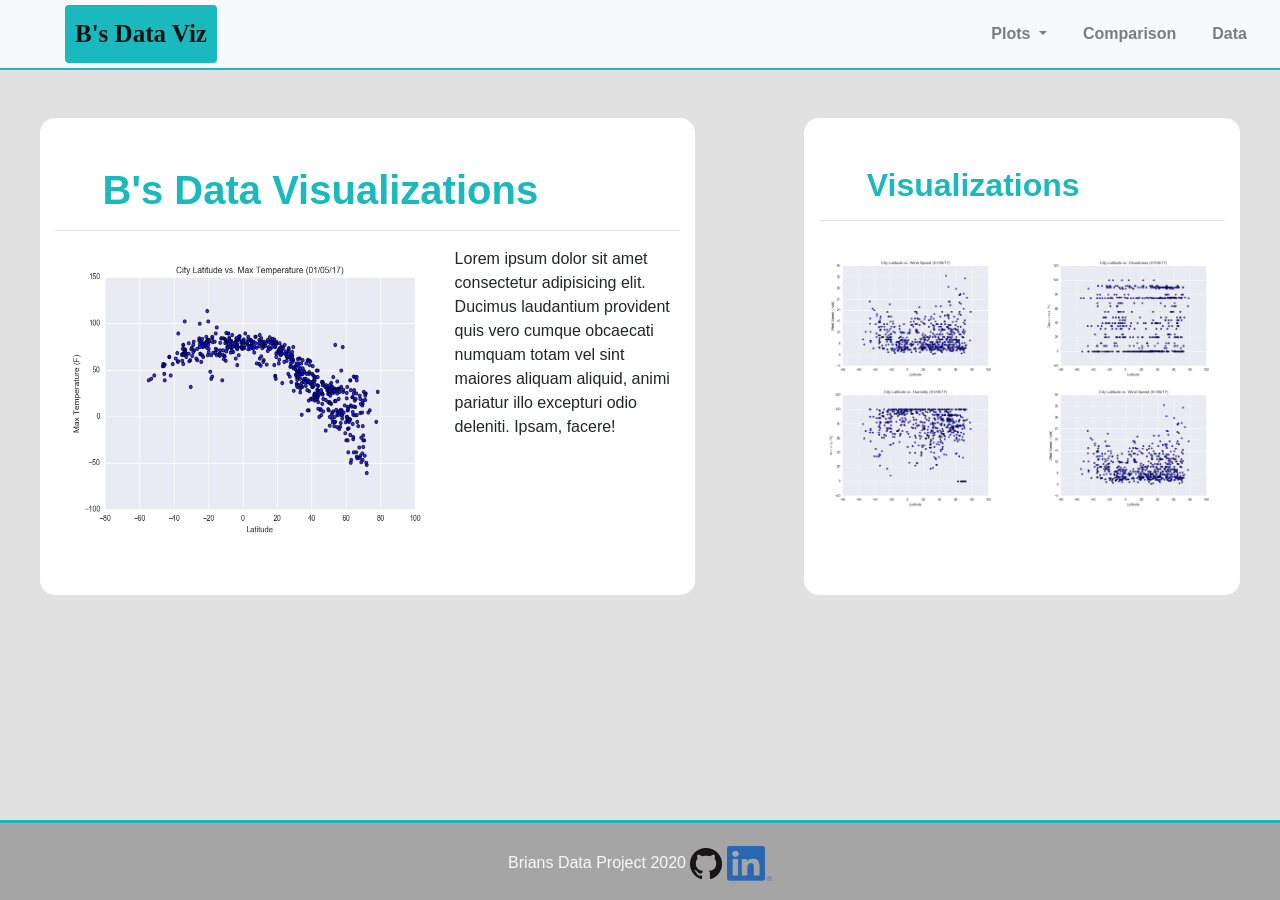
<file: WebVisualizations/index.html>
<!DOCTYPE html>
<html lang="en-us">

<head>

  <meta charsest=="utf-8">
  <meta name="viewport" content="width=device-width, initial-scale=1, shrink-to-fit=no">
  
  <!-- Bootstrap stylesheet-->
  <link rel="stylesheet" href="https://stackpath.bootstrapcdn.com/bootstrap/4.4.1/css/bootstrap.min.css" integrity="sha384-Vkoo8x4CGsO3+Hhxv8T/Q5PaXtkKtu6ug5TOeNV6gBiFeWPGFN9MuhOf23Q9Ifjh" crossorigin="anonymous">
  <link rel="stylesheet" href="style.css"> 
  
  <title>Brian's Data Visualization Page</title>
</head>

<body>
  <!--Nav Bar-->
  <nav class="navbar navbar-expand-lg navbar-light bg-light navbar-custom">
    <a class="navbar-brand rounded" href="index.html">B's Data Viz</a>
    
    <button class="navbar-toggler" type="button" data-toggle="collapse" data-target="#navbarNavDropdown" aria-controls="navbarNavDropdown" aria-expanded="false" aria-label="Toggle navigation">
      <span class="navbar-toggler-icon"></span>
    </button>
    
    <div class="collapse navbar-collapse" id="navbarNavDropdown">
      <ul class="navbar-nav ml-auto">
        <li class="nav-item dropdown">
          <a class="nav-link dropdown-toggle rounded-pill" href="#" id="navbarDropdownMenuLink" role="button" data-toggle="dropdown" aria-haspopup="true" aria-expanded="false">
            Plots
          </a>
          <div class="dropdown-menu" aria-labelledby="navbarDropdownMenuLink">
            <a class="dropdown-item" href="max_temp.html">Max Tempurature</a>
            <a class="dropdown-item" href="humidity.html">Humidity</a>
            <a class="dropdown-item" href="cloudines.html">Cloudiness</a>
            <a class="dropdown-item" href="windspeed.html">Windspeed</a>
          </div>
        </li>
        <li class="nav-item">
          <a class="rounded-pill nav-link" href="comparisons.html">Comparison</a>
        </li>
        <li class="nav-item">
          <a class="rounded-pill nav-link" href="data.html">Data</a>
        </li>
      </ul>
    </div>
  </nav>
  
  <!--Page Layout-->
  <div class="row justify-content-around">
    <div class="col-lg-6 py-5 my-5 mx-5 my-col">
      <h1 class="text">B's Data Visualizations</h1>
      <hr>
      <img src="resources\assets\images\Fig1.png" class="float-left" alt="figure 1" width="400" height="300">
      <p>Lorem ipsum dolor sit amet consectetur adipisicing elit. Ducimus laudantium provident quis vero cumque obcaecati numquam totam vel sint maiores aliquam aliquid, animi pariatur illo excepturi odio deleniti. Ipsam, facere!</p>
    </div>
    <div class="col-lg-4 py-5 my-5 mx-5 my-col">
      <h2 class="text">Visualizations</h2>
      <hr>
      <div class="row my-row">
        <div class="col-lg-6 my-col3 pt-3">
          <img src="resources\assets\images\Fig4.png" class="img-fluid" alt="figure 4"> 
          <img src="resources\assets\images\Fig2.png" class="img-fluid" alt="figure 4"> 
        </div>
        <div class="col-lg-6 my-col4 pt-3">
          <img src="resources\assets\images\Fig3.png" class="img-fluid" alt="figure 4"> 
          <img src="resources\assets\images\Fig4.png" class="img-fluid" alt="figure 4"> 
        </div>
      </div>
    </div>
  </div>

  <script src="https://code.jquery.com/jquery-3.4.1.slim.min.js" integrity="sha384-J6qa4849blE2+poT4WnyKhv5vZF5SrPo0iEjwBvKU7imGFAV0wwj1yYfoRSJoZ+n" crossorigin="anonymous"></script>
  <script src="https://cdn.jsdelivr.net/npm/popper.js@1.16.0/dist/umd/popper.min.js" integrity="sha384-Q6E9RHvbIyZFJoft+2mJbHaEWldlvI9IOYy5n3zV9zzTtmI3UksdQRVvoxMfooAo" crossorigin="anonymous"></script>
  <script src="https://stackpath.bootstrapcdn.com/bootstrap/4.4.1/js/bootstrap.min.js" integrity="sha384-wfSDF2E50Y2D1uUdj0O3uMBJnjuUD4Ih7YwaYd1iqfktj0Uod8GCExl3Og8ifwB6" crossorigin="anonymous"></script>
</body>

<footer class="footer">
  <div class="container">
    <div class="row foot-row">
      <div class="col copyright">
        Brians Data Project 2020  <a href="https://bperry555.github.io"><img src="resources\assets\images\GitHub-Mark-32px.png"></a>
        <a href="#"><img src="resources\assets\images\LI-In-Bug.png" alt="linked in profile, coming soon" height="35px" width="45px"></a>
      </div>
    </div>
  </div> 
</footer>
</html>
</file>
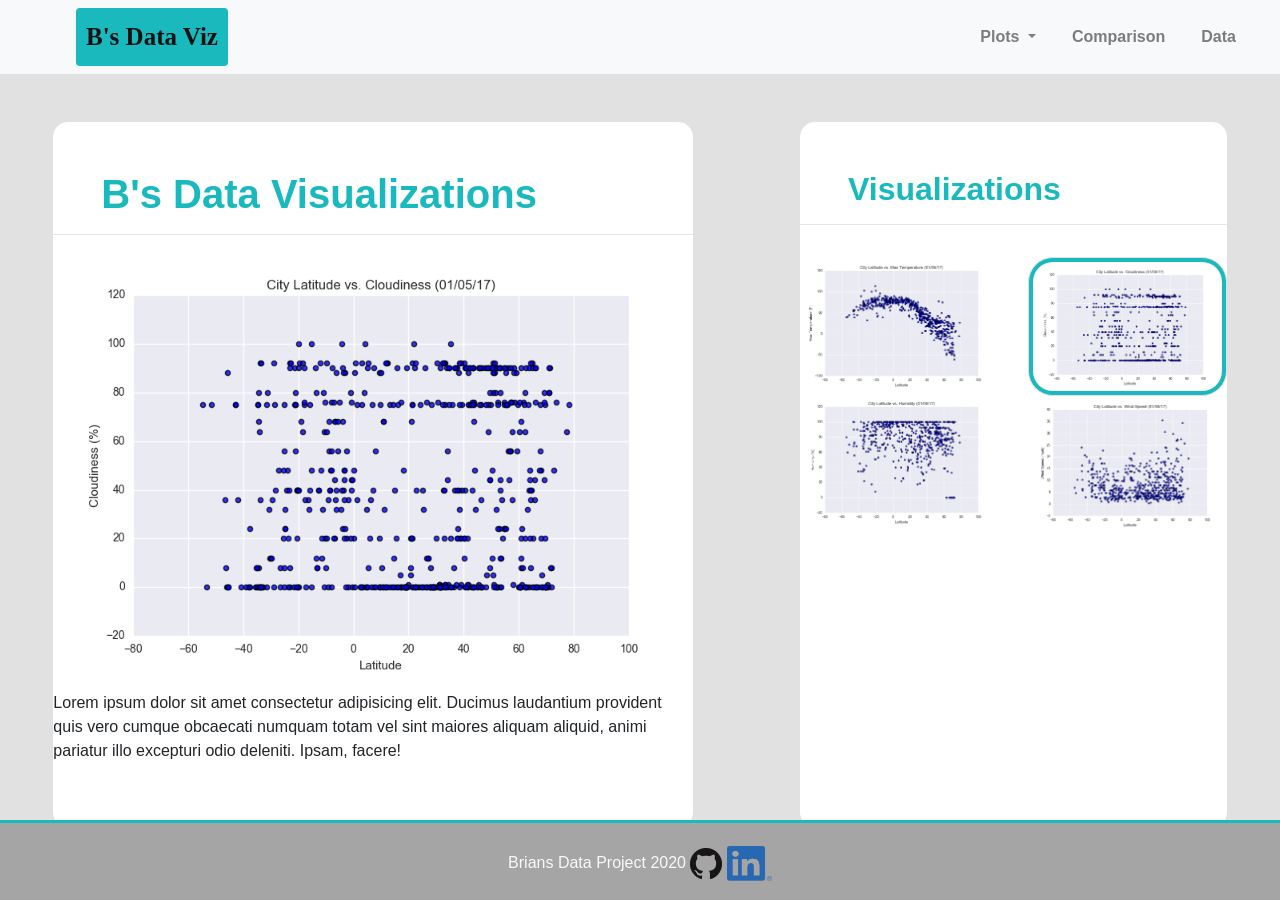
<file: WebVisualizations/cloudines.html>
<!DOCTYPE html>
<html lang="en-us">

<head>

  <meta charsest=="utf-8">
  <meta name="viewport" content="width=device-width, initial-scale=1, shrink-to-fit=no">
  
  <!-- Bootstrap stylesheet-->
  <link rel="stylesheet" href="https://stackpath.bootstrapcdn.com/bootstrap/4.4.1/css/bootstrap.min.css" integrity="sha384-Vkoo8x4CGsO3+Hhxv8T/Q5PaXtkKtu6ug5TOeNV6gBiFeWPGFN9MuhOf23Q9Ifjh" crossorigin="anonymous">
  <link rel="stylesheet" href="style.css"> 
  
  <title>Brian's Data Visualization Page</title>
</head>

<body>
  <!--Nav Bar-->
  <nav class="navbar navbar-expand-lg navbar-light bg-light">
    <a class="navbar-brand rounded" href="index.html">B's Data Viz</a>
    
    <button class="navbar-toggler" type="button" data-toggle="collapse" data-target="#navbarNavDropdown" aria-controls="navbarNavDropdown" aria-expanded="false" aria-label="Toggle navigation">
      <span class="navbar-toggler-icon"></span>
    </button>
    
    <div class="collapse navbar-collapse" id="navbarNavDropdown">
      <ul class="navbar-nav ml-auto">
        <li class="nav-item dropdown">
          <a class="nav-link dropdown-toggle" href="#" id="navbarDropdownMenuLink" role="button" data-toggle="dropdown" aria-haspopup="true" aria-expanded="false">
            Plots
          </a>
          <div class="dropdown-menu" aria-labelledby="navbarDropdownMenuLink">
            <a class="dropdown-item" href="max_temp.html">Max Tempurature</a>
            <a class="dropdown-item" href="humidity.html">Humidity</a>
            <a class="dropdown-item" href="cloudines.html">Cloudiness</a>
            <a class="dropdown-item" href="windspeed.html">Windspeed</a>
          </div>
        </li>
        <li class="nav-item">
          <a class="nav-link rounded-pill" href="comparisons.html">Comparison</a>
        </li>
        <li class="nav-item">
          <a class="nav-link rounded-pill" href="data.html">Data</a>
        </li>
      </ul>
    </div>
  </nav>
  
  <!--Page Layout-->
  <div class="row no-gutters justify-content-around my-row">
    <div class="col-lg-6 py-5 mt-5 mx-5 my-col">
      <h1 class="text">B's Data Visualizations</h1>
      <hr>
      <img src="resources\assets\images\Fig3.png" class="img-fluid" alt="figure 3"">
      <p>Lorem ipsum dolor sit amet consectetur adipisicing elit. Ducimus laudantium provident quis vero cumque obcaecati numquam totam vel sint maiores aliquam aliquid, animi pariatur illo excepturi odio deleniti. Ipsam, facere!</p>
    </div>
    <div class="col-lg-4 py-5 mt-5 mx-5 my-col">
      <h2 class="text">Visualizations</h2>
      <hr>
      <div class="row my-row">
        <div class="col-lg-6 my-col3 pt-3">
          <a href="max_temp.html"><img src="resources\assets\images\Fig1.png" class="img-fluid" alt="figure 1"></a> 
          <a href="humidity.html"><img src="resources\assets\images\Fig2.png" class="img-fluid" alt="figure 2"></a> 
        </div>
        <div class="col-lg-6 my-col4 pt-3">
          <a href="cloudines.html"><img src="resources\assets\images\Fig3.png" class="img-thumbnail active_pic" alt="figure 3"></a> 
          <a href="windspeed.html"><img src="resources\assets\images\Fig4.png" class="img-fluid" alt="figure 4"></a> 
        </div>
      </div>
    </div>
  </div>
  <footer class="footer">
    <div class="container">
      <div class="row foot-row">
        <div class="col copyright">
          Brians Data Project 2020  <a href="https://bperry555.github.io"><img src="resources\assets\images\GitHub-Mark-32px.png"></a>
          <a href="#"><img src="resources\assets\images\LI-In-Bug.png" alt="linked in profile, coming soon" height="35px" width="45px"></a>
        </div>
      </div>
    </div> 
  </footer>
  
  <script src="https://code.jquery.com/jquery-3.4.1.slim.min.js" integrity="sha384-J6qa4849blE2+poT4WnyKhv5vZF5SrPo0iEjwBvKU7imGFAV0wwj1yYfoRSJoZ+n" crossorigin="anonymous"></script>
  <script src="https://cdn.jsdelivr.net/npm/popper.js@1.16.0/dist/umd/popper.min.js" integrity="sha384-Q6E9RHvbIyZFJoft+2mJbHaEWldlvI9IOYy5n3zV9zzTtmI3UksdQRVvoxMfooAo" crossorigin="anonymous"></script>
  <script src="https://stackpath.bootstrapcdn.com/bootstrap/4.4.1/js/bootstrap.min.js" integrity="sha384-wfSDF2E50Y2D1uUdj0O3uMBJnjuUD4Ih7YwaYd1iqfktj0Uod8GCExl3Og8ifwB6" crossorigin="anonymous"></script>
</body>
</html>

<!--<img src="resources\assets\images\Fig1.png" alt="figure 1" width="200" height="125">-->
</file>
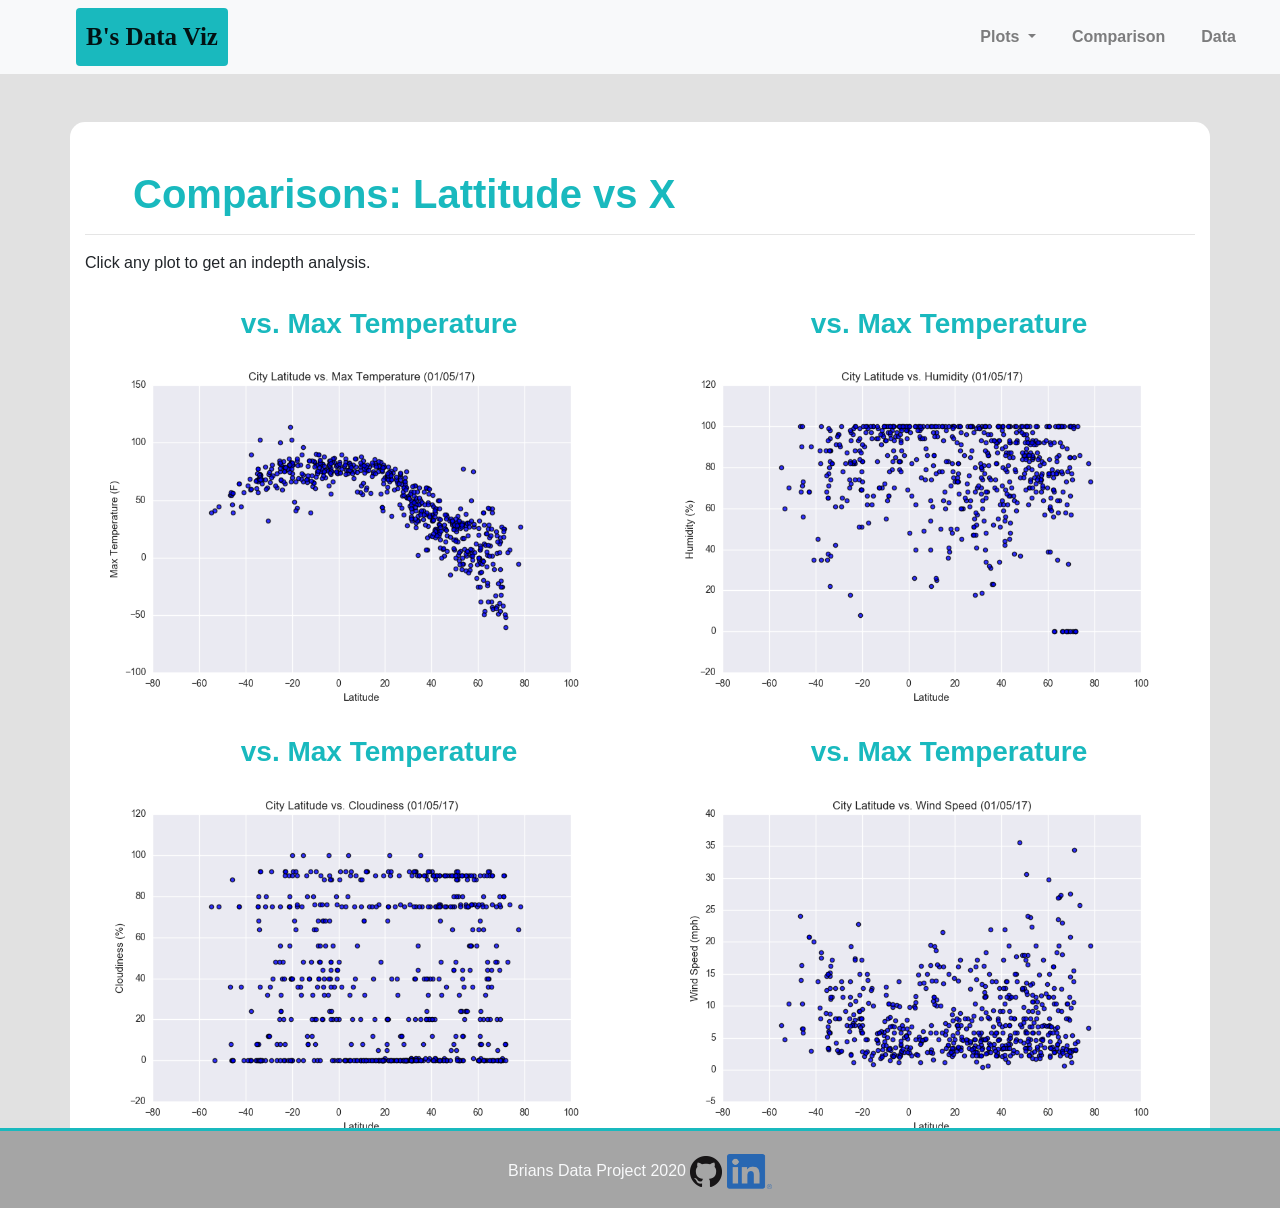
<file: WebVisualizations/comparisons.html>
<!DOCTYPE html>
<html lang="en-us">

<head>

  <meta charsest=="utf-8">
  <meta name="viewport" content="width=device-width, initial-scale=1, shrink-to-fit=no">
  
  <!-- Bootstrap stylesheet-->
  <link rel="stylesheet" href="https://stackpath.bootstrapcdn.com/bootstrap/4.4.1/css/bootstrap.min.css" integrity="sha384-Vkoo8x4CGsO3+Hhxv8T/Q5PaXtkKtu6ug5TOeNV6gBiFeWPGFN9MuhOf23Q9Ifjh" crossorigin="anonymous">
  <link rel="stylesheet" href="style.css"> 
  
  <title>Brian's Data Visualization Page</title>

<body>
  <!--Navbar-->
  <nav class="navbar navbar-expand-lg navbar-light bg-light">
    <a class="navbar-brand rounded" href="index.html">B's Data Viz</a>
    
    <button class="navbar-toggler" type="button" data-toggle="collapse" data-target="#navbarNavDropdown" aria-controls="navbarNavDropdown" aria-expanded="false" aria-label="Toggle navigation">
      <span class="navbar-toggler-icon"></span>
    </button>
    
    <div class="collapse navbar-collapse" id="navbarNavDropdown">
      <ul class="navbar-nav ml-auto">
        <li class="nav-item dropdown">
          <a class="nav-link dropdown-toggle rounded-pill" href="#" id="navbarDropdownMenuLink" role="button" data-toggle="dropdown" aria-haspopup="true" aria-expanded="false">
            Plots
          </a>
          <div class="dropdown-menu" aria-labelledby="navbarDropdownMenuLink">
            <a class="dropdown-item" href="max_temp.html">Max Tempurature</a>
            <a class="dropdown-item" href="humidity.html">Humidity</a>
            <a class="dropdown-item" href="cloudines.html">Cloudiness</a>
            <a class="dropdown-item" href="windspeed.html">Windspeed</a>
          </div>
        </li>
        <li class="nav-item">
          <a class="rounded-pill nav-link" href="comparisons.html">Comparison</a>
        </li>
        <li class="nav-item">
          <a class="rounded-pill nav-link" href="data.html">Data</a>
        </li>
      </ul>
    </div>
  </nav>
<!--Layout-->

  <div class="container my-col mt-5">
    <div class="title pt-5">
      <h1 class="text">Comparisons: Lattitude vs X</h1>
      <hr>
      <p>Click any plot to get an indepth analysis.</p>
    </div>
    <div class="row">
      <div class="col-md-6 mt-3">
        <div class="card border-0">
          <div class="card body text-center border-0">
            <h3 class="card title border-0 text">vs. Max Temperature</h3>
            <img src="resources\assets\images\Fig1.png" class="img-fluid" alt="figure 1"> 
          </div>
        </div>
      </div>
      <div class="col-md-6 mt-3">
        <div class="card border-0">
          <div class="card body text-center border-0">
            <h3 class="card title border-0 text">vs. Max Temperature</h3>
            <img src="resources\assets\images\Fig2.png" class="img-fluid" alt="figure 2"> 
          </div>
        </div>
      </div>
    </div>
    <div class="row">
      <div class="col-md-6 mt-3">
        <div class="card text-center border-0">
          <div class="card body border-0">
            <h3 class="card title border-0 text">vs. Max Temperature</h3>
            <img src="resources\assets\images\Fig3.png" class="img-fluid" alt="figure 3"> 
          </div>
        </div>
      </div>
      <div class="col-md-6 mt-3">
        <div class="card text-center border-0">
          <div class="card body border-0">
            <h3 class="card title border-0 text">vs. Max Temperature</h3>
            <img src="resources\assets\images\Fig4.png" class="img-fluid" alt="figure 4"> 
          </div>
        </div>
      </div>
    </div>
  </div>
  <footer class="footer">
    <div class="container">
      <div class="row foot-row">
        <div class="col copyright">
          Brians Data Project 2020  <a href="https://bperry555.github.io"><img src="resources\assets\images\GitHub-Mark-32px.png"></a>
          <a href="#"><img src="resources\assets\images\LI-In-Bug.png" alt="linked in profile, coming soon" height="35px" width="45px"></a>
        </div>
      </div>
    </div> 
  </footer>
  
  <script src="https://code.jquery.com/jquery-3.4.1.slim.min.js" integrity="sha384-J6qa4849blE2+poT4WnyKhv5vZF5SrPo0iEjwBvKU7imGFAV0wwj1yYfoRSJoZ+n" crossorigin="anonymous"></script>
  <script src="https://cdn.jsdelivr.net/npm/popper.js@1.16.0/dist/umd/popper.min.js" integrity="sha384-Q6E9RHvbIyZFJoft+2mJbHaEWldlvI9IOYy5n3zV9zzTtmI3UksdQRVvoxMfooAo" crossorigin="anonymous"></script>
  <script src="https://stackpath.bootstrapcdn.com/bootstrap/4.4.1/js/bootstrap.min.js" integrity="sha384-wfSDF2E50Y2D1uUdj0O3uMBJnjuUD4Ih7YwaYd1iqfktj0Uod8GCExl3Og8ifwB6" crossorigin="anonymous"></script>
</body>
</html>
</file>
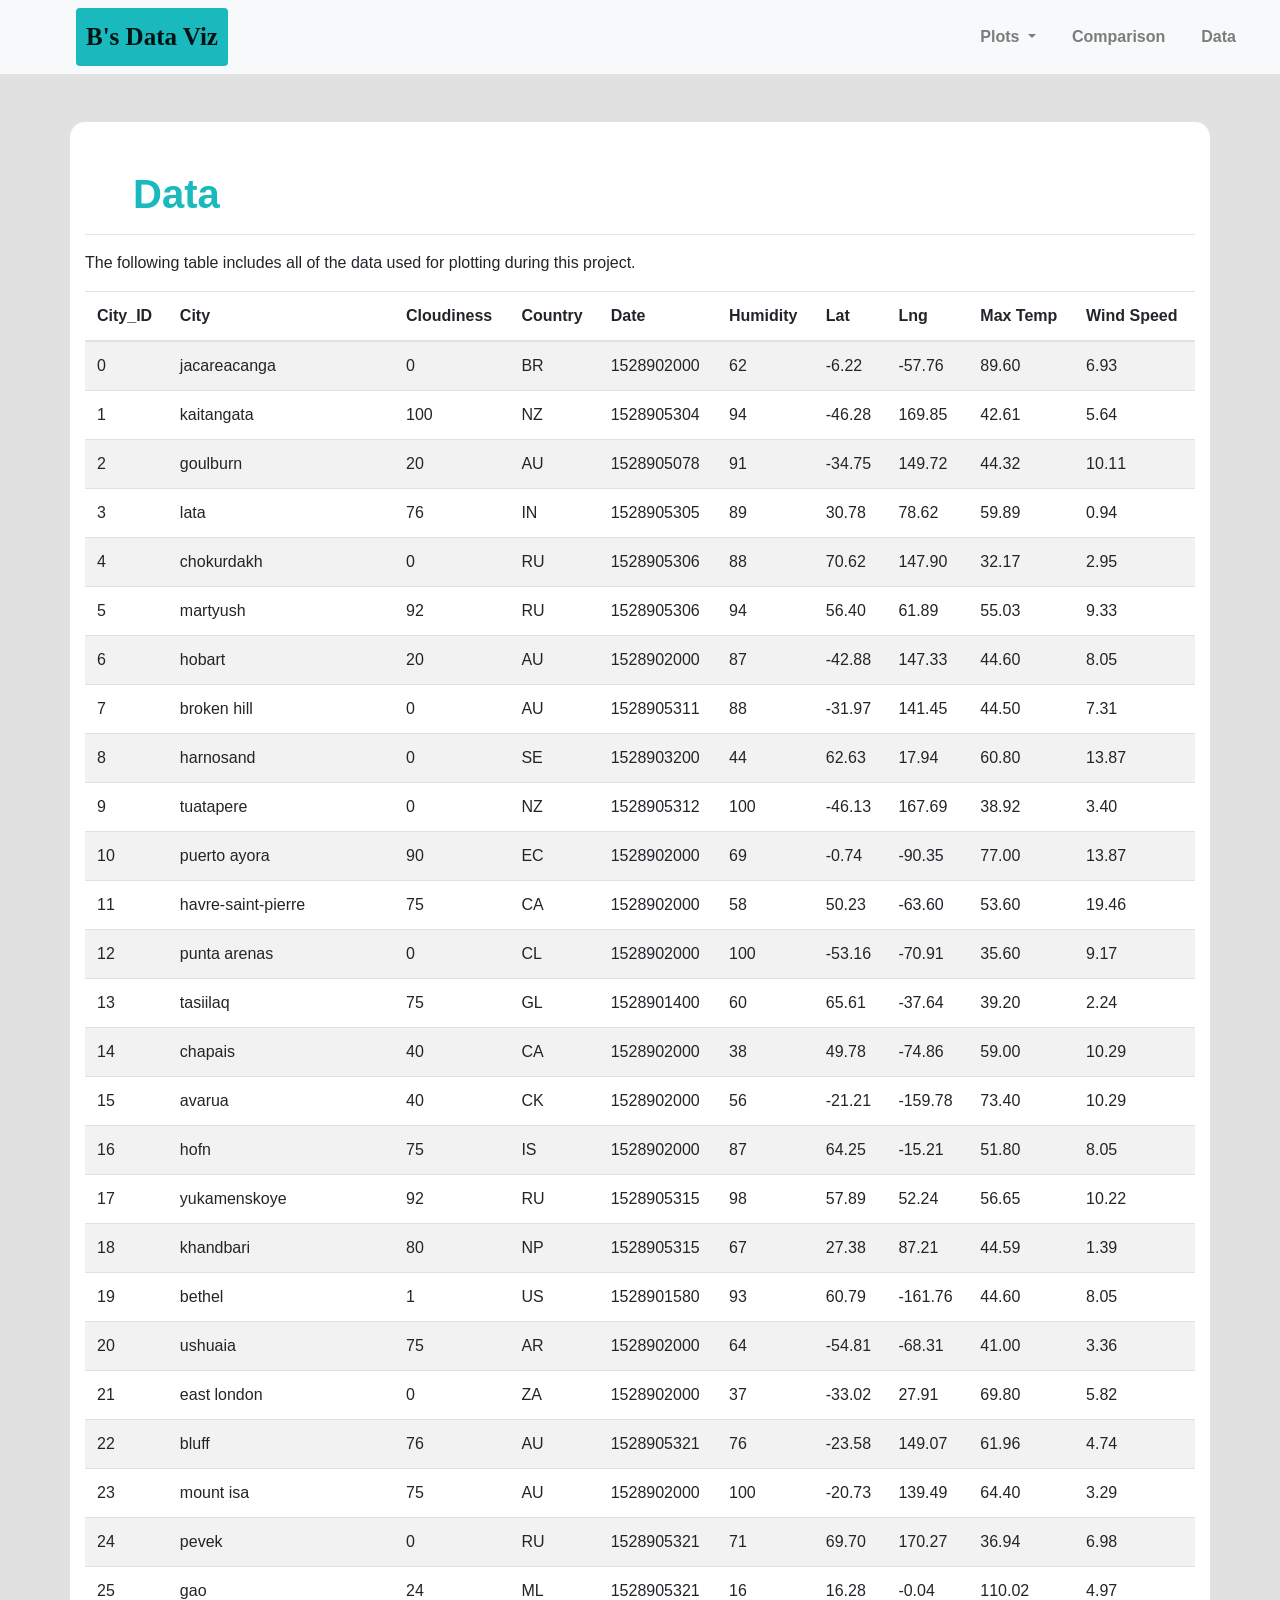
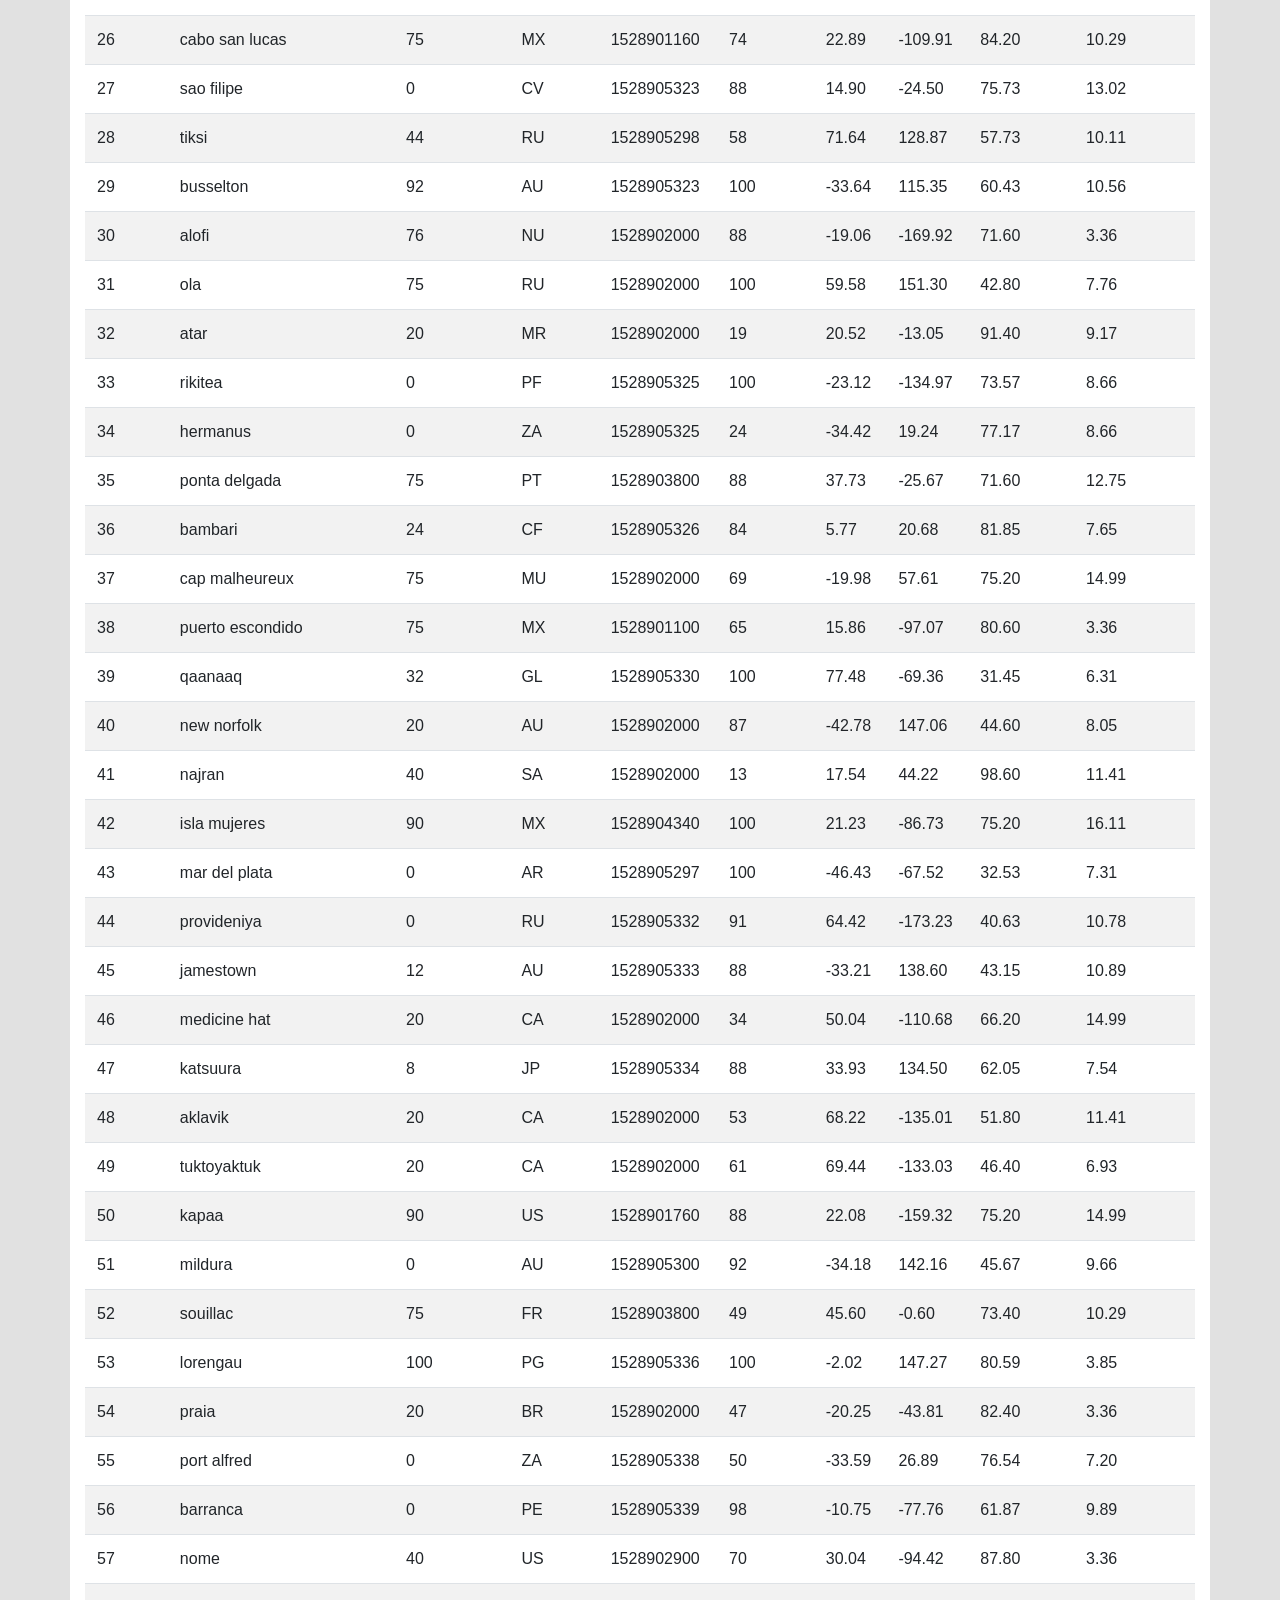
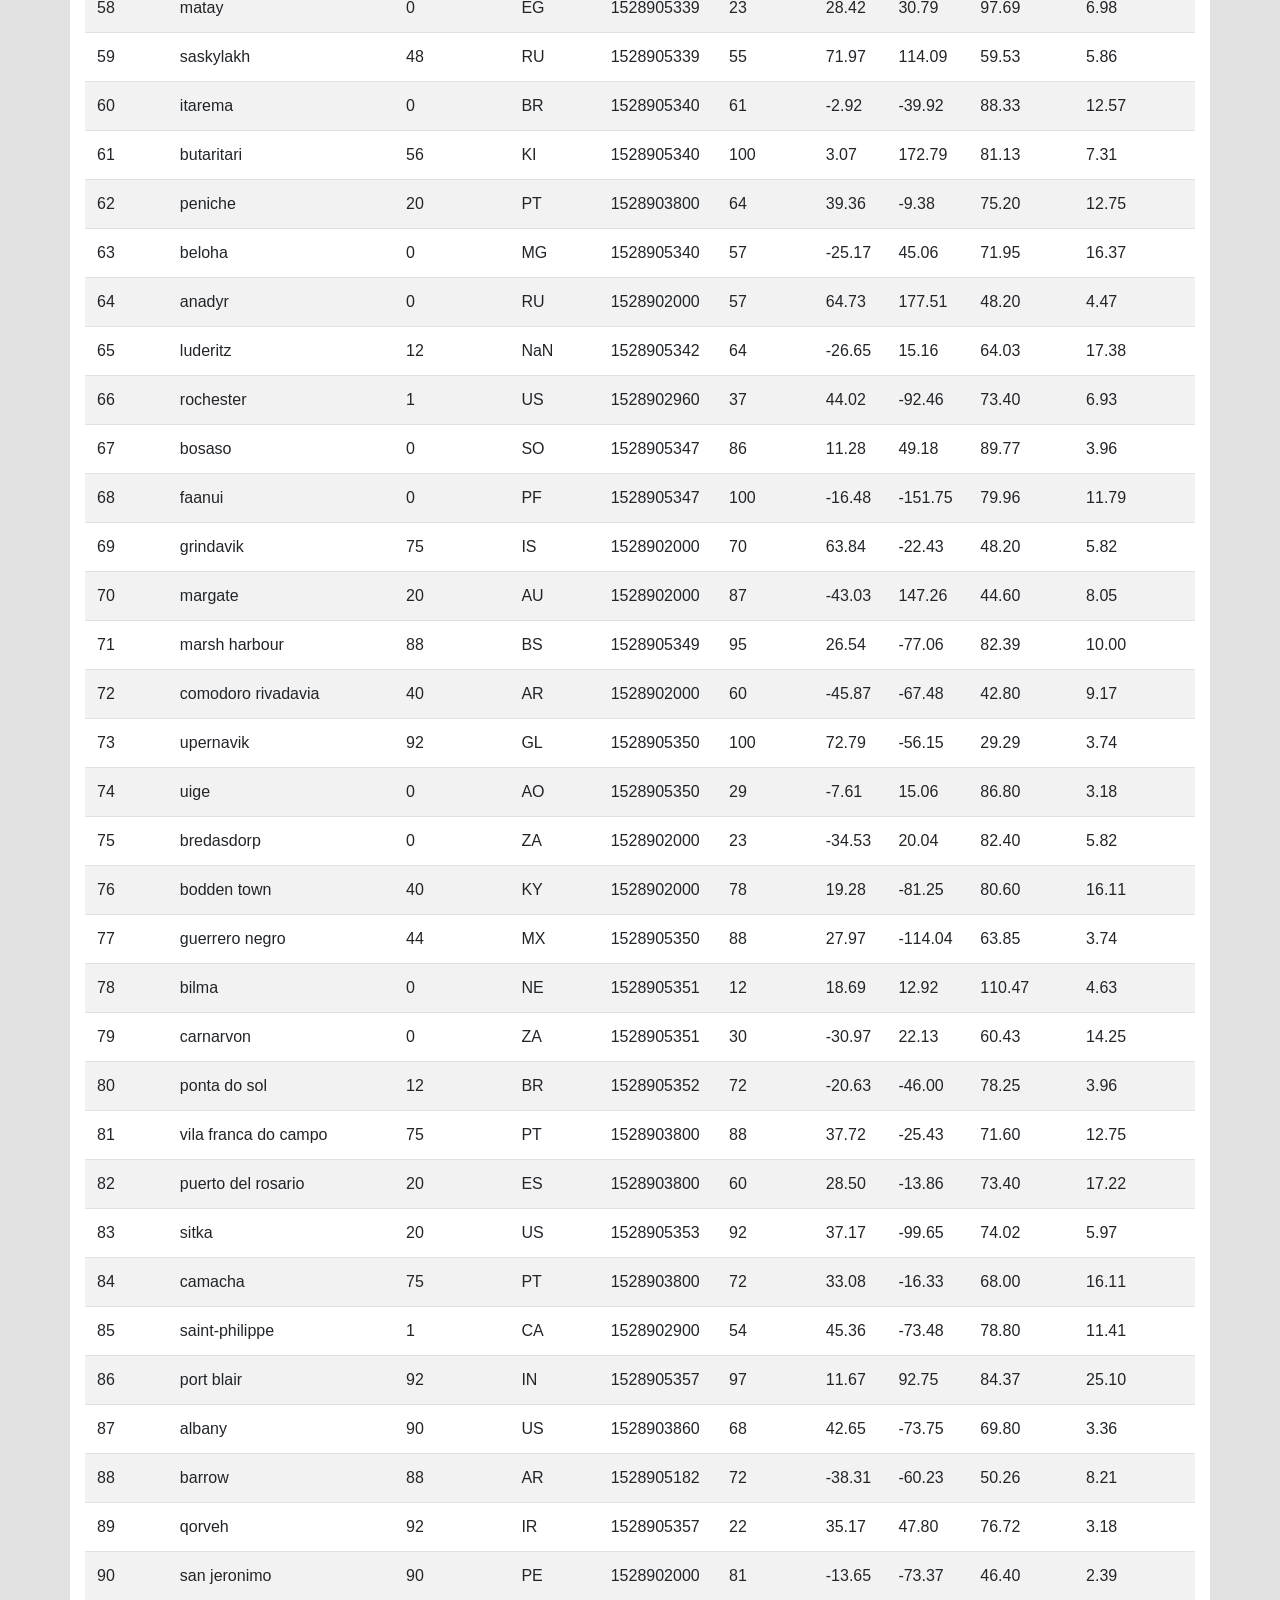
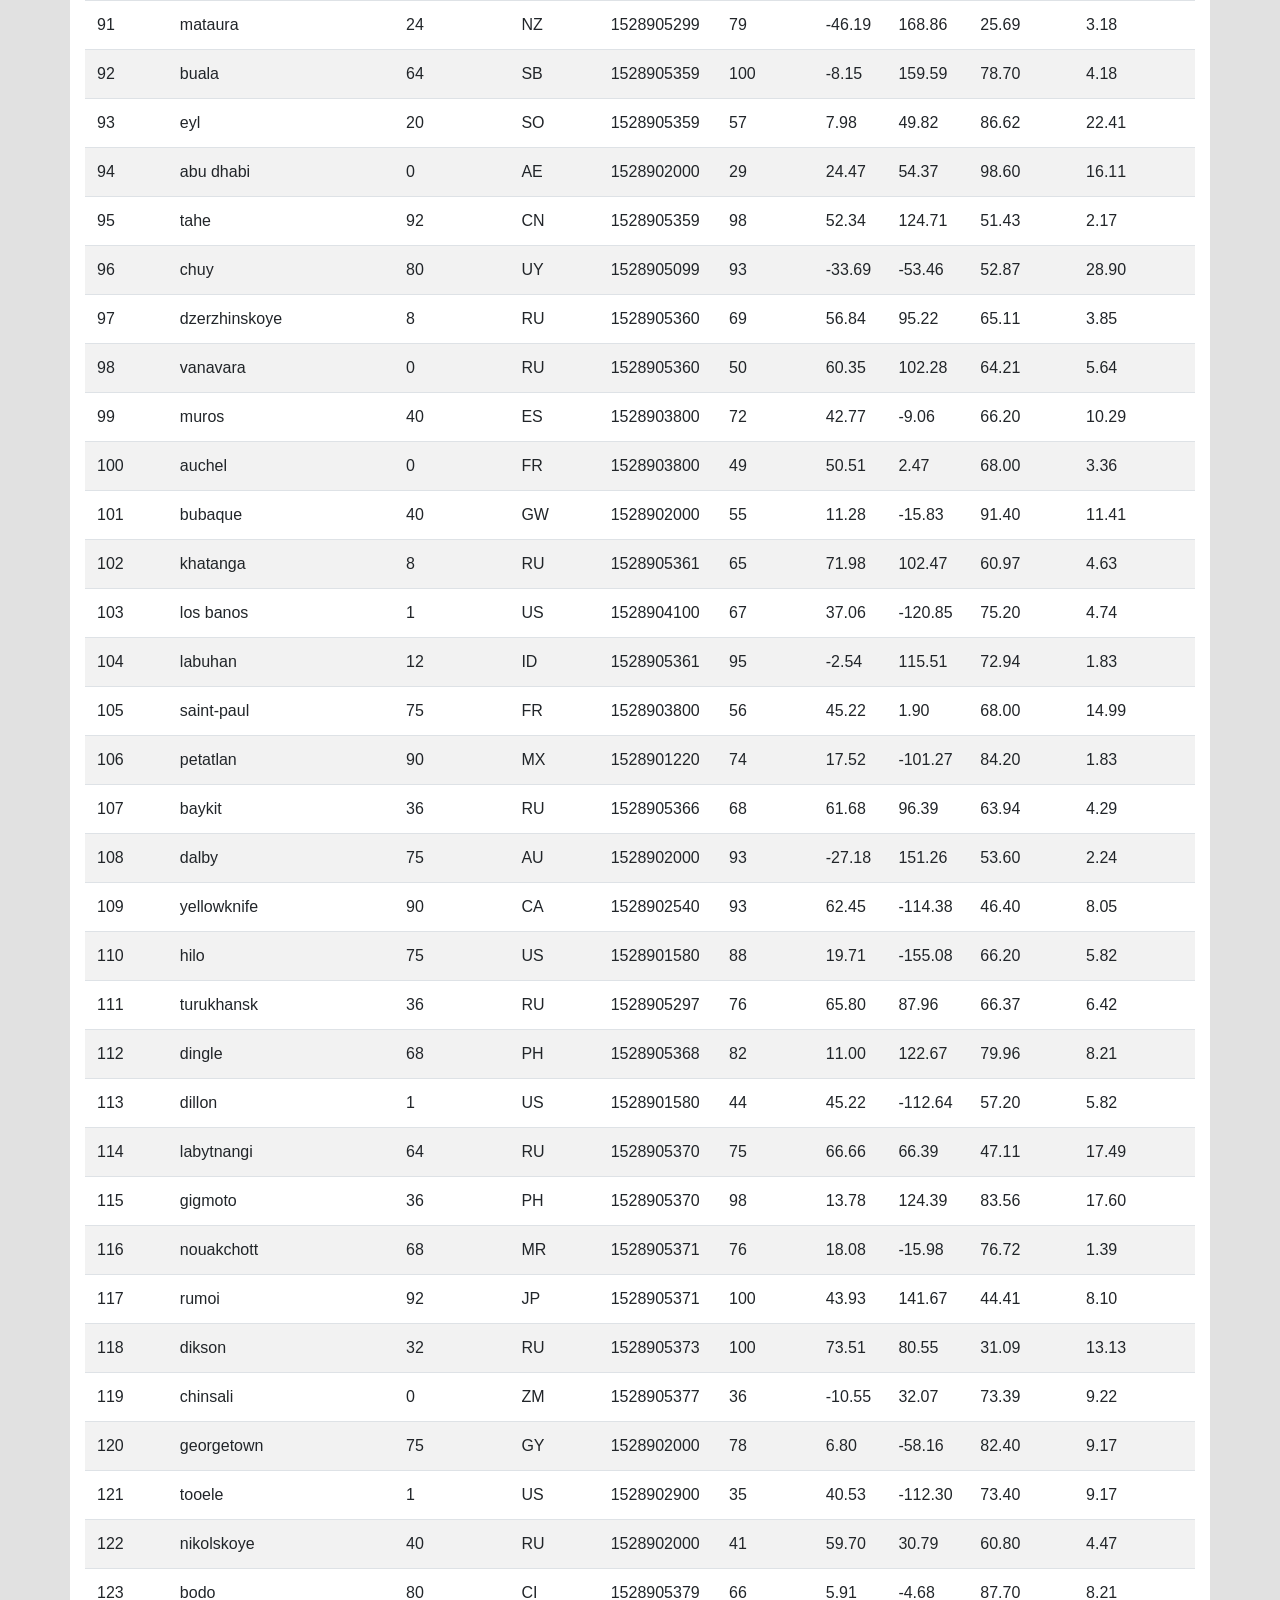
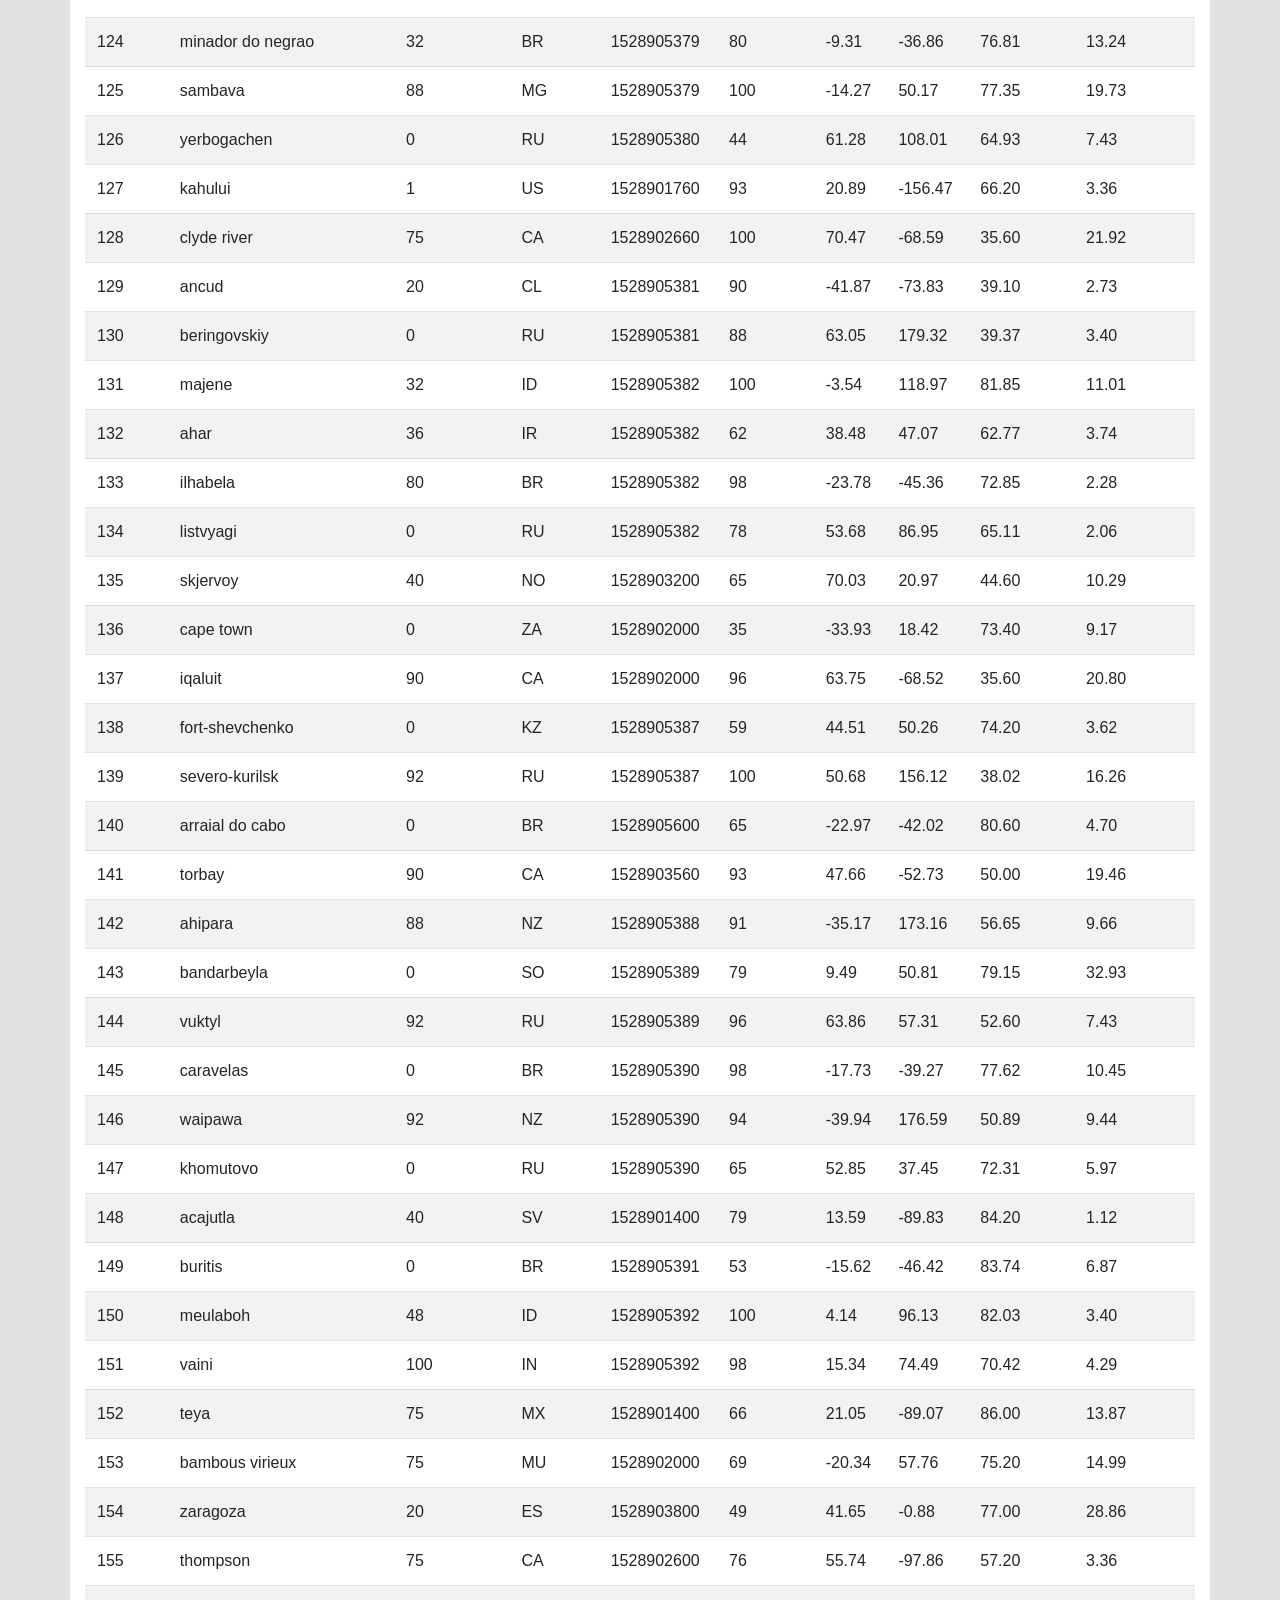
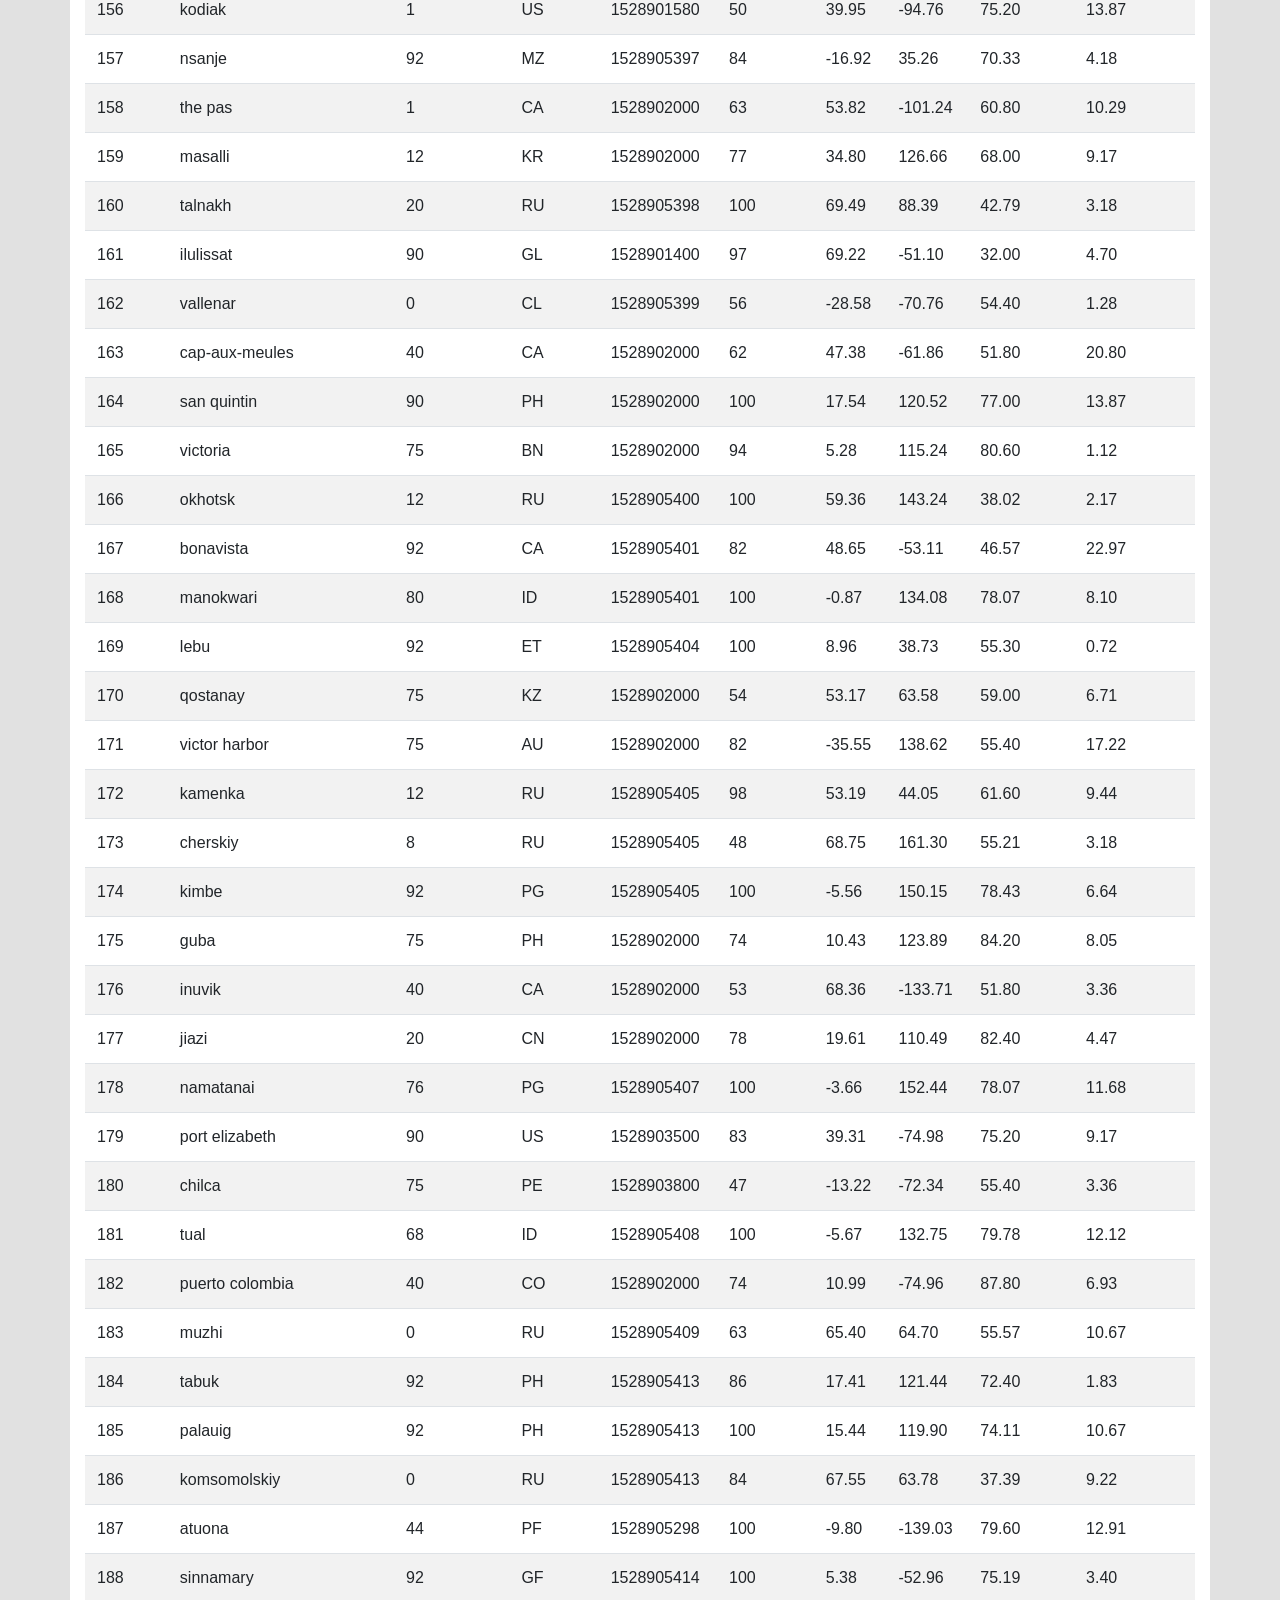
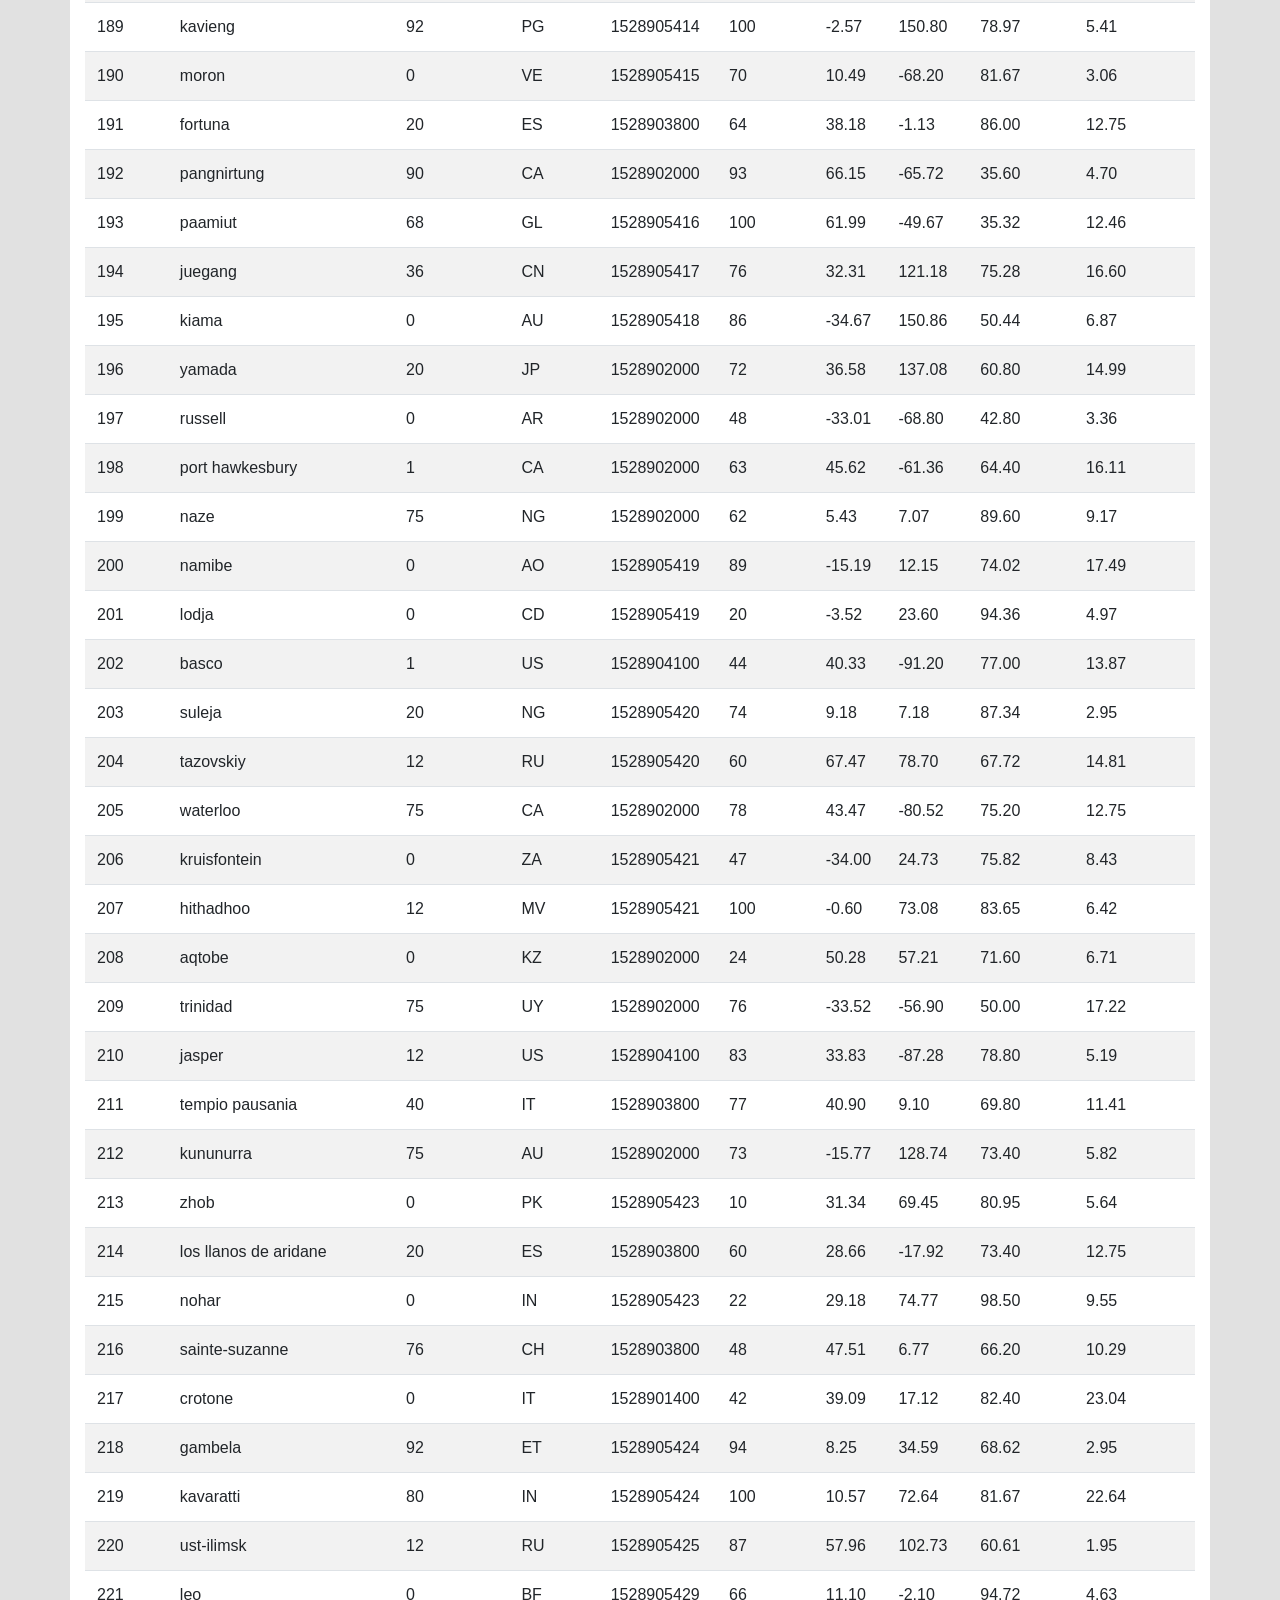
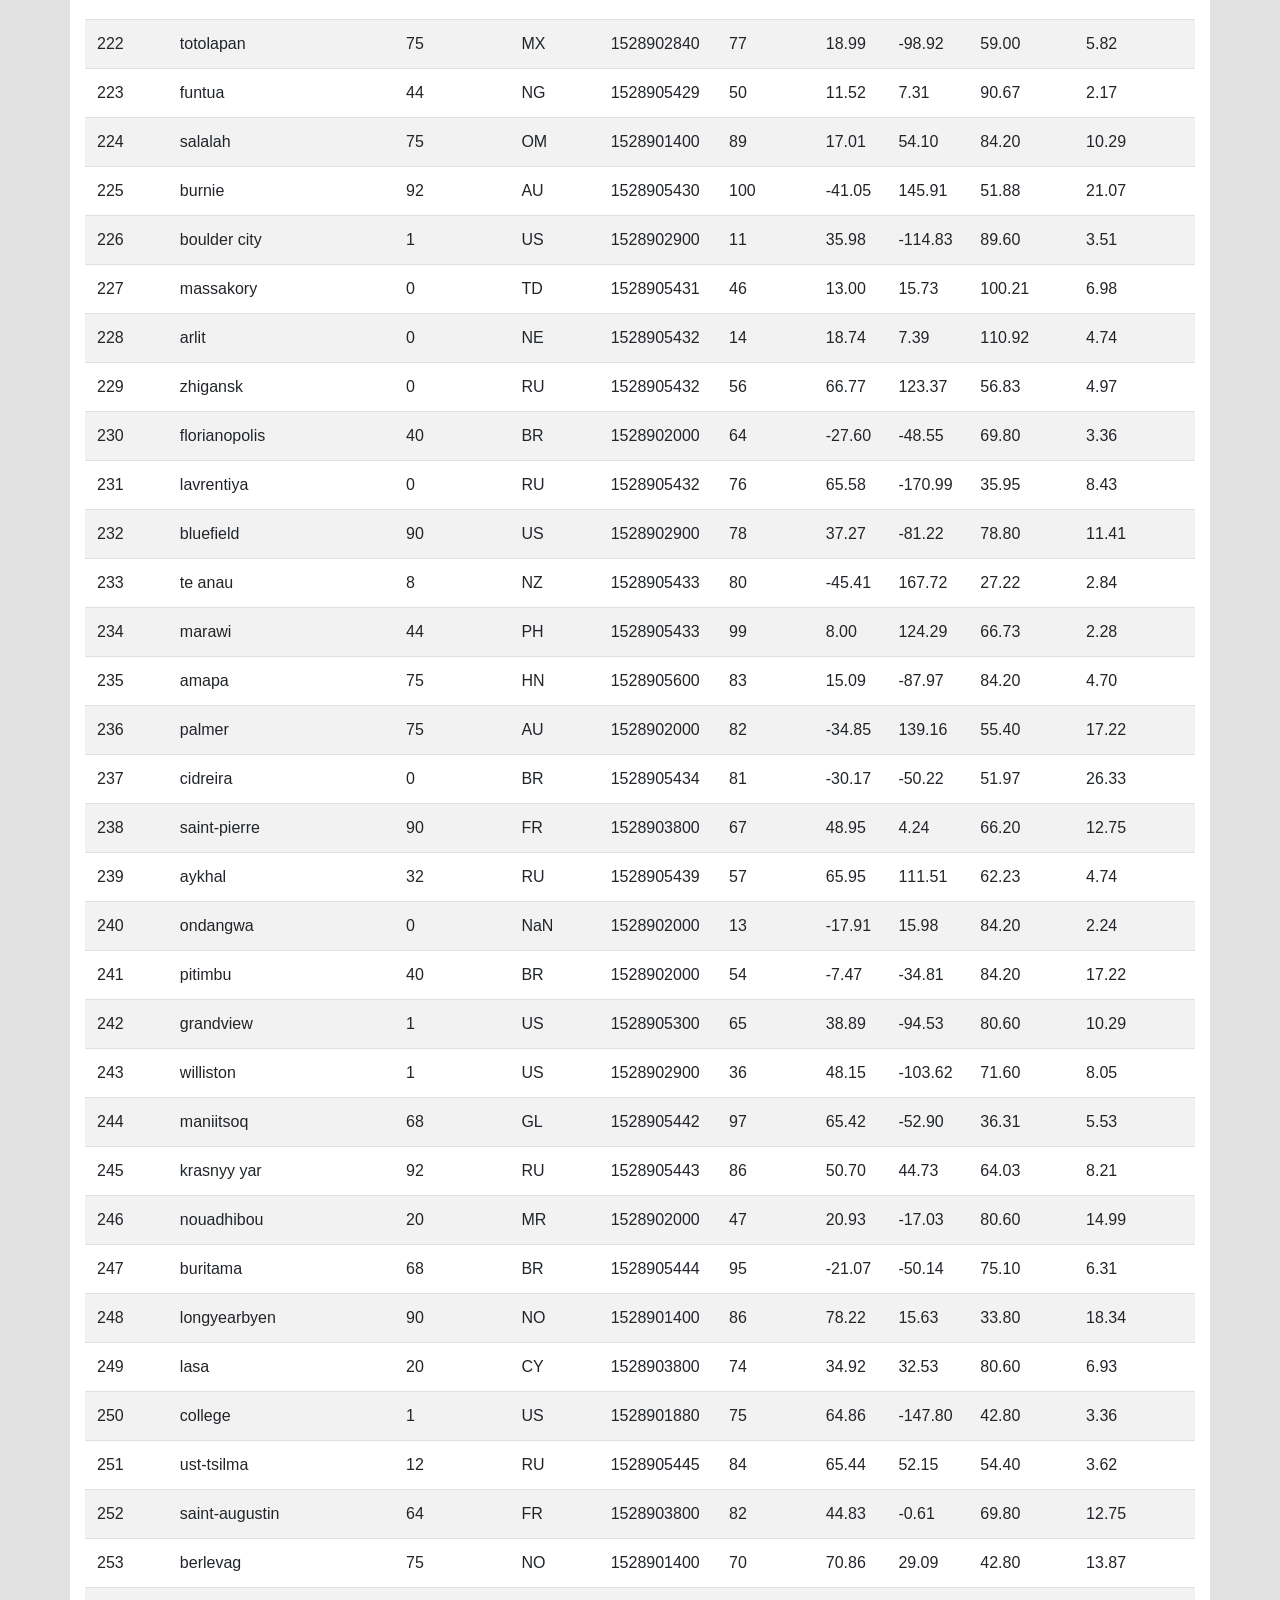
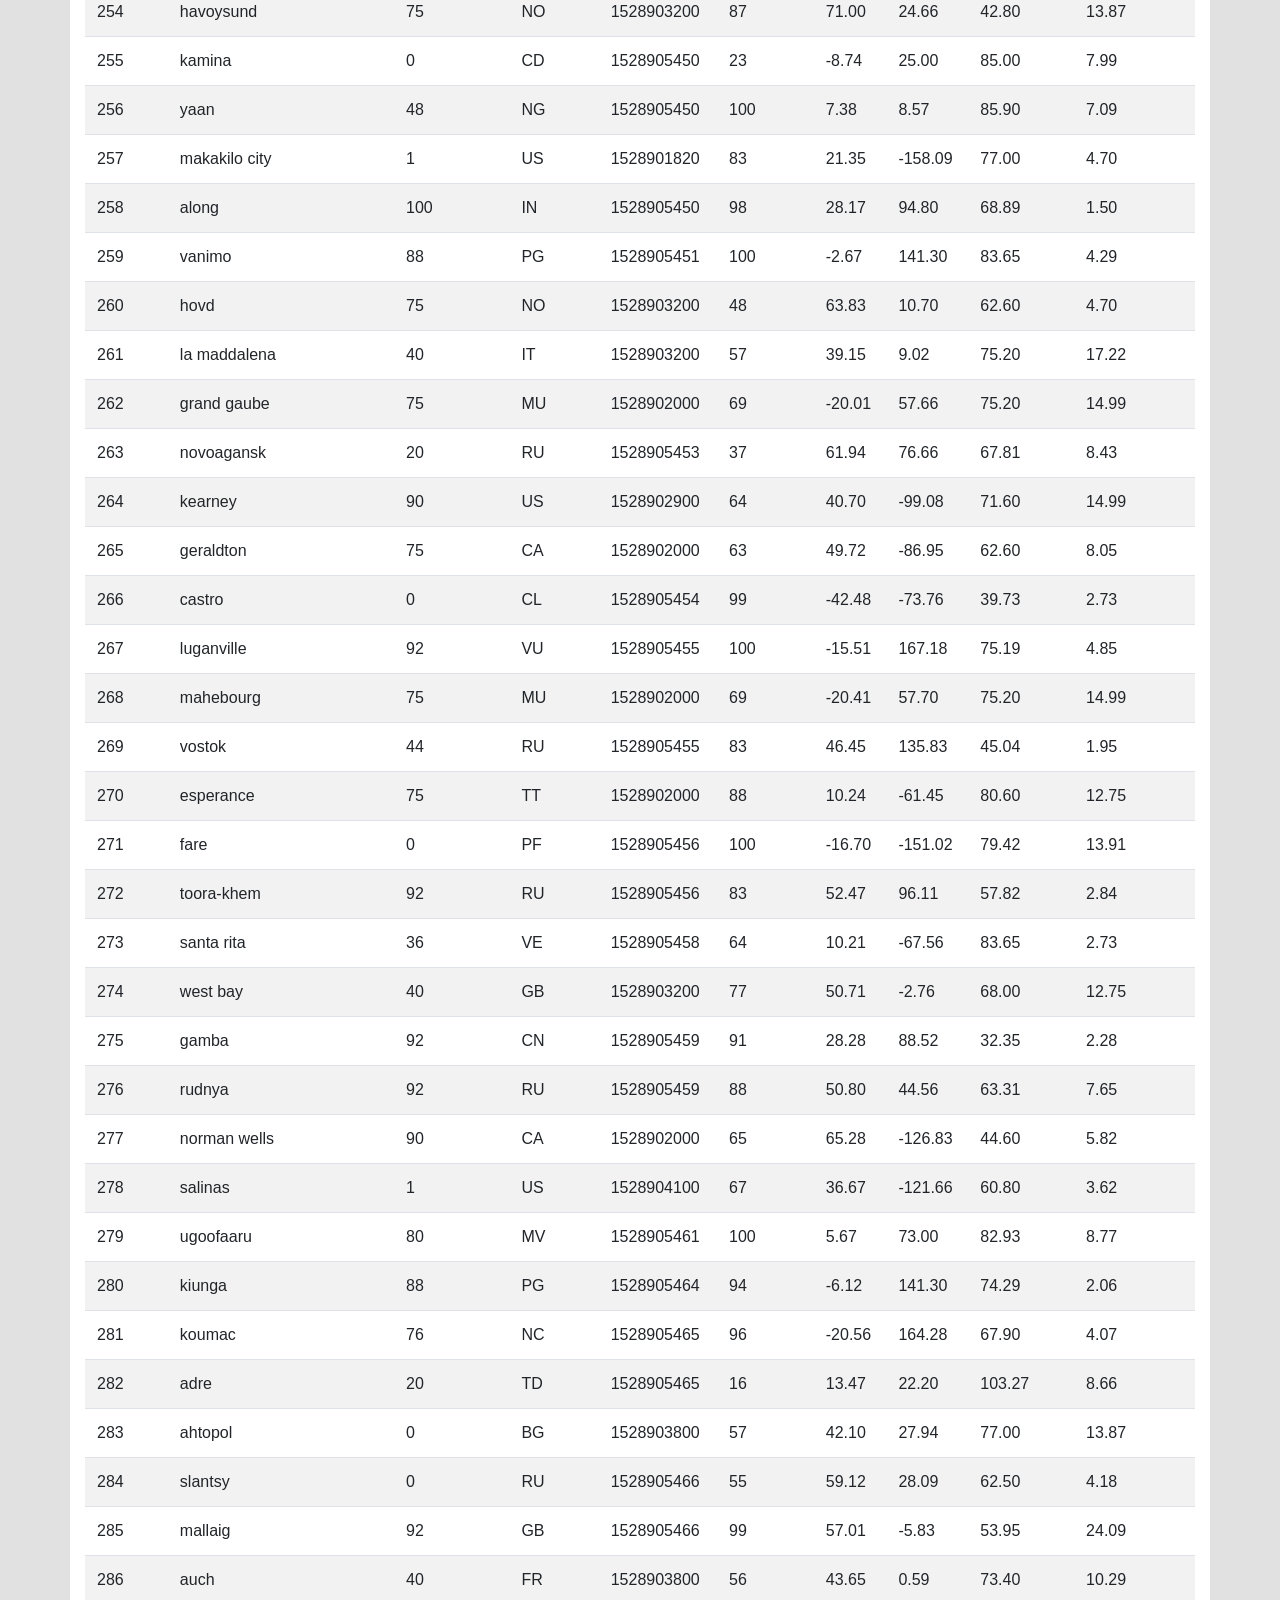
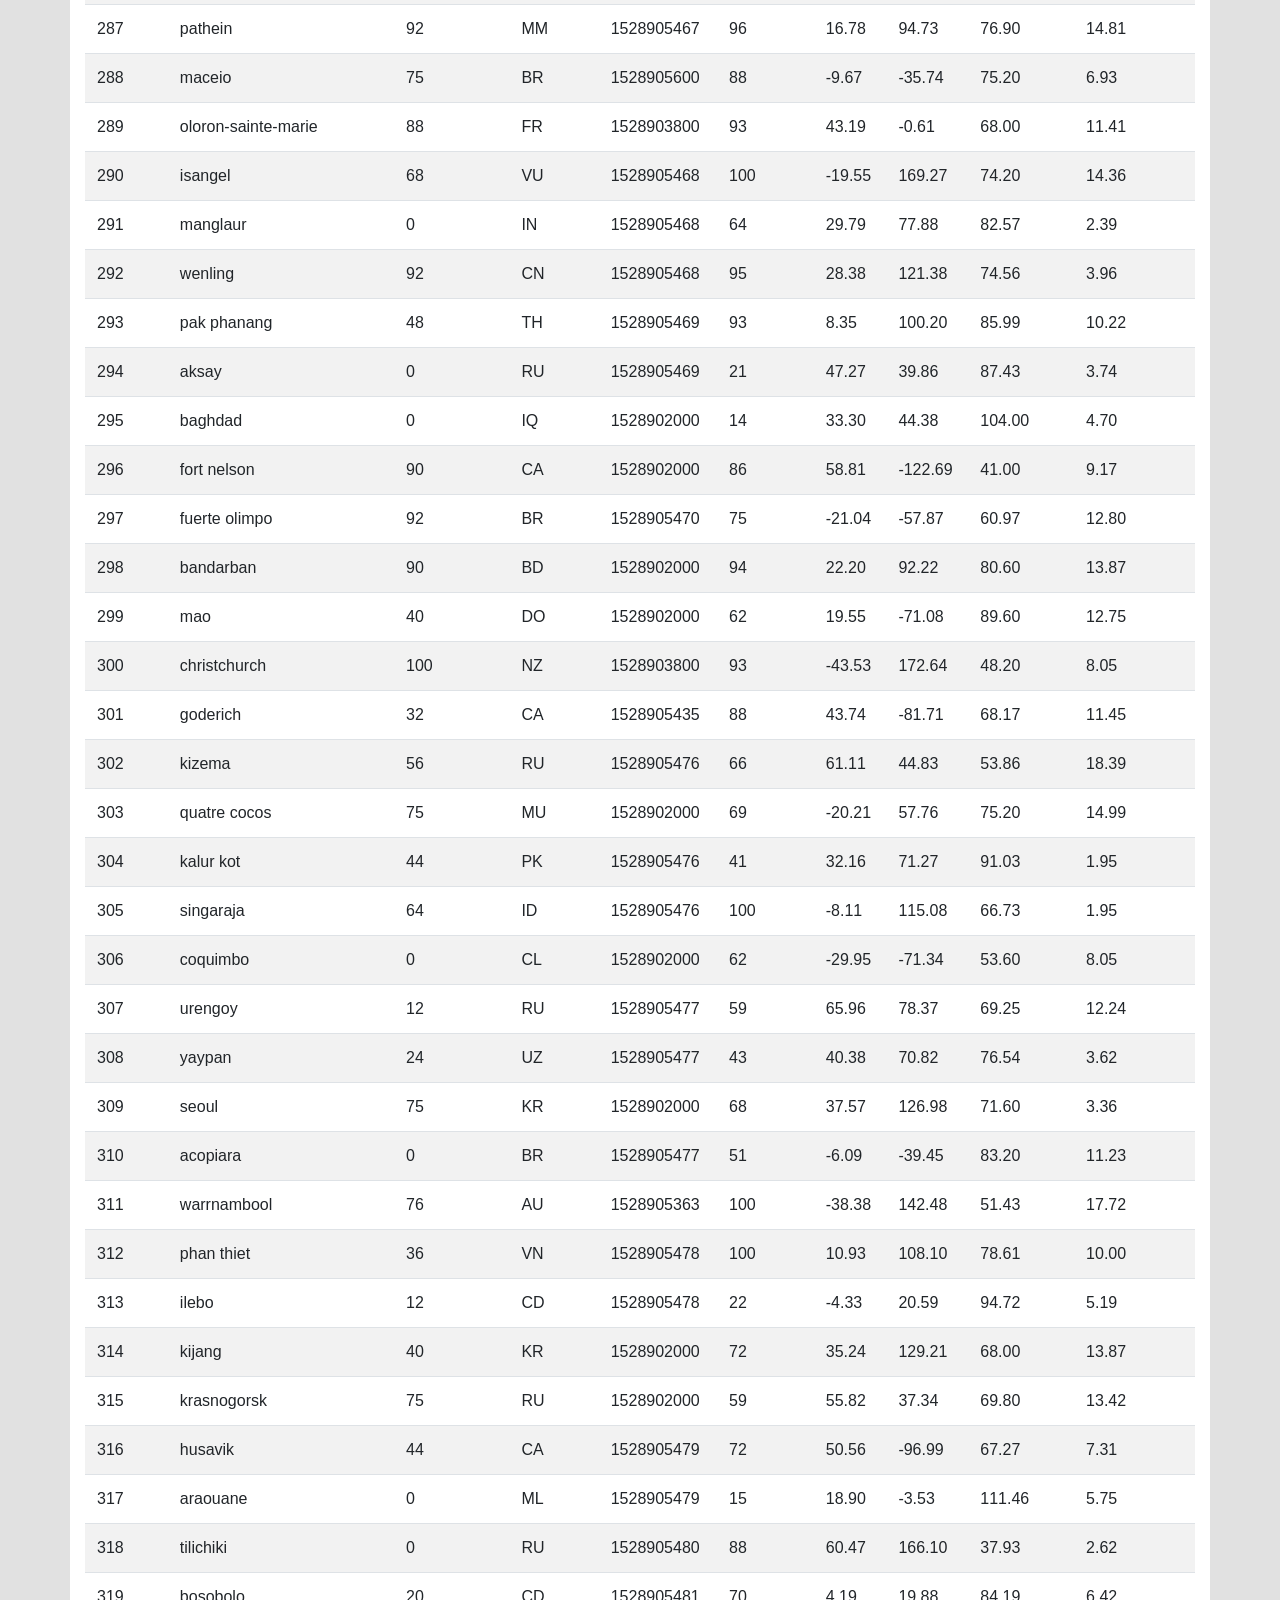
<file: WebVisualizations/data.html>
<!DOCTYPE html>
<html lang="en-us">

<head>

  <meta charsest=="utf-8">
  <meta name="viewport" content="width=device-width, initial-scale=1, shrink-to-fit=no">
  
  <!-- Bootstrap stylesheet-->
  <link rel="stylesheet" href="https://stackpath.bootstrapcdn.com/bootstrap/4.4.1/css/bootstrap.min.css" integrity="sha384-Vkoo8x4CGsO3+Hhxv8T/Q5PaXtkKtu6ug5TOeNV6gBiFeWPGFN9MuhOf23Q9Ifjh" crossorigin="anonymous">
  <link rel="stylesheet" href="style.css"> 
  
  <title>Brian's Data Visualization Page</title>
</head>

  <body>
    <!--Nav Bar-->
    <nav class="navbar navbar-expand-lg navbar-light bg-light">
      <a class="navbar-brand rounded" href="index.html">B's Data Viz</a>
      
      <button class="navbar-toggler" type="button" data-toggle="collapse" data-target="#navbarNavDropdown" aria-controls="navbarNavDropdown" aria-expanded="false" aria-label="Toggle navigation">
        <span class="navbar-toggler-icon"></span>
      </button>
      
      <div class="collapse navbar-collapse" id="navbarNavDropdown">
        <ul class="navbar-nav ml-auto">
          <li class="nav-item dropdown">
            <a class="nav-link dropdown-toggle rounded-pill" href="#" id="navbarDropdownMenuLink" role="button" data-toggle="dropdown" aria-haspopup="true" aria-expanded="false">
              Plots
            </a>
            <div class="dropdown-menu" aria-labelledby="navbarDropdownMenuLink">
              <a class="dropdown-item" href="max_temp.html">Max Tempurature</a>
              <a class="dropdown-item" href="humidity.html">Humidity</a>
              <a class="dropdown-item" href="cloudines.html">Cloudiness</a>
              <a class="dropdown-item" href="windspeed.html">Windspeed</a>
            </div>
          </li>
          <li class="nav-item">
            <a class="nav-link rounded-pill" href="comparisons.html">Comparison</a>
          </li>
          <li class="nav-item">
            <a class="nav-link rounded-pill" href="data.html">Data</a>
          </li>
        </ul>
      </div>
    </nav>
    <div class="container mt-5 my-container my-col">
      <h1 class="text pt-5">Data</h1>
      <hr>
      <p>The following table includes all of the data used for plotting during this project.</p>
      <div class="table-responsive">
        <table class="table mb-5 table-hover table-striped">
          <thead>
            <tr style="text-align: left;">
              <th>City_ID</th>
              <th>City</th>
              <th>Cloudiness</th>
              <th>Country</th>
              <th>Date</th>
              <th>Humidity</th>
              <th>Lat</th>
              <th>Lng</th>
              <th>Max Temp</th>
              <th>Wind Speed</th>
            </tr>
          </thead>
          <tbody>
            <tr>
              <td>0</td>
              <td>jacareacanga</td>
              <td>0</td>
              <td>BR</td>
              <td>1528902000</td>
              <td>62</td>
              <td>-6.22</td>
              <td>-57.76</td>
              <td>89.60</td>
              <td>6.93</td>
            </tr>
            <tr>
              <td>1</td>
              <td>kaitangata</td>
              <td>100</td>
              <td>NZ</td>
              <td>1528905304</td>
              <td>94</td>
              <td>-46.28</td>
              <td>169.85</td>
              <td>42.61</td>
              <td>5.64</td>
            </tr>
            <tr>
              <td>2</td>
              <td>goulburn</td>
              <td>20</td>
              <td>AU</td>
              <td>1528905078</td>
              <td>91</td>
              <td>-34.75</td>
              <td>149.72</td>
              <td>44.32</td>
              <td>10.11</td>
            </tr>
            <tr>
              <td>3</td>
              <td>lata</td>
              <td>76</td>
              <td>IN</td>
              <td>1528905305</td>
              <td>89</td>
              <td>30.78</td>
              <td>78.62</td>
              <td>59.89</td>
              <td>0.94</td>
            </tr>
            <tr>
              <td>4</td>
              <td>chokurdakh</td>
              <td>0</td>
              <td>RU</td>
              <td>1528905306</td>
              <td>88</td>
              <td>70.62</td>
              <td>147.90</td>
              <td>32.17</td>
              <td>2.95</td>
            </tr>
            <tr>
              <td>5</td>
              <td>martyush</td>
              <td>92</td>
              <td>RU</td>
              <td>1528905306</td>
              <td>94</td>
              <td>56.40</td>
              <td>61.89</td>
              <td>55.03</td>
              <td>9.33</td>
            </tr>
            <tr>
              <td>6</td>
              <td>hobart</td>
              <td>20</td>
              <td>AU</td>
              <td>1528902000</td>
              <td>87</td>
              <td>-42.88</td>
              <td>147.33</td>
              <td>44.60</td>
              <td>8.05</td>
            </tr>
            <tr>
              <td>7</td>
              <td>broken hill</td>
              <td>0</td>
              <td>AU</td>
              <td>1528905311</td>
              <td>88</td>
              <td>-31.97</td>
              <td>141.45</td>
              <td>44.50</td>
              <td>7.31</td>
            </tr>
            <tr>
              <td>8</td>
              <td>harnosand</td>
              <td>0</td>
              <td>SE</td>
              <td>1528903200</td>
              <td>44</td>
              <td>62.63</td>
              <td>17.94</td>
              <td>60.80</td>
              <td>13.87</td>
            </tr>
            <tr>
              <td>9</td>
              <td>tuatapere</td>
              <td>0</td>
              <td>NZ</td>
              <td>1528905312</td>
              <td>100</td>
              <td>-46.13</td>
              <td>167.69</td>
              <td>38.92</td>
              <td>3.40</td>
            </tr>
            <tr>
              <td>10</td>
              <td>puerto ayora</td>
              <td>90</td>
              <td>EC</td>
              <td>1528902000</td>
              <td>69</td>
              <td>-0.74</td>
              <td>-90.35</td>
              <td>77.00</td>
              <td>13.87</td>
            </tr>
            <tr>
              <td>11</td>
              <td>havre-saint-pierre</td>
              <td>75</td>
              <td>CA</td>
              <td>1528902000</td>
              <td>58</td>
              <td>50.23</td>
              <td>-63.60</td>
              <td>53.60</td>
              <td>19.46</td>
            </tr>
            <tr>
              <td>12</td>
              <td>punta arenas</td>
              <td>0</td>
              <td>CL</td>
              <td>1528902000</td>
              <td>100</td>
              <td>-53.16</td>
              <td>-70.91</td>
              <td>35.60</td>
              <td>9.17</td>
            </tr>
            <tr>
              <td>13</td>
              <td>tasiilaq</td>
              <td>75</td>
              <td>GL</td>
              <td>1528901400</td>
              <td>60</td>
              <td>65.61</td>
              <td>-37.64</td>
              <td>39.20</td>
              <td>2.24</td>
            </tr>
            <tr>
              <td>14</td>
              <td>chapais</td>
              <td>40</td>
              <td>CA</td>
              <td>1528902000</td>
              <td>38</td>
              <td>49.78</td>
              <td>-74.86</td>
              <td>59.00</td>
              <td>10.29</td>
            </tr>
            <tr>
              <td>15</td>
              <td>avarua</td>
              <td>40</td>
              <td>CK</td>
              <td>1528902000</td>
              <td>56</td>
              <td>-21.21</td>
              <td>-159.78</td>
              <td>73.40</td>
              <td>10.29</td>
            </tr>
            <tr>
              <td>16</td>
              <td>hofn</td>
              <td>75</td>
              <td>IS</td>
              <td>1528902000</td>
              <td>87</td>
              <td>64.25</td>
              <td>-15.21</td>
              <td>51.80</td>
              <td>8.05</td>
            </tr>
            <tr>
              <td>17</td>
              <td>yukamenskoye</td>
              <td>92</td>
              <td>RU</td>
              <td>1528905315</td>
              <td>98</td>
              <td>57.89</td>
              <td>52.24</td>
              <td>56.65</td>
              <td>10.22</td>
            </tr>
            <tr>
              <td>18</td>
              <td>khandbari</td>
              <td>80</td>
              <td>NP</td>
              <td>1528905315</td>
              <td>67</td>
              <td>27.38</td>
              <td>87.21</td>
              <td>44.59</td>
              <td>1.39</td>
            </tr>
            <tr>
              <td>19</td>
              <td>bethel</td>
              <td>1</td>
              <td>US</td>
              <td>1528901580</td>
              <td>93</td>
              <td>60.79</td>
              <td>-161.76</td>
              <td>44.60</td>
              <td>8.05</td>
            </tr>
            <tr>
              <td>20</td>
              <td>ushuaia</td>
              <td>75</td>
              <td>AR</td>
              <td>1528902000</td>
              <td>64</td>
              <td>-54.81</td>
              <td>-68.31</td>
              <td>41.00</td>
              <td>3.36</td>
            </tr>
            <tr>
              <td>21</td>
              <td>east london</td>
              <td>0</td>
              <td>ZA</td>
              <td>1528902000</td>
              <td>37</td>
              <td>-33.02</td>
              <td>27.91</td>
              <td>69.80</td>
              <td>5.82</td>
            </tr>
            <tr>
              <td>22</td>
              <td>bluff</td>
              <td>76</td>
              <td>AU</td>
              <td>1528905321</td>
              <td>76</td>
              <td>-23.58</td>
              <td>149.07</td>
              <td>61.96</td>
              <td>4.74</td>
            </tr>
            <tr>
              <td>23</td>
              <td>mount isa</td>
              <td>75</td>
              <td>AU</td>
              <td>1528902000</td>
              <td>100</td>
              <td>-20.73</td>
              <td>139.49</td>
              <td>64.40</td>
              <td>3.29</td>
            </tr>
            <tr>
              <td>24</td>
              <td>pevek</td>
              <td>0</td>
              <td>RU</td>
              <td>1528905321</td>
              <td>71</td>
              <td>69.70</td>
              <td>170.27</td>
              <td>36.94</td>
              <td>6.98</td>
            </tr>
            <tr>
              <td>25</td>
              <td>gao</td>
              <td>24</td>
              <td>ML</td>
              <td>1528905321</td>
              <td>16</td>
              <td>16.28</td>
              <td>-0.04</td>
              <td>110.02</td>
              <td>4.97</td>
            </tr>
            <tr>
              <td>26</td>
              <td>cabo san lucas</td>
              <td>75</td>
              <td>MX</td>
              <td>1528901160</td>
              <td>74</td>
              <td>22.89</td>
              <td>-109.91</td>
              <td>84.20</td>
              <td>10.29</td>
            </tr>
            <tr>
              <td>27</td>
              <td>sao filipe</td>
              <td>0</td>
              <td>CV</td>
              <td>1528905323</td>
              <td>88</td>
              <td>14.90</td>
              <td>-24.50</td>
              <td>75.73</td>
              <td>13.02</td>
            </tr>
            <tr>
              <td>28</td>
              <td>tiksi</td>
              <td>44</td>
              <td>RU</td>
              <td>1528905298</td>
              <td>58</td>
              <td>71.64</td>
              <td>128.87</td>
              <td>57.73</td>
              <td>10.11</td>
            </tr>
            <tr>
              <td>29</td>
              <td>busselton</td>
              <td>92</td>
              <td>AU</td>
              <td>1528905323</td>
              <td>100</td>
              <td>-33.64</td>
              <td>115.35</td>
              <td>60.43</td>
              <td>10.56</td>
            </tr>
            <tr>
              <td>30</td>
              <td>alofi</td>
              <td>76</td>
              <td>NU</td>
              <td>1528902000</td>
              <td>88</td>
              <td>-19.06</td>
              <td>-169.92</td>
              <td>71.60</td>
              <td>3.36</td>
            </tr>
            <tr>
              <td>31</td>
              <td>ola</td>
              <td>75</td>
              <td>RU</td>
              <td>1528902000</td>
              <td>100</td>
              <td>59.58</td>
              <td>151.30</td>
              <td>42.80</td>
              <td>7.76</td>
            </tr>
            <tr>
              <td>32</td>
              <td>atar</td>
              <td>20</td>
              <td>MR</td>
              <td>1528902000</td>
              <td>19</td>
              <td>20.52</td>
              <td>-13.05</td>
              <td>91.40</td>
              <td>9.17</td>
            </tr>
            <tr>
              <td>33</td>
              <td>rikitea</td>
              <td>0</td>
              <td>PF</td>
              <td>1528905325</td>
              <td>100</td>
              <td>-23.12</td>
              <td>-134.97</td>
              <td>73.57</td>
              <td>8.66</td>
            </tr>
            <tr>
              <td>34</td>
              <td>hermanus</td>
              <td>0</td>
              <td>ZA</td>
              <td>1528905325</td>
              <td>24</td>
              <td>-34.42</td>
              <td>19.24</td>
              <td>77.17</td>
              <td>8.66</td>
            </tr>
            <tr>
              <td>35</td>
              <td>ponta delgada</td>
              <td>75</td>
              <td>PT</td>
              <td>1528903800</td>
              <td>88</td>
              <td>37.73</td>
              <td>-25.67</td>
              <td>71.60</td>
              <td>12.75</td>
            </tr>
            <tr>
              <td>36</td>
              <td>bambari</td>
              <td>24</td>
              <td>CF</td>
              <td>1528905326</td>
              <td>84</td>
              <td>5.77</td>
              <td>20.68</td>
              <td>81.85</td>
              <td>7.65</td>
            </tr>
            <tr>
              <td>37</td>
              <td>cap malheureux</td>
              <td>75</td>
              <td>MU</td>
              <td>1528902000</td>
              <td>69</td>
              <td>-19.98</td>
              <td>57.61</td>
              <td>75.20</td>
              <td>14.99</td>
            </tr>
            <tr>
              <td>38</td>
              <td>puerto escondido</td>
              <td>75</td>
              <td>MX</td>
              <td>1528901100</td>
              <td>65</td>
              <td>15.86</td>
              <td>-97.07</td>
              <td>80.60</td>
              <td>3.36</td>
            </tr>
            <tr>
              <td>39</td>
              <td>qaanaaq</td>
              <td>32</td>
              <td>GL</td>
              <td>1528905330</td>
              <td>100</td>
              <td>77.48</td>
              <td>-69.36</td>
              <td>31.45</td>
              <td>6.31</td>
            </tr>
            <tr>
              <td>40</td>
              <td>new norfolk</td>
              <td>20</td>
              <td>AU</td>
              <td>1528902000</td>
              <td>87</td>
              <td>-42.78</td>
              <td>147.06</td>
              <td>44.60</td>
              <td>8.05</td>
            </tr>
            <tr>
              <td>41</td>
              <td>najran</td>
              <td>40</td>
              <td>SA</td>
              <td>1528902000</td>
              <td>13</td>
              <td>17.54</td>
              <td>44.22</td>
              <td>98.60</td>
              <td>11.41</td>
            </tr>
            <tr>
              <td>42</td>
              <td>isla mujeres</td>
              <td>90</td>
              <td>MX</td>
              <td>1528904340</td>
              <td>100</td>
              <td>21.23</td>
              <td>-86.73</td>
              <td>75.20</td>
              <td>16.11</td>
            </tr>
            <tr>
              <td>43</td>
              <td>mar del plata</td>
              <td>0</td>
              <td>AR</td>
              <td>1528905297</td>
              <td>100</td>
              <td>-46.43</td>
              <td>-67.52</td>
              <td>32.53</td>
              <td>7.31</td>
            </tr>
            <tr>
              <td>44</td>
              <td>provideniya</td>
              <td>0</td>
              <td>RU</td>
              <td>1528905332</td>
              <td>91</td>
              <td>64.42</td>
              <td>-173.23</td>
              <td>40.63</td>
              <td>10.78</td>
            </tr>
            <tr>
              <td>45</td>
              <td>jamestown</td>
              <td>12</td>
              <td>AU</td>
              <td>1528905333</td>
              <td>88</td>
              <td>-33.21</td>
              <td>138.60</td>
              <td>43.15</td>
              <td>10.89</td>
            </tr>
            <tr>
              <td>46</td>
              <td>medicine hat</td>
              <td>20</td>
              <td>CA</td>
              <td>1528902000</td>
              <td>34</td>
              <td>50.04</td>
              <td>-110.68</td>
              <td>66.20</td>
              <td>14.99</td>
            </tr>
            <tr>
              <td>47</td>
              <td>katsuura</td>
              <td>8</td>
              <td>JP</td>
              <td>1528905334</td>
              <td>88</td>
              <td>33.93</td>
              <td>134.50</td>
              <td>62.05</td>
              <td>7.54</td>
            </tr>
            <tr>
              <td>48</td>
              <td>aklavik</td>
              <td>20</td>
              <td>CA</td>
              <td>1528902000</td>
              <td>53</td>
              <td>68.22</td>
              <td>-135.01</td>
              <td>51.80</td>
              <td>11.41</td>
            </tr>
            <tr>
              <td>49</td>
              <td>tuktoyaktuk</td>
              <td>20</td>
              <td>CA</td>
              <td>1528902000</td>
              <td>61</td>
              <td>69.44</td>
              <td>-133.03</td>
              <td>46.40</td>
              <td>6.93</td>
            </tr>
            <tr>
              <td>50</td>
              <td>kapaa</td>
              <td>90</td>
              <td>US</td>
              <td>1528901760</td>
              <td>88</td>
              <td>22.08</td>
              <td>-159.32</td>
              <td>75.20</td>
              <td>14.99</td>
            </tr>
            <tr>
              <td>51</td>
              <td>mildura</td>
              <td>0</td>
              <td>AU</td>
              <td>1528905300</td>
              <td>92</td>
              <td>-34.18</td>
              <td>142.16</td>
              <td>45.67</td>
              <td>9.66</td>
            </tr>
            <tr>
              <td>52</td>
              <td>souillac</td>
              <td>75</td>
              <td>FR</td>
              <td>1528903800</td>
              <td>49</td>
              <td>45.60</td>
              <td>-0.60</td>
              <td>73.40</td>
              <td>10.29</td>
            </tr>
            <tr>
              <td>53</td>
              <td>lorengau</td>
              <td>100</td>
              <td>PG</td>
              <td>1528905336</td>
              <td>100</td>
              <td>-2.02</td>
              <td>147.27</td>
              <td>80.59</td>
              <td>3.85</td>
            </tr>
            <tr>
              <td>54</td>
              <td>praia</td>
              <td>20</td>
              <td>BR</td>
              <td>1528902000</td>
              <td>47</td>
              <td>-20.25</td>
              <td>-43.81</td>
              <td>82.40</td>
              <td>3.36</td>
            </tr>
            <tr>
              <td>55</td>
              <td>port alfred</td>
              <td>0</td>
              <td>ZA</td>
              <td>1528905338</td>
              <td>50</td>
              <td>-33.59</td>
              <td>26.89</td>
              <td>76.54</td>
              <td>7.20</td>
            </tr>
            <tr>
              <td>56</td>
              <td>barranca</td>
              <td>0</td>
              <td>PE</td>
              <td>1528905339</td>
              <td>98</td>
              <td>-10.75</td>
              <td>-77.76</td>
              <td>61.87</td>
              <td>9.89</td>
            </tr>
            <tr>
              <td>57</td>
              <td>nome</td>
              <td>40</td>
              <td>US</td>
              <td>1528902900</td>
              <td>70</td>
              <td>30.04</td>
              <td>-94.42</td>
              <td>87.80</td>
              <td>3.36</td>
            </tr>
            <tr>
              <td>58</td>
              <td>matay</td>
              <td>0</td>
              <td>EG</td>
              <td>1528905339</td>
              <td>23</td>
              <td>28.42</td>
              <td>30.79</td>
              <td>97.69</td>
              <td>6.98</td>
            </tr>
            <tr>
              <td>59</td>
              <td>saskylakh</td>
              <td>48</td>
              <td>RU</td>
              <td>1528905339</td>
              <td>55</td>
              <td>71.97</td>
              <td>114.09</td>
              <td>59.53</td>
              <td>5.86</td>
            </tr>
            <tr>
              <td>60</td>
              <td>itarema</td>
              <td>0</td>
              <td>BR</td>
              <td>1528905340</td>
              <td>61</td>
              <td>-2.92</td>
              <td>-39.92</td>
              <td>88.33</td>
              <td>12.57</td>
            </tr>
            <tr>
              <td>61</td>
              <td>butaritari</td>
              <td>56</td>
              <td>KI</td>
              <td>1528905340</td>
              <td>100</td>
              <td>3.07</td>
              <td>172.79</td>
              <td>81.13</td>
              <td>7.31</td>
            </tr>
            <tr>
              <td>62</td>
              <td>peniche</td>
              <td>20</td>
              <td>PT</td>
              <td>1528903800</td>
              <td>64</td>
              <td>39.36</td>
              <td>-9.38</td>
              <td>75.20</td>
              <td>12.75</td>
            </tr>
            <tr>
              <td>63</td>
              <td>beloha</td>
              <td>0</td>
              <td>MG</td>
              <td>1528905340</td>
              <td>57</td>
              <td>-25.17</td>
              <td>45.06</td>
              <td>71.95</td>
              <td>16.37</td>
            </tr>
            <tr>
              <td>64</td>
              <td>anadyr</td>
              <td>0</td>
              <td>RU</td>
              <td>1528902000</td>
              <td>57</td>
              <td>64.73</td>
              <td>177.51</td>
              <td>48.20</td>
              <td>4.47</td>
            </tr>
            <tr>
              <td>65</td>
              <td>luderitz</td>
              <td>12</td>
              <td>NaN</td>
              <td>1528905342</td>
              <td>64</td>
              <td>-26.65</td>
              <td>15.16</td>
              <td>64.03</td>
              <td>17.38</td>
            </tr>
            <tr>
              <td>66</td>
              <td>rochester</td>
              <td>1</td>
              <td>US</td>
              <td>1528902960</td>
              <td>37</td>
              <td>44.02</td>
              <td>-92.46</td>
              <td>73.40</td>
              <td>6.93</td>
            </tr>
            <tr>
              <td>67</td>
              <td>bosaso</td>
              <td>0</td>
              <td>SO</td>
              <td>1528905347</td>
              <td>86</td>
              <td>11.28</td>
              <td>49.18</td>
              <td>89.77</td>
              <td>3.96</td>
            </tr>
            <tr>
              <td>68</td>
              <td>faanui</td>
              <td>0</td>
              <td>PF</td>
              <td>1528905347</td>
              <td>100</td>
              <td>-16.48</td>
              <td>-151.75</td>
              <td>79.96</td>
              <td>11.79</td>
            </tr>
            <tr>
              <td>69</td>
              <td>grindavik</td>
              <td>75</td>
              <td>IS</td>
              <td>1528902000</td>
              <td>70</td>
              <td>63.84</td>
              <td>-22.43</td>
              <td>48.20</td>
              <td>5.82</td>
            </tr>
            <tr>
              <td>70</td>
              <td>margate</td>
              <td>20</td>
              <td>AU</td>
              <td>1528902000</td>
              <td>87</td>
              <td>-43.03</td>
              <td>147.26</td>
              <td>44.60</td>
              <td>8.05</td>
            </tr>
            <tr>
              <td>71</td>
              <td>marsh harbour</td>
              <td>88</td>
              <td>BS</td>
              <td>1528905349</td>
              <td>95</td>
              <td>26.54</td>
              <td>-77.06</td>
              <td>82.39</td>
              <td>10.00</td>
            </tr>
            <tr>
              <td>72</td>
              <td>comodoro rivadavia</td>
              <td>40</td>
              <td>AR</td>
              <td>1528902000</td>
              <td>60</td>
              <td>-45.87</td>
              <td>-67.48</td>
              <td>42.80</td>
              <td>9.17</td>
            </tr>
            <tr>
              <td>73</td>
              <td>upernavik</td>
              <td>92</td>
              <td>GL</td>
              <td>1528905350</td>
              <td>100</td>
              <td>72.79</td>
              <td>-56.15</td>
              <td>29.29</td>
              <td>3.74</td>
            </tr>
            <tr>
              <td>74</td>
              <td>uige</td>
              <td>0</td>
              <td>AO</td>
              <td>1528905350</td>
              <td>29</td>
              <td>-7.61</td>
              <td>15.06</td>
              <td>86.80</td>
              <td>3.18</td>
            </tr>
            <tr>
              <td>75</td>
              <td>bredasdorp</td>
              <td>0</td>
              <td>ZA</td>
              <td>1528902000</td>
              <td>23</td>
              <td>-34.53</td>
              <td>20.04</td>
              <td>82.40</td>
              <td>5.82</td>
            </tr>
            <tr>
              <td>76</td>
              <td>bodden town</td>
              <td>40</td>
              <td>KY</td>
              <td>1528902000</td>
              <td>78</td>
              <td>19.28</td>
              <td>-81.25</td>
              <td>80.60</td>
              <td>16.11</td>
            </tr>
            <tr>
              <td>77</td>
              <td>guerrero negro</td>
              <td>44</td>
              <td>MX</td>
              <td>1528905350</td>
              <td>88</td>
              <td>27.97</td>
              <td>-114.04</td>
              <td>63.85</td>
              <td>3.74</td>
            </tr>
            <tr>
              <td>78</td>
              <td>bilma</td>
              <td>0</td>
              <td>NE</td>
              <td>1528905351</td>
              <td>12</td>
              <td>18.69</td>
              <td>12.92</td>
              <td>110.47</td>
              <td>4.63</td>
            </tr>
            <tr>
              <td>79</td>
              <td>carnarvon</td>
              <td>0</td>
              <td>ZA</td>
              <td>1528905351</td>
              <td>30</td>
              <td>-30.97</td>
              <td>22.13</td>
              <td>60.43</td>
              <td>14.25</td>
            </tr>
            <tr>
              <td>80</td>
              <td>ponta do sol</td>
              <td>12</td>
              <td>BR</td>
              <td>1528905352</td>
              <td>72</td>
              <td>-20.63</td>
              <td>-46.00</td>
              <td>78.25</td>
              <td>3.96</td>
            </tr>
            <tr>
              <td>81</td>
              <td>vila franca do campo</td>
              <td>75</td>
              <td>PT</td>
              <td>1528903800</td>
              <td>88</td>
              <td>37.72</td>
              <td>-25.43</td>
              <td>71.60</td>
              <td>12.75</td>
            </tr>
            <tr>
              <td>82</td>
              <td>puerto del rosario</td>
              <td>20</td>
              <td>ES</td>
              <td>1528903800</td>
              <td>60</td>
              <td>28.50</td>
              <td>-13.86</td>
              <td>73.40</td>
              <td>17.22</td>
            </tr>
            <tr>
              <td>83</td>
              <td>sitka</td>
              <td>20</td>
              <td>US</td>
              <td>1528905353</td>
              <td>92</td>
              <td>37.17</td>
              <td>-99.65</td>
              <td>74.02</td>
              <td>5.97</td>
            </tr>
            <tr>
              <td>84</td>
              <td>camacha</td>
              <td>75</td>
              <td>PT</td>
              <td>1528903800</td>
              <td>72</td>
              <td>33.08</td>
              <td>-16.33</td>
              <td>68.00</td>
              <td>16.11</td>
            </tr>
            <tr>
              <td>85</td>
              <td>saint-philippe</td>
              <td>1</td>
              <td>CA</td>
              <td>1528902900</td>
              <td>54</td>
              <td>45.36</td>
              <td>-73.48</td>
              <td>78.80</td>
              <td>11.41</td>
            </tr>
            <tr>
              <td>86</td>
              <td>port blair</td>
              <td>92</td>
              <td>IN</td>
              <td>1528905357</td>
              <td>97</td>
              <td>11.67</td>
              <td>92.75</td>
              <td>84.37</td>
              <td>25.10</td>
            </tr>
            <tr>
              <td>87</td>
              <td>albany</td>
              <td>90</td>
              <td>US</td>
              <td>1528903860</td>
              <td>68</td>
              <td>42.65</td>
              <td>-73.75</td>
              <td>69.80</td>
              <td>3.36</td>
            </tr>
            <tr>
              <td>88</td>
              <td>barrow</td>
              <td>88</td>
              <td>AR</td>
              <td>1528905182</td>
              <td>72</td>
              <td>-38.31</td>
              <td>-60.23</td>
              <td>50.26</td>
              <td>8.21</td>
            </tr>
            <tr>
              <td>89</td>
              <td>qorveh</td>
              <td>92</td>
              <td>IR</td>
              <td>1528905357</td>
              <td>22</td>
              <td>35.17</td>
              <td>47.80</td>
              <td>76.72</td>
              <td>3.18</td>
            </tr>
            <tr>
              <td>90</td>
              <td>san jeronimo</td>
              <td>90</td>
              <td>PE</td>
              <td>1528902000</td>
              <td>81</td>
              <td>-13.65</td>
              <td>-73.37</td>
              <td>46.40</td>
              <td>2.39</td>
            </tr>
            <tr>
              <td>91</td>
              <td>mataura</td>
              <td>24</td>
              <td>NZ</td>
              <td>1528905299</td>
              <td>79</td>
              <td>-46.19</td>
              <td>168.86</td>
              <td>25.69</td>
              <td>3.18</td>
            </tr>
            <tr>
              <td>92</td>
              <td>buala</td>
              <td>64</td>
              <td>SB</td>
              <td>1528905359</td>
              <td>100</td>
              <td>-8.15</td>
              <td>159.59</td>
              <td>78.70</td>
              <td>4.18</td>
            </tr>
            <tr>
              <td>93</td>
              <td>eyl</td>
              <td>20</td>
              <td>SO</td>
              <td>1528905359</td>
              <td>57</td>
              <td>7.98</td>
              <td>49.82</td>
              <td>86.62</td>
              <td>22.41</td>
            </tr>
            <tr>
              <td>94</td>
              <td>abu dhabi</td>
              <td>0</td>
              <td>AE</td>
              <td>1528902000</td>
              <td>29</td>
              <td>24.47</td>
              <td>54.37</td>
              <td>98.60</td>
              <td>16.11</td>
            </tr>
            <tr>
              <td>95</td>
              <td>tahe</td>
              <td>92</td>
              <td>CN</td>
              <td>1528905359</td>
              <td>98</td>
              <td>52.34</td>
              <td>124.71</td>
              <td>51.43</td>
              <td>2.17</td>
            </tr>
            <tr>
              <td>96</td>
              <td>chuy</td>
              <td>80</td>
              <td>UY</td>
              <td>1528905099</td>
              <td>93</td>
              <td>-33.69</td>
              <td>-53.46</td>
              <td>52.87</td>
              <td>28.90</td>
            </tr>
            <tr>
              <td>97</td>
              <td>dzerzhinskoye</td>
              <td>8</td>
              <td>RU</td>
              <td>1528905360</td>
              <td>69</td>
              <td>56.84</td>
              <td>95.22</td>
              <td>65.11</td>
              <td>3.85</td>
            </tr>
            <tr>
              <td>98</td>
              <td>vanavara</td>
              <td>0</td>
              <td>RU</td>
              <td>1528905360</td>
              <td>50</td>
              <td>60.35</td>
              <td>102.28</td>
              <td>64.21</td>
              <td>5.64</td>
            </tr>
            <tr>
              <td>99</td>
              <td>muros</td>
              <td>40</td>
              <td>ES</td>
              <td>1528903800</td>
              <td>72</td>
              <td>42.77</td>
              <td>-9.06</td>
              <td>66.20</td>
              <td>10.29</td>
            </tr>
            <tr>
              <td>100</td>
              <td>auchel</td>
              <td>0</td>
              <td>FR</td>
              <td>1528903800</td>
              <td>49</td>
              <td>50.51</td>
              <td>2.47</td>
              <td>68.00</td>
              <td>3.36</td>
            </tr>
            <tr>
              <td>101</td>
              <td>bubaque</td>
              <td>40</td>
              <td>GW</td>
              <td>1528902000</td>
              <td>55</td>
              <td>11.28</td>
              <td>-15.83</td>
              <td>91.40</td>
              <td>11.41</td>
            </tr>
            <tr>
              <td>102</td>
              <td>khatanga</td>
              <td>8</td>
              <td>RU</td>
              <td>1528905361</td>
              <td>65</td>
              <td>71.98</td>
              <td>102.47</td>
              <td>60.97</td>
              <td>4.63</td>
            </tr>
            <tr>
              <td>103</td>
              <td>los banos</td>
              <td>1</td>
              <td>US</td>
              <td>1528904100</td>
              <td>67</td>
              <td>37.06</td>
              <td>-120.85</td>
              <td>75.20</td>
              <td>4.74</td>
            </tr>
            <tr>
              <td>104</td>
              <td>labuhan</td>
              <td>12</td>
              <td>ID</td>
              <td>1528905361</td>
              <td>95</td>
              <td>-2.54</td>
              <td>115.51</td>
              <td>72.94</td>
              <td>1.83</td>
            </tr>
            <tr>
              <td>105</td>
              <td>saint-paul</td>
              <td>75</td>
              <td>FR</td>
              <td>1528903800</td>
              <td>56</td>
              <td>45.22</td>
              <td>1.90</td>
              <td>68.00</td>
              <td>14.99</td>
            </tr>
            <tr>
              <td>106</td>
              <td>petatlan</td>
              <td>90</td>
              <td>MX</td>
              <td>1528901220</td>
              <td>74</td>
              <td>17.52</td>
              <td>-101.27</td>
              <td>84.20</td>
              <td>1.83</td>
            </tr>
            <tr>
              <td>107</td>
              <td>baykit</td>
              <td>36</td>
              <td>RU</td>
              <td>1528905366</td>
              <td>68</td>
              <td>61.68</td>
              <td>96.39</td>
              <td>63.94</td>
              <td>4.29</td>
            </tr>
            <tr>
              <td>108</td>
              <td>dalby</td>
              <td>75</td>
              <td>AU</td>
              <td>1528902000</td>
              <td>93</td>
              <td>-27.18</td>
              <td>151.26</td>
              <td>53.60</td>
              <td>2.24</td>
            </tr>
            <tr>
              <td>109</td>
              <td>yellowknife</td>
              <td>90</td>
              <td>CA</td>
              <td>1528902540</td>
              <td>93</td>
              <td>62.45</td>
              <td>-114.38</td>
              <td>46.40</td>
              <td>8.05</td>
            </tr>
            <tr>
              <td>110</td>
              <td>hilo</td>
              <td>75</td>
              <td>US</td>
              <td>1528901580</td>
              <td>88</td>
              <td>19.71</td>
              <td>-155.08</td>
              <td>66.20</td>
              <td>5.82</td>
            </tr>
            <tr>
              <td>111</td>
              <td>turukhansk</td>
              <td>36</td>
              <td>RU</td>
              <td>1528905297</td>
              <td>76</td>
              <td>65.80</td>
              <td>87.96</td>
              <td>66.37</td>
              <td>6.42</td>
            </tr>
            <tr>
              <td>112</td>
              <td>dingle</td>
              <td>68</td>
              <td>PH</td>
              <td>1528905368</td>
              <td>82</td>
              <td>11.00</td>
              <td>122.67</td>
              <td>79.96</td>
              <td>8.21</td>
            </tr>
            <tr>
              <td>113</td>
              <td>dillon</td>
              <td>1</td>
              <td>US</td>
              <td>1528901580</td>
              <td>44</td>
              <td>45.22</td>
              <td>-112.64</td>
              <td>57.20</td>
              <td>5.82</td>
            </tr>
            <tr>
              <td>114</td>
              <td>labytnangi</td>
              <td>64</td>
              <td>RU</td>
              <td>1528905370</td>
              <td>75</td>
              <td>66.66</td>
              <td>66.39</td>
              <td>47.11</td>
              <td>17.49</td>
            </tr>
            <tr>
              <td>115</td>
              <td>gigmoto</td>
              <td>36</td>
              <td>PH</td>
              <td>1528905370</td>
              <td>98</td>
              <td>13.78</td>
              <td>124.39</td>
              <td>83.56</td>
              <td>17.60</td>
            </tr>
            <tr>
              <td>116</td>
              <td>nouakchott</td>
              <td>68</td>
              <td>MR</td>
              <td>1528905371</td>
              <td>76</td>
              <td>18.08</td>
              <td>-15.98</td>
              <td>76.72</td>
              <td>1.39</td>
            </tr>
            <tr>
              <td>117</td>
              <td>rumoi</td>
              <td>92</td>
              <td>JP</td>
              <td>1528905371</td>
              <td>100</td>
              <td>43.93</td>
              <td>141.67</td>
              <td>44.41</td>
              <td>8.10</td>
            </tr>
            <tr>
              <td>118</td>
              <td>dikson</td>
              <td>32</td>
              <td>RU</td>
              <td>1528905373</td>
              <td>100</td>
              <td>73.51</td>
              <td>80.55</td>
              <td>31.09</td>
              <td>13.13</td>
            </tr>
            <tr>
              <td>119</td>
              <td>chinsali</td>
              <td>0</td>
              <td>ZM</td>
              <td>1528905377</td>
              <td>36</td>
              <td>-10.55</td>
              <td>32.07</td>
              <td>73.39</td>
              <td>9.22</td>
            </tr>
            <tr>
              <td>120</td>
              <td>georgetown</td>
              <td>75</td>
              <td>GY</td>
              <td>1528902000</td>
              <td>78</td>
              <td>6.80</td>
              <td>-58.16</td>
              <td>82.40</td>
              <td>9.17</td>
            </tr>
            <tr>
              <td>121</td>
              <td>tooele</td>
              <td>1</td>
              <td>US</td>
              <td>1528902900</td>
              <td>35</td>
              <td>40.53</td>
              <td>-112.30</td>
              <td>73.40</td>
              <td>9.17</td>
            </tr>
            <tr>
              <td>122</td>
              <td>nikolskoye</td>
              <td>40</td>
              <td>RU</td>
              <td>1528902000</td>
              <td>41</td>
              <td>59.70</td>
              <td>30.79</td>
              <td>60.80</td>
              <td>4.47</td>
            </tr>
            <tr>
              <td>123</td>
              <td>bodo</td>
              <td>80</td>
              <td>CI</td>
              <td>1528905379</td>
              <td>66</td>
              <td>5.91</td>
              <td>-4.68</td>
              <td>87.70</td>
              <td>8.21</td>
            </tr>
            <tr>
              <td>124</td>
              <td>minador do negrao</td>
              <td>32</td>
              <td>BR</td>
              <td>1528905379</td>
              <td>80</td>
              <td>-9.31</td>
              <td>-36.86</td>
              <td>76.81</td>
              <td>13.24</td>
            </tr>
            <tr>
              <td>125</td>
              <td>sambava</td>
              <td>88</td>
              <td>MG</td>
              <td>1528905379</td>
              <td>100</td>
              <td>-14.27</td>
              <td>50.17</td>
              <td>77.35</td>
              <td>19.73</td>
            </tr>
            <tr>
              <td>126</td>
              <td>yerbogachen</td>
              <td>0</td>
              <td>RU</td>
              <td>1528905380</td>
              <td>44</td>
              <td>61.28</td>
              <td>108.01</td>
              <td>64.93</td>
              <td>7.43</td>
            </tr>
            <tr>
              <td>127</td>
              <td>kahului</td>
              <td>1</td>
              <td>US</td>
              <td>1528901760</td>
              <td>93</td>
              <td>20.89</td>
              <td>-156.47</td>
              <td>66.20</td>
              <td>3.36</td>
            </tr>
            <tr>
              <td>128</td>
              <td>clyde river</td>
              <td>75</td>
              <td>CA</td>
              <td>1528902660</td>
              <td>100</td>
              <td>70.47</td>
              <td>-68.59</td>
              <td>35.60</td>
              <td>21.92</td>
            </tr>
            <tr>
              <td>129</td>
              <td>ancud</td>
              <td>20</td>
              <td>CL</td>
              <td>1528905381</td>
              <td>90</td>
              <td>-41.87</td>
              <td>-73.83</td>
              <td>39.10</td>
              <td>2.73</td>
            </tr>
            <tr>
              <td>130</td>
              <td>beringovskiy</td>
              <td>0</td>
              <td>RU</td>
              <td>1528905381</td>
              <td>88</td>
              <td>63.05</td>
              <td>179.32</td>
              <td>39.37</td>
              <td>3.40</td>
            </tr>
            <tr>
              <td>131</td>
              <td>majene</td>
              <td>32</td>
              <td>ID</td>
              <td>1528905382</td>
              <td>100</td>
              <td>-3.54</td>
              <td>118.97</td>
              <td>81.85</td>
              <td>11.01</td>
            </tr>
            <tr>
              <td>132</td>
              <td>ahar</td>
              <td>36</td>
              <td>IR</td>
              <td>1528905382</td>
              <td>62</td>
              <td>38.48</td>
              <td>47.07</td>
              <td>62.77</td>
              <td>3.74</td>
            </tr>
            <tr>
              <td>133</td>
              <td>ilhabela</td>
              <td>80</td>
              <td>BR</td>
              <td>1528905382</td>
              <td>98</td>
              <td>-23.78</td>
              <td>-45.36</td>
              <td>72.85</td>
              <td>2.28</td>
            </tr>
            <tr>
              <td>134</td>
              <td>listvyagi</td>
              <td>0</td>
              <td>RU</td>
              <td>1528905382</td>
              <td>78</td>
              <td>53.68</td>
              <td>86.95</td>
              <td>65.11</td>
              <td>2.06</td>
            </tr>
            <tr>
              <td>135</td>
              <td>skjervoy</td>
              <td>40</td>
              <td>NO</td>
              <td>1528903200</td>
              <td>65</td>
              <td>70.03</td>
              <td>20.97</td>
              <td>44.60</td>
              <td>10.29</td>
            </tr>
            <tr>
              <td>136</td>
              <td>cape town</td>
              <td>0</td>
              <td>ZA</td>
              <td>1528902000</td>
              <td>35</td>
              <td>-33.93</td>
              <td>18.42</td>
              <td>73.40</td>
              <td>9.17</td>
            </tr>
            <tr>
              <td>137</td>
              <td>iqaluit</td>
              <td>90</td>
              <td>CA</td>
              <td>1528902000</td>
              <td>96</td>
              <td>63.75</td>
              <td>-68.52</td>
              <td>35.60</td>
              <td>20.80</td>
            </tr>
            <tr>
              <td>138</td>
              <td>fort-shevchenko</td>
              <td>0</td>
              <td>KZ</td>
              <td>1528905387</td>
              <td>59</td>
              <td>44.51</td>
              <td>50.26</td>
              <td>74.20</td>
              <td>3.62</td>
            </tr>
            <tr>
              <td>139</td>
              <td>severo-kurilsk</td>
              <td>92</td>
              <td>RU</td>
              <td>1528905387</td>
              <td>100</td>
              <td>50.68</td>
              <td>156.12</td>
              <td>38.02</td>
              <td>16.26</td>
            </tr>
            <tr>
              <td>140</td>
              <td>arraial do cabo</td>
              <td>0</td>
              <td>BR</td>
              <td>1528905600</td>
              <td>65</td>
              <td>-22.97</td>
              <td>-42.02</td>
              <td>80.60</td>
              <td>4.70</td>
            </tr>
            <tr>
              <td>141</td>
              <td>torbay</td>
              <td>90</td>
              <td>CA</td>
              <td>1528903560</td>
              <td>93</td>
              <td>47.66</td>
              <td>-52.73</td>
              <td>50.00</td>
              <td>19.46</td>
            </tr>
            <tr>
              <td>142</td>
              <td>ahipara</td>
              <td>88</td>
              <td>NZ</td>
              <td>1528905388</td>
              <td>91</td>
              <td>-35.17</td>
              <td>173.16</td>
              <td>56.65</td>
              <td>9.66</td>
            </tr>
            <tr>
              <td>143</td>
              <td>bandarbeyla</td>
              <td>0</td>
              <td>SO</td>
              <td>1528905389</td>
              <td>79</td>
              <td>9.49</td>
              <td>50.81</td>
              <td>79.15</td>
              <td>32.93</td>
            </tr>
            <tr>
              <td>144</td>
              <td>vuktyl</td>
              <td>92</td>
              <td>RU</td>
              <td>1528905389</td>
              <td>96</td>
              <td>63.86</td>
              <td>57.31</td>
              <td>52.60</td>
              <td>7.43</td>
            </tr>
            <tr>
              <td>145</td>
              <td>caravelas</td>
              <td>0</td>
              <td>BR</td>
              <td>1528905390</td>
              <td>98</td>
              <td>-17.73</td>
              <td>-39.27</td>
              <td>77.62</td>
              <td>10.45</td>
            </tr>
            <tr>
              <td>146</td>
              <td>waipawa</td>
              <td>92</td>
              <td>NZ</td>
              <td>1528905390</td>
              <td>94</td>
              <td>-39.94</td>
              <td>176.59</td>
              <td>50.89</td>
              <td>9.44</td>
            </tr>
            <tr>
              <td>147</td>
              <td>khomutovo</td>
              <td>0</td>
              <td>RU</td>
              <td>1528905390</td>
              <td>65</td>
              <td>52.85</td>
              <td>37.45</td>
              <td>72.31</td>
              <td>5.97</td>
            </tr>
            <tr>
              <td>148</td>
              <td>acajutla</td>
              <td>40</td>
              <td>SV</td>
              <td>1528901400</td>
              <td>79</td>
              <td>13.59</td>
              <td>-89.83</td>
              <td>84.20</td>
              <td>1.12</td>
            </tr>
            <tr>
              <td>149</td>
              <td>buritis</td>
              <td>0</td>
              <td>BR</td>
              <td>1528905391</td>
              <td>53</td>
              <td>-15.62</td>
              <td>-46.42</td>
              <td>83.74</td>
              <td>6.87</td>
            </tr>
            <tr>
              <td>150</td>
              <td>meulaboh</td>
              <td>48</td>
              <td>ID</td>
              <td>1528905392</td>
              <td>100</td>
              <td>4.14</td>
              <td>96.13</td>
              <td>82.03</td>
              <td>3.40</td>
            </tr>
            <tr>
              <td>151</td>
              <td>vaini</td>
              <td>100</td>
              <td>IN</td>
              <td>1528905392</td>
              <td>98</td>
              <td>15.34</td>
              <td>74.49</td>
              <td>70.42</td>
              <td>4.29</td>
            </tr>
            <tr>
              <td>152</td>
              <td>teya</td>
              <td>75</td>
              <td>MX</td>
              <td>1528901400</td>
              <td>66</td>
              <td>21.05</td>
              <td>-89.07</td>
              <td>86.00</td>
              <td>13.87</td>
            </tr>
            <tr>
              <td>153</td>
              <td>bambous virieux</td>
              <td>75</td>
              <td>MU</td>
              <td>1528902000</td>
              <td>69</td>
              <td>-20.34</td>
              <td>57.76</td>
              <td>75.20</td>
              <td>14.99</td>
            </tr>
            <tr>
              <td>154</td>
              <td>zaragoza</td>
              <td>20</td>
              <td>ES</td>
              <td>1528903800</td>
              <td>49</td>
              <td>41.65</td>
              <td>-0.88</td>
              <td>77.00</td>
              <td>28.86</td>
            </tr>
            <tr>
              <td>155</td>
              <td>thompson</td>
              <td>75</td>
              <td>CA</td>
              <td>1528902600</td>
              <td>76</td>
              <td>55.74</td>
              <td>-97.86</td>
              <td>57.20</td>
              <td>3.36</td>
            </tr>
            <tr>
              <td>156</td>
              <td>kodiak</td>
              <td>1</td>
              <td>US</td>
              <td>1528901580</td>
              <td>50</td>
              <td>39.95</td>
              <td>-94.76</td>
              <td>75.20</td>
              <td>13.87</td>
            </tr>
            <tr>
              <td>157</td>
              <td>nsanje</td>
              <td>92</td>
              <td>MZ</td>
              <td>1528905397</td>
              <td>84</td>
              <td>-16.92</td>
              <td>35.26</td>
              <td>70.33</td>
              <td>4.18</td>
            </tr>
            <tr>
              <td>158</td>
              <td>the pas</td>
              <td>1</td>
              <td>CA</td>
              <td>1528902000</td>
              <td>63</td>
              <td>53.82</td>
              <td>-101.24</td>
              <td>60.80</td>
              <td>10.29</td>
            </tr>
            <tr>
              <td>159</td>
              <td>masalli</td>
              <td>12</td>
              <td>KR</td>
              <td>1528902000</td>
              <td>77</td>
              <td>34.80</td>
              <td>126.66</td>
              <td>68.00</td>
              <td>9.17</td>
            </tr>
            <tr>
              <td>160</td>
              <td>talnakh</td>
              <td>20</td>
              <td>RU</td>
              <td>1528905398</td>
              <td>100</td>
              <td>69.49</td>
              <td>88.39</td>
              <td>42.79</td>
              <td>3.18</td>
            </tr>
            <tr>
              <td>161</td>
              <td>ilulissat</td>
              <td>90</td>
              <td>GL</td>
              <td>1528901400</td>
              <td>97</td>
              <td>69.22</td>
              <td>-51.10</td>
              <td>32.00</td>
              <td>4.70</td>
            </tr>
            <tr>
              <td>162</td>
              <td>vallenar</td>
              <td>0</td>
              <td>CL</td>
              <td>1528905399</td>
              <td>56</td>
              <td>-28.58</td>
              <td>-70.76</td>
              <td>54.40</td>
              <td>1.28</td>
            </tr>
            <tr>
              <td>163</td>
              <td>cap-aux-meules</td>
              <td>40</td>
              <td>CA</td>
              <td>1528902000</td>
              <td>62</td>
              <td>47.38</td>
              <td>-61.86</td>
              <td>51.80</td>
              <td>20.80</td>
            </tr>
            <tr>
              <td>164</td>
              <td>san quintin</td>
              <td>90</td>
              <td>PH</td>
              <td>1528902000</td>
              <td>100</td>
              <td>17.54</td>
              <td>120.52</td>
              <td>77.00</td>
              <td>13.87</td>
            </tr>
            <tr>
              <td>165</td>
              <td>victoria</td>
              <td>75</td>
              <td>BN</td>
              <td>1528902000</td>
              <td>94</td>
              <td>5.28</td>
              <td>115.24</td>
              <td>80.60</td>
              <td>1.12</td>
            </tr>
            <tr>
              <td>166</td>
              <td>okhotsk</td>
              <td>12</td>
              <td>RU</td>
              <td>1528905400</td>
              <td>100</td>
              <td>59.36</td>
              <td>143.24</td>
              <td>38.02</td>
              <td>2.17</td>
            </tr>
            <tr>
              <td>167</td>
              <td>bonavista</td>
              <td>92</td>
              <td>CA</td>
              <td>1528905401</td>
              <td>82</td>
              <td>48.65</td>
              <td>-53.11</td>
              <td>46.57</td>
              <td>22.97</td>
            </tr>
            <tr>
              <td>168</td>
              <td>manokwari</td>
              <td>80</td>
              <td>ID</td>
              <td>1528905401</td>
              <td>100</td>
              <td>-0.87</td>
              <td>134.08</td>
              <td>78.07</td>
              <td>8.10</td>
            </tr>
            <tr>
              <td>169</td>
              <td>lebu</td>
              <td>92</td>
              <td>ET</td>
              <td>1528905404</td>
              <td>100</td>
              <td>8.96</td>
              <td>38.73</td>
              <td>55.30</td>
              <td>0.72</td>
            </tr>
            <tr>
              <td>170</td>
              <td>qostanay</td>
              <td>75</td>
              <td>KZ</td>
              <td>1528902000</td>
              <td>54</td>
              <td>53.17</td>
              <td>63.58</td>
              <td>59.00</td>
              <td>6.71</td>
            </tr>
            <tr>
              <td>171</td>
              <td>victor harbor</td>
              <td>75</td>
              <td>AU</td>
              <td>1528902000</td>
              <td>82</td>
              <td>-35.55</td>
              <td>138.62</td>
              <td>55.40</td>
              <td>17.22</td>
            </tr>
            <tr>
              <td>172</td>
              <td>kamenka</td>
              <td>12</td>
              <td>RU</td>
              <td>1528905405</td>
              <td>98</td>
              <td>53.19</td>
              <td>44.05</td>
              <td>61.60</td>
              <td>9.44</td>
            </tr>
            <tr>
              <td>173</td>
              <td>cherskiy</td>
              <td>8</td>
              <td>RU</td>
              <td>1528905405</td>
              <td>48</td>
              <td>68.75</td>
              <td>161.30</td>
              <td>55.21</td>
              <td>3.18</td>
            </tr>
            <tr>
              <td>174</td>
              <td>kimbe</td>
              <td>92</td>
              <td>PG</td>
              <td>1528905405</td>
              <td>100</td>
              <td>-5.56</td>
              <td>150.15</td>
              <td>78.43</td>
              <td>6.64</td>
            </tr>
            <tr>
              <td>175</td>
              <td>guba</td>
              <td>75</td>
              <td>PH</td>
              <td>1528902000</td>
              <td>74</td>
              <td>10.43</td>
              <td>123.89</td>
              <td>84.20</td>
              <td>8.05</td>
            </tr>
            <tr>
              <td>176</td>
              <td>inuvik</td>
              <td>40</td>
              <td>CA</td>
              <td>1528902000</td>
              <td>53</td>
              <td>68.36</td>
              <td>-133.71</td>
              <td>51.80</td>
              <td>3.36</td>
            </tr>
            <tr>
              <td>177</td>
              <td>jiazi</td>
              <td>20</td>
              <td>CN</td>
              <td>1528902000</td>
              <td>78</td>
              <td>19.61</td>
              <td>110.49</td>
              <td>82.40</td>
              <td>4.47</td>
            </tr>
            <tr>
              <td>178</td>
              <td>namatanai</td>
              <td>76</td>
              <td>PG</td>
              <td>1528905407</td>
              <td>100</td>
              <td>-3.66</td>
              <td>152.44</td>
              <td>78.07</td>
              <td>11.68</td>
            </tr>
            <tr>
              <td>179</td>
              <td>port elizabeth</td>
              <td>90</td>
              <td>US</td>
              <td>1528903500</td>
              <td>83</td>
              <td>39.31</td>
              <td>-74.98</td>
              <td>75.20</td>
              <td>9.17</td>
            </tr>
            <tr>
              <td>180</td>
              <td>chilca</td>
              <td>75</td>
              <td>PE</td>
              <td>1528903800</td>
              <td>47</td>
              <td>-13.22</td>
              <td>-72.34</td>
              <td>55.40</td>
              <td>3.36</td>
            </tr>
            <tr>
              <td>181</td>
              <td>tual</td>
              <td>68</td>
              <td>ID</td>
              <td>1528905408</td>
              <td>100</td>
              <td>-5.67</td>
              <td>132.75</td>
              <td>79.78</td>
              <td>12.12</td>
            </tr>
            <tr>
              <td>182</td>
              <td>puerto colombia</td>
              <td>40</td>
              <td>CO</td>
              <td>1528902000</td>
              <td>74</td>
              <td>10.99</td>
              <td>-74.96</td>
              <td>87.80</td>
              <td>6.93</td>
            </tr>
            <tr>
              <td>183</td>
              <td>muzhi</td>
              <td>0</td>
              <td>RU</td>
              <td>1528905409</td>
              <td>63</td>
              <td>65.40</td>
              <td>64.70</td>
              <td>55.57</td>
              <td>10.67</td>
            </tr>
            <tr>
              <td>184</td>
              <td>tabuk</td>
              <td>92</td>
              <td>PH</td>
              <td>1528905413</td>
              <td>86</td>
              <td>17.41</td>
              <td>121.44</td>
              <td>72.40</td>
              <td>1.83</td>
            </tr>
            <tr>
              <td>185</td>
              <td>palauig</td>
              <td>92</td>
              <td>PH</td>
              <td>1528905413</td>
              <td>100</td>
              <td>15.44</td>
              <td>119.90</td>
              <td>74.11</td>
              <td>10.67</td>
            </tr>
            <tr>
              <td>186</td>
              <td>komsomolskiy</td>
              <td>0</td>
              <td>RU</td>
              <td>1528905413</td>
              <td>84</td>
              <td>67.55</td>
              <td>63.78</td>
              <td>37.39</td>
              <td>9.22</td>
            </tr>
            <tr>
              <td>187</td>
              <td>atuona</td>
              <td>44</td>
              <td>PF</td>
              <td>1528905298</td>
              <td>100</td>
              <td>-9.80</td>
              <td>-139.03</td>
              <td>79.60</td>
              <td>12.91</td>
            </tr>
            <tr>
              <td>188</td>
              <td>sinnamary</td>
              <td>92</td>
              <td>GF</td>
              <td>1528905414</td>
              <td>100</td>
              <td>5.38</td>
              <td>-52.96</td>
              <td>75.19</td>
              <td>3.40</td>
            </tr>
            <tr>
              <td>189</td>
              <td>kavieng</td>
              <td>92</td>
              <td>PG</td>
              <td>1528905414</td>
              <td>100</td>
              <td>-2.57</td>
              <td>150.80</td>
              <td>78.97</td>
              <td>5.41</td>
            </tr>
            <tr>
              <td>190</td>
              <td>moron</td>
              <td>0</td>
              <td>VE</td>
              <td>1528905415</td>
              <td>70</td>
              <td>10.49</td>
              <td>-68.20</td>
              <td>81.67</td>
              <td>3.06</td>
            </tr>
            <tr>
              <td>191</td>
              <td>fortuna</td>
              <td>20</td>
              <td>ES</td>
              <td>1528903800</td>
              <td>64</td>
              <td>38.18</td>
              <td>-1.13</td>
              <td>86.00</td>
              <td>12.75</td>
            </tr>
            <tr>
              <td>192</td>
              <td>pangnirtung</td>
              <td>90</td>
              <td>CA</td>
              <td>1528902000</td>
              <td>93</td>
              <td>66.15</td>
              <td>-65.72</td>
              <td>35.60</td>
              <td>4.70</td>
            </tr>
            <tr>
              <td>193</td>
              <td>paamiut</td>
              <td>68</td>
              <td>GL</td>
              <td>1528905416</td>
              <td>100</td>
              <td>61.99</td>
              <td>-49.67</td>
              <td>35.32</td>
              <td>12.46</td>
            </tr>
            <tr>
              <td>194</td>
              <td>juegang</td>
              <td>36</td>
              <td>CN</td>
              <td>1528905417</td>
              <td>76</td>
              <td>32.31</td>
              <td>121.18</td>
              <td>75.28</td>
              <td>16.60</td>
            </tr>
            <tr>
              <td>195</td>
              <td>kiama</td>
              <td>0</td>
              <td>AU</td>
              <td>1528905418</td>
              <td>86</td>
              <td>-34.67</td>
              <td>150.86</td>
              <td>50.44</td>
              <td>6.87</td>
            </tr>
            <tr>
              <td>196</td>
              <td>yamada</td>
              <td>20</td>
              <td>JP</td>
              <td>1528902000</td>
              <td>72</td>
              <td>36.58</td>
              <td>137.08</td>
              <td>60.80</td>
              <td>14.99</td>
            </tr>
            <tr>
              <td>197</td>
              <td>russell</td>
              <td>0</td>
              <td>AR</td>
              <td>1528902000</td>
              <td>48</td>
              <td>-33.01</td>
              <td>-68.80</td>
              <td>42.80</td>
              <td>3.36</td>
            </tr>
            <tr>
              <td>198</td>
              <td>port hawkesbury</td>
              <td>1</td>
              <td>CA</td>
              <td>1528902000</td>
              <td>63</td>
              <td>45.62</td>
              <td>-61.36</td>
              <td>64.40</td>
              <td>16.11</td>
            </tr>
            <tr>
              <td>199</td>
              <td>naze</td>
              <td>75</td>
              <td>NG</td>
              <td>1528902000</td>
              <td>62</td>
              <td>5.43</td>
              <td>7.07</td>
              <td>89.60</td>
              <td>9.17</td>
            </tr>
            <tr>
              <td>200</td>
              <td>namibe</td>
              <td>0</td>
              <td>AO</td>
              <td>1528905419</td>
              <td>89</td>
              <td>-15.19</td>
              <td>12.15</td>
              <td>74.02</td>
              <td>17.49</td>
            </tr>
            <tr>
              <td>201</td>
              <td>lodja</td>
              <td>0</td>
              <td>CD</td>
              <td>1528905419</td>
              <td>20</td>
              <td>-3.52</td>
              <td>23.60</td>
              <td>94.36</td>
              <td>4.97</td>
            </tr>
            <tr>
              <td>202</td>
              <td>basco</td>
              <td>1</td>
              <td>US</td>
              <td>1528904100</td>
              <td>44</td>
              <td>40.33</td>
              <td>-91.20</td>
              <td>77.00</td>
              <td>13.87</td>
            </tr>
            <tr>
              <td>203</td>
              <td>suleja</td>
              <td>20</td>
              <td>NG</td>
              <td>1528905420</td>
              <td>74</td>
              <td>9.18</td>
              <td>7.18</td>
              <td>87.34</td>
              <td>2.95</td>
            </tr>
            <tr>
              <td>204</td>
              <td>tazovskiy</td>
              <td>12</td>
              <td>RU</td>
              <td>1528905420</td>
              <td>60</td>
              <td>67.47</td>
              <td>78.70</td>
              <td>67.72</td>
              <td>14.81</td>
            </tr>
            <tr>
              <td>205</td>
              <td>waterloo</td>
              <td>75</td>
              <td>CA</td>
              <td>1528902000</td>
              <td>78</td>
              <td>43.47</td>
              <td>-80.52</td>
              <td>75.20</td>
              <td>12.75</td>
            </tr>
            <tr>
              <td>206</td>
              <td>kruisfontein</td>
              <td>0</td>
              <td>ZA</td>
              <td>1528905421</td>
              <td>47</td>
              <td>-34.00</td>
              <td>24.73</td>
              <td>75.82</td>
              <td>8.43</td>
            </tr>
            <tr>
              <td>207</td>
              <td>hithadhoo</td>
              <td>12</td>
              <td>MV</td>
              <td>1528905421</td>
              <td>100</td>
              <td>-0.60</td>
              <td>73.08</td>
              <td>83.65</td>
              <td>6.42</td>
            </tr>
            <tr>
              <td>208</td>
              <td>aqtobe</td>
              <td>0</td>
              <td>KZ</td>
              <td>1528902000</td>
              <td>24</td>
              <td>50.28</td>
              <td>57.21</td>
              <td>71.60</td>
              <td>6.71</td>
            </tr>
            <tr>
              <td>209</td>
              <td>trinidad</td>
              <td>75</td>
              <td>UY</td>
              <td>1528902000</td>
              <td>76</td>
              <td>-33.52</td>
              <td>-56.90</td>
              <td>50.00</td>
              <td>17.22</td>
            </tr>
            <tr>
              <td>210</td>
              <td>jasper</td>
              <td>12</td>
              <td>US</td>
              <td>1528904100</td>
              <td>83</td>
              <td>33.83</td>
              <td>-87.28</td>
              <td>78.80</td>
              <td>5.19</td>
            </tr>
            <tr>
              <td>211</td>
              <td>tempio pausania</td>
              <td>40</td>
              <td>IT</td>
              <td>1528903800</td>
              <td>77</td>
              <td>40.90</td>
              <td>9.10</td>
              <td>69.80</td>
              <td>11.41</td>
            </tr>
            <tr>
              <td>212</td>
              <td>kununurra</td>
              <td>75</td>
              <td>AU</td>
              <td>1528902000</td>
              <td>73</td>
              <td>-15.77</td>
              <td>128.74</td>
              <td>73.40</td>
              <td>5.82</td>
            </tr>
            <tr>
              <td>213</td>
              <td>zhob</td>
              <td>0</td>
              <td>PK</td>
              <td>1528905423</td>
              <td>10</td>
              <td>31.34</td>
              <td>69.45</td>
              <td>80.95</td>
              <td>5.64</td>
            </tr>
            <tr>
              <td>214</td>
              <td>los llanos de aridane</td>
              <td>20</td>
              <td>ES</td>
              <td>1528903800</td>
              <td>60</td>
              <td>28.66</td>
              <td>-17.92</td>
              <td>73.40</td>
              <td>12.75</td>
            </tr>
            <tr>
              <td>215</td>
              <td>nohar</td>
              <td>0</td>
              <td>IN</td>
              <td>1528905423</td>
              <td>22</td>
              <td>29.18</td>
              <td>74.77</td>
              <td>98.50</td>
              <td>9.55</td>
            </tr>
            <tr>
              <td>216</td>
              <td>sainte-suzanne</td>
              <td>76</td>
              <td>CH</td>
              <td>1528903800</td>
              <td>48</td>
              <td>47.51</td>
              <td>6.77</td>
              <td>66.20</td>
              <td>10.29</td>
            </tr>
            <tr>
              <td>217</td>
              <td>crotone</td>
              <td>0</td>
              <td>IT</td>
              <td>1528901400</td>
              <td>42</td>
              <td>39.09</td>
              <td>17.12</td>
              <td>82.40</td>
              <td>23.04</td>
            </tr>
            <tr>
              <td>218</td>
              <td>gambela</td>
              <td>92</td>
              <td>ET</td>
              <td>1528905424</td>
              <td>94</td>
              <td>8.25</td>
              <td>34.59</td>
              <td>68.62</td>
              <td>2.95</td>
            </tr>
            <tr>
              <td>219</td>
              <td>kavaratti</td>
              <td>80</td>
              <td>IN</td>
              <td>1528905424</td>
              <td>100</td>
              <td>10.57</td>
              <td>72.64</td>
              <td>81.67</td>
              <td>22.64</td>
            </tr>
            <tr>
              <td>220</td>
              <td>ust-ilimsk</td>
              <td>12</td>
              <td>RU</td>
              <td>1528905425</td>
              <td>87</td>
              <td>57.96</td>
              <td>102.73</td>
              <td>60.61</td>
              <td>1.95</td>
            </tr>
            <tr>
              <td>221</td>
              <td>leo</td>
              <td>0</td>
              <td>BF</td>
              <td>1528905429</td>
              <td>66</td>
              <td>11.10</td>
              <td>-2.10</td>
              <td>94.72</td>
              <td>4.63</td>
            </tr>
            <tr>
              <td>222</td>
              <td>totolapan</td>
              <td>75</td>
              <td>MX</td>
              <td>1528902840</td>
              <td>77</td>
              <td>18.99</td>
              <td>-98.92</td>
              <td>59.00</td>
              <td>5.82</td>
            </tr>
            <tr>
              <td>223</td>
              <td>funtua</td>
              <td>44</td>
              <td>NG</td>
              <td>1528905429</td>
              <td>50</td>
              <td>11.52</td>
              <td>7.31</td>
              <td>90.67</td>
              <td>2.17</td>
            </tr>
            <tr>
              <td>224</td>
              <td>salalah</td>
              <td>75</td>
              <td>OM</td>
              <td>1528901400</td>
              <td>89</td>
              <td>17.01</td>
              <td>54.10</td>
              <td>84.20</td>
              <td>10.29</td>
            </tr>
            <tr>
              <td>225</td>
              <td>burnie</td>
              <td>92</td>
              <td>AU</td>
              <td>1528905430</td>
              <td>100</td>
              <td>-41.05</td>
              <td>145.91</td>
              <td>51.88</td>
              <td>21.07</td>
            </tr>
            <tr>
              <td>226</td>
              <td>boulder city</td>
              <td>1</td>
              <td>US</td>
              <td>1528902900</td>
              <td>11</td>
              <td>35.98</td>
              <td>-114.83</td>
              <td>89.60</td>
              <td>3.51</td>
            </tr>
            <tr>
              <td>227</td>
              <td>massakory</td>
              <td>0</td>
              <td>TD</td>
              <td>1528905431</td>
              <td>46</td>
              <td>13.00</td>
              <td>15.73</td>
              <td>100.21</td>
              <td>6.98</td>
            </tr>
            <tr>
              <td>228</td>
              <td>arlit</td>
              <td>0</td>
              <td>NE</td>
              <td>1528905432</td>
              <td>14</td>
              <td>18.74</td>
              <td>7.39</td>
              <td>110.92</td>
              <td>4.74</td>
            </tr>
            <tr>
              <td>229</td>
              <td>zhigansk</td>
              <td>0</td>
              <td>RU</td>
              <td>1528905432</td>
              <td>56</td>
              <td>66.77</td>
              <td>123.37</td>
              <td>56.83</td>
              <td>4.97</td>
            </tr>
            <tr>
              <td>230</td>
              <td>florianopolis</td>
              <td>40</td>
              <td>BR</td>
              <td>1528902000</td>
              <td>64</td>
              <td>-27.60</td>
              <td>-48.55</td>
              <td>69.80</td>
              <td>3.36</td>
            </tr>
            <tr>
              <td>231</td>
              <td>lavrentiya</td>
              <td>0</td>
              <td>RU</td>
              <td>1528905432</td>
              <td>76</td>
              <td>65.58</td>
              <td>-170.99</td>
              <td>35.95</td>
              <td>8.43</td>
            </tr>
            <tr>
              <td>232</td>
              <td>bluefield</td>
              <td>90</td>
              <td>US</td>
              <td>1528902900</td>
              <td>78</td>
              <td>37.27</td>
              <td>-81.22</td>
              <td>78.80</td>
              <td>11.41</td>
            </tr>
            <tr>
              <td>233</td>
              <td>te anau</td>
              <td>8</td>
              <td>NZ</td>
              <td>1528905433</td>
              <td>80</td>
              <td>-45.41</td>
              <td>167.72</td>
              <td>27.22</td>
              <td>2.84</td>
            </tr>
            <tr>
              <td>234</td>
              <td>marawi</td>
              <td>44</td>
              <td>PH</td>
              <td>1528905433</td>
              <td>99</td>
              <td>8.00</td>
              <td>124.29</td>
              <td>66.73</td>
              <td>2.28</td>
            </tr>
            <tr>
              <td>235</td>
              <td>amapa</td>
              <td>75</td>
              <td>HN</td>
              <td>1528905600</td>
              <td>83</td>
              <td>15.09</td>
              <td>-87.97</td>
              <td>84.20</td>
              <td>4.70</td>
            </tr>
            <tr>
              <td>236</td>
              <td>palmer</td>
              <td>75</td>
              <td>AU</td>
              <td>1528902000</td>
              <td>82</td>
              <td>-34.85</td>
              <td>139.16</td>
              <td>55.40</td>
              <td>17.22</td>
            </tr>
            <tr>
              <td>237</td>
              <td>cidreira</td>
              <td>0</td>
              <td>BR</td>
              <td>1528905434</td>
              <td>81</td>
              <td>-30.17</td>
              <td>-50.22</td>
              <td>51.97</td>
              <td>26.33</td>
            </tr>
            <tr>
              <td>238</td>
              <td>saint-pierre</td>
              <td>90</td>
              <td>FR</td>
              <td>1528903800</td>
              <td>67</td>
              <td>48.95</td>
              <td>4.24</td>
              <td>66.20</td>
              <td>12.75</td>
            </tr>
            <tr>
              <td>239</td>
              <td>aykhal</td>
              <td>32</td>
              <td>RU</td>
              <td>1528905439</td>
              <td>57</td>
              <td>65.95</td>
              <td>111.51</td>
              <td>62.23</td>
              <td>4.74</td>
            </tr>
            <tr>
              <td>240</td>
              <td>ondangwa</td>
              <td>0</td>
              <td>NaN</td>
              <td>1528902000</td>
              <td>13</td>
              <td>-17.91</td>
              <td>15.98</td>
              <td>84.20</td>
              <td>2.24</td>
            </tr>
            <tr>
              <td>241</td>
              <td>pitimbu</td>
              <td>40</td>
              <td>BR</td>
              <td>1528902000</td>
              <td>54</td>
              <td>-7.47</td>
              <td>-34.81</td>
              <td>84.20</td>
              <td>17.22</td>
            </tr>
            <tr>
              <td>242</td>
              <td>grandview</td>
              <td>1</td>
              <td>US</td>
              <td>1528905300</td>
              <td>65</td>
              <td>38.89</td>
              <td>-94.53</td>
              <td>80.60</td>
              <td>10.29</td>
            </tr>
            <tr>
              <td>243</td>
              <td>williston</td>
              <td>1</td>
              <td>US</td>
              <td>1528902900</td>
              <td>36</td>
              <td>48.15</td>
              <td>-103.62</td>
              <td>71.60</td>
              <td>8.05</td>
            </tr>
            <tr>
              <td>244</td>
              <td>maniitsoq</td>
              <td>68</td>
              <td>GL</td>
              <td>1528905442</td>
              <td>97</td>
              <td>65.42</td>
              <td>-52.90</td>
              <td>36.31</td>
              <td>5.53</td>
            </tr>
            <tr>
              <td>245</td>
              <td>krasnyy yar</td>
              <td>92</td>
              <td>RU</td>
              <td>1528905443</td>
              <td>86</td>
              <td>50.70</td>
              <td>44.73</td>
              <td>64.03</td>
              <td>8.21</td>
            </tr>
            <tr>
              <td>246</td>
              <td>nouadhibou</td>
              <td>20</td>
              <td>MR</td>
              <td>1528902000</td>
              <td>47</td>
              <td>20.93</td>
              <td>-17.03</td>
              <td>80.60</td>
              <td>14.99</td>
            </tr>
            <tr>
              <td>247</td>
              <td>buritama</td>
              <td>68</td>
              <td>BR</td>
              <td>1528905444</td>
              <td>95</td>
              <td>-21.07</td>
              <td>-50.14</td>
              <td>75.10</td>
              <td>6.31</td>
            </tr>
            <tr>
              <td>248</td>
              <td>longyearbyen</td>
              <td>90</td>
              <td>NO</td>
              <td>1528901400</td>
              <td>86</td>
              <td>78.22</td>
              <td>15.63</td>
              <td>33.80</td>
              <td>18.34</td>
            </tr>
            <tr>
              <td>249</td>
              <td>lasa</td>
              <td>20</td>
              <td>CY</td>
              <td>1528903800</td>
              <td>74</td>
              <td>34.92</td>
              <td>32.53</td>
              <td>80.60</td>
              <td>6.93</td>
            </tr>
            <tr>
              <td>250</td>
              <td>college</td>
              <td>1</td>
              <td>US</td>
              <td>1528901880</td>
              <td>75</td>
              <td>64.86</td>
              <td>-147.80</td>
              <td>42.80</td>
              <td>3.36</td>
            </tr>
            <tr>
              <td>251</td>
              <td>ust-tsilma</td>
              <td>12</td>
              <td>RU</td>
              <td>1528905445</td>
              <td>84</td>
              <td>65.44</td>
              <td>52.15</td>
              <td>54.40</td>
              <td>3.62</td>
            </tr>
            <tr>
              <td>252</td>
              <td>saint-augustin</td>
              <td>64</td>
              <td>FR</td>
              <td>1528903800</td>
              <td>82</td>
              <td>44.83</td>
              <td>-0.61</td>
              <td>69.80</td>
              <td>12.75</td>
            </tr>
            <tr>
              <td>253</td>
              <td>berlevag</td>
              <td>75</td>
              <td>NO</td>
              <td>1528901400</td>
              <td>70</td>
              <td>70.86</td>
              <td>29.09</td>
              <td>42.80</td>
              <td>13.87</td>
            </tr>
            <tr>
              <td>254</td>
              <td>havoysund</td>
              <td>75</td>
              <td>NO</td>
              <td>1528903200</td>
              <td>87</td>
              <td>71.00</td>
              <td>24.66</td>
              <td>42.80</td>
              <td>13.87</td>
            </tr>
            <tr>
              <td>255</td>
              <td>kamina</td>
              <td>0</td>
              <td>CD</td>
              <td>1528905450</td>
              <td>23</td>
              <td>-8.74</td>
              <td>25.00</td>
              <td>85.00</td>
              <td>7.99</td>
            </tr>
            <tr>
              <td>256</td>
              <td>yaan</td>
              <td>48</td>
              <td>NG</td>
              <td>1528905450</td>
              <td>100</td>
              <td>7.38</td>
              <td>8.57</td>
              <td>85.90</td>
              <td>7.09</td>
            </tr>
            <tr>
              <td>257</td>
              <td>makakilo city</td>
              <td>1</td>
              <td>US</td>
              <td>1528901820</td>
              <td>83</td>
              <td>21.35</td>
              <td>-158.09</td>
              <td>77.00</td>
              <td>4.70</td>
            </tr>
            <tr>
              <td>258</td>
              <td>along</td>
              <td>100</td>
              <td>IN</td>
              <td>1528905450</td>
              <td>98</td>
              <td>28.17</td>
              <td>94.80</td>
              <td>68.89</td>
              <td>1.50</td>
            </tr>
            <tr>
              <td>259</td>
              <td>vanimo</td>
              <td>88</td>
              <td>PG</td>
              <td>1528905451</td>
              <td>100</td>
              <td>-2.67</td>
              <td>141.30</td>
              <td>83.65</td>
              <td>4.29</td>
            </tr>
            <tr>
              <td>260</td>
              <td>hovd</td>
              <td>75</td>
              <td>NO</td>
              <td>1528903200</td>
              <td>48</td>
              <td>63.83</td>
              <td>10.70</td>
              <td>62.60</td>
              <td>4.70</td>
            </tr>
            <tr>
              <td>261</td>
              <td>la maddalena</td>
              <td>40</td>
              <td>IT</td>
              <td>1528903200</td>
              <td>57</td>
              <td>39.15</td>
              <td>9.02</td>
              <td>75.20</td>
              <td>17.22</td>
            </tr>
            <tr>
              <td>262</td>
              <td>grand gaube</td>
              <td>75</td>
              <td>MU</td>
              <td>1528902000</td>
              <td>69</td>
              <td>-20.01</td>
              <td>57.66</td>
              <td>75.20</td>
              <td>14.99</td>
            </tr>
            <tr>
              <td>263</td>
              <td>novoagansk</td>
              <td>20</td>
              <td>RU</td>
              <td>1528905453</td>
              <td>37</td>
              <td>61.94</td>
              <td>76.66</td>
              <td>67.81</td>
              <td>8.43</td>
            </tr>
            <tr>
              <td>264</td>
              <td>kearney</td>
              <td>90</td>
              <td>US</td>
              <td>1528902900</td>
              <td>64</td>
              <td>40.70</td>
              <td>-99.08</td>
              <td>71.60</td>
              <td>14.99</td>
            </tr>
            <tr>
              <td>265</td>
              <td>geraldton</td>
              <td>75</td>
              <td>CA</td>
              <td>1528902000</td>
              <td>63</td>
              <td>49.72</td>
              <td>-86.95</td>
              <td>62.60</td>
              <td>8.05</td>
            </tr>
            <tr>
              <td>266</td>
              <td>castro</td>
              <td>0</td>
              <td>CL</td>
              <td>1528905454</td>
              <td>99</td>
              <td>-42.48</td>
              <td>-73.76</td>
              <td>39.73</td>
              <td>2.73</td>
            </tr>
            <tr>
              <td>267</td>
              <td>luganville</td>
              <td>92</td>
              <td>VU</td>
              <td>1528905455</td>
              <td>100</td>
              <td>-15.51</td>
              <td>167.18</td>
              <td>75.19</td>
              <td>4.85</td>
            </tr>
            <tr>
              <td>268</td>
              <td>mahebourg</td>
              <td>75</td>
              <td>MU</td>
              <td>1528902000</td>
              <td>69</td>
              <td>-20.41</td>
              <td>57.70</td>
              <td>75.20</td>
              <td>14.99</td>
            </tr>
            <tr>
              <td>269</td>
              <td>vostok</td>
              <td>44</td>
              <td>RU</td>
              <td>1528905455</td>
              <td>83</td>
              <td>46.45</td>
              <td>135.83</td>
              <td>45.04</td>
              <td>1.95</td>
            </tr>
            <tr>
              <td>270</td>
              <td>esperance</td>
              <td>75</td>
              <td>TT</td>
              <td>1528902000</td>
              <td>88</td>
              <td>10.24</td>
              <td>-61.45</td>
              <td>80.60</td>
              <td>12.75</td>
            </tr>
            <tr>
              <td>271</td>
              <td>fare</td>
              <td>0</td>
              <td>PF</td>
              <td>1528905456</td>
              <td>100</td>
              <td>-16.70</td>
              <td>-151.02</td>
              <td>79.42</td>
              <td>13.91</td>
            </tr>
            <tr>
              <td>272</td>
              <td>toora-khem</td>
              <td>92</td>
              <td>RU</td>
              <td>1528905456</td>
              <td>83</td>
              <td>52.47</td>
              <td>96.11</td>
              <td>57.82</td>
              <td>2.84</td>
            </tr>
            <tr>
              <td>273</td>
              <td>santa rita</td>
              <td>36</td>
              <td>VE</td>
              <td>1528905458</td>
              <td>64</td>
              <td>10.21</td>
              <td>-67.56</td>
              <td>83.65</td>
              <td>2.73</td>
            </tr>
            <tr>
              <td>274</td>
              <td>west bay</td>
              <td>40</td>
              <td>GB</td>
              <td>1528903200</td>
              <td>77</td>
              <td>50.71</td>
              <td>-2.76</td>
              <td>68.00</td>
              <td>12.75</td>
            </tr>
            <tr>
              <td>275</td>
              <td>gamba</td>
              <td>92</td>
              <td>CN</td>
              <td>1528905459</td>
              <td>91</td>
              <td>28.28</td>
              <td>88.52</td>
              <td>32.35</td>
              <td>2.28</td>
            </tr>
            <tr>
              <td>276</td>
              <td>rudnya</td>
              <td>92</td>
              <td>RU</td>
              <td>1528905459</td>
              <td>88</td>
              <td>50.80</td>
              <td>44.56</td>
              <td>63.31</td>
              <td>7.65</td>
            </tr>
            <tr>
              <td>277</td>
              <td>norman wells</td>
              <td>90</td>
              <td>CA</td>
              <td>1528902000</td>
              <td>65</td>
              <td>65.28</td>
              <td>-126.83</td>
              <td>44.60</td>
              <td>5.82</td>
            </tr>
            <tr>
              <td>278</td>
              <td>salinas</td>
              <td>1</td>
              <td>US</td>
              <td>1528904100</td>
              <td>67</td>
              <td>36.67</td>
              <td>-121.66</td>
              <td>60.80</td>
              <td>3.62</td>
            </tr>
            <tr>
              <td>279</td>
              <td>ugoofaaru</td>
              <td>80</td>
              <td>MV</td>
              <td>1528905461</td>
              <td>100</td>
              <td>5.67</td>
              <td>73.00</td>
              <td>82.93</td>
              <td>8.77</td>
            </tr>
            <tr>
              <td>280</td>
              <td>kiunga</td>
              <td>88</td>
              <td>PG</td>
              <td>1528905464</td>
              <td>94</td>
              <td>-6.12</td>
              <td>141.30</td>
              <td>74.29</td>
              <td>2.06</td>
            </tr>
            <tr>
              <td>281</td>
              <td>koumac</td>
              <td>76</td>
              <td>NC</td>
              <td>1528905465</td>
              <td>96</td>
              <td>-20.56</td>
              <td>164.28</td>
              <td>67.90</td>
              <td>4.07</td>
            </tr>
            <tr>
              <td>282</td>
              <td>adre</td>
              <td>20</td>
              <td>TD</td>
              <td>1528905465</td>
              <td>16</td>
              <td>13.47</td>
              <td>22.20</td>
              <td>103.27</td>
              <td>8.66</td>
            </tr>
            <tr>
              <td>283</td>
              <td>ahtopol</td>
              <td>0</td>
              <td>BG</td>
              <td>1528903800</td>
              <td>57</td>
              <td>42.10</td>
              <td>27.94</td>
              <td>77.00</td>
              <td>13.87</td>
            </tr>
            <tr>
              <td>284</td>
              <td>slantsy</td>
              <td>0</td>
              <td>RU</td>
              <td>1528905466</td>
              <td>55</td>
              <td>59.12</td>
              <td>28.09</td>
              <td>62.50</td>
              <td>4.18</td>
            </tr>
            <tr>
              <td>285</td>
              <td>mallaig</td>
              <td>92</td>
              <td>GB</td>
              <td>1528905466</td>
              <td>99</td>
              <td>57.01</td>
              <td>-5.83</td>
              <td>53.95</td>
              <td>24.09</td>
            </tr>
            <tr>
              <td>286</td>
              <td>auch</td>
              <td>40</td>
              <td>FR</td>
              <td>1528903800</td>
              <td>56</td>
              <td>43.65</td>
              <td>0.59</td>
              <td>73.40</td>
              <td>10.29</td>
            </tr>
            <tr>
              <td>287</td>
              <td>pathein</td>
              <td>92</td>
              <td>MM</td>
              <td>1528905467</td>
              <td>96</td>
              <td>16.78</td>
              <td>94.73</td>
              <td>76.90</td>
              <td>14.81</td>
            </tr>
            <tr>
              <td>288</td>
              <td>maceio</td>
              <td>75</td>
              <td>BR</td>
              <td>1528905600</td>
              <td>88</td>
              <td>-9.67</td>
              <td>-35.74</td>
              <td>75.20</td>
              <td>6.93</td>
            </tr>
            <tr>
              <td>289</td>
              <td>oloron-sainte-marie</td>
              <td>88</td>
              <td>FR</td>
              <td>1528903800</td>
              <td>93</td>
              <td>43.19</td>
              <td>-0.61</td>
              <td>68.00</td>
              <td>11.41</td>
            </tr>
            <tr>
              <td>290</td>
              <td>isangel</td>
              <td>68</td>
              <td>VU</td>
              <td>1528905468</td>
              <td>100</td>
              <td>-19.55</td>
              <td>169.27</td>
              <td>74.20</td>
              <td>14.36</td>
            </tr>
            <tr>
              <td>291</td>
              <td>manglaur</td>
              <td>0</td>
              <td>IN</td>
              <td>1528905468</td>
              <td>64</td>
              <td>29.79</td>
              <td>77.88</td>
              <td>82.57</td>
              <td>2.39</td>
            </tr>
            <tr>
              <td>292</td>
              <td>wenling</td>
              <td>92</td>
              <td>CN</td>
              <td>1528905468</td>
              <td>95</td>
              <td>28.38</td>
              <td>121.38</td>
              <td>74.56</td>
              <td>3.96</td>
            </tr>
            <tr>
              <td>293</td>
              <td>pak phanang</td>
              <td>48</td>
              <td>TH</td>
              <td>1528905469</td>
              <td>93</td>
              <td>8.35</td>
              <td>100.20</td>
              <td>85.99</td>
              <td>10.22</td>
            </tr>
            <tr>
              <td>294</td>
              <td>aksay</td>
              <td>0</td>
              <td>RU</td>
              <td>1528905469</td>
              <td>21</td>
              <td>47.27</td>
              <td>39.86</td>
              <td>87.43</td>
              <td>3.74</td>
            </tr>
            <tr>
              <td>295</td>
              <td>baghdad</td>
              <td>0</td>
              <td>IQ</td>
              <td>1528902000</td>
              <td>14</td>
              <td>33.30</td>
              <td>44.38</td>
              <td>104.00</td>
              <td>4.70</td>
            </tr>
            <tr>
              <td>296</td>
              <td>fort nelson</td>
              <td>90</td>
              <td>CA</td>
              <td>1528902000</td>
              <td>86</td>
              <td>58.81</td>
              <td>-122.69</td>
              <td>41.00</td>
              <td>9.17</td>
            </tr>
            <tr>
              <td>297</td>
              <td>fuerte olimpo</td>
              <td>92</td>
              <td>BR</td>
              <td>1528905470</td>
              <td>75</td>
              <td>-21.04</td>
              <td>-57.87</td>
              <td>60.97</td>
              <td>12.80</td>
            </tr>
            <tr>
              <td>298</td>
              <td>bandarban</td>
              <td>90</td>
              <td>BD</td>
              <td>1528902000</td>
              <td>94</td>
              <td>22.20</td>
              <td>92.22</td>
              <td>80.60</td>
              <td>13.87</td>
            </tr>
            <tr>
              <td>299</td>
              <td>mao</td>
              <td>40</td>
              <td>DO</td>
              <td>1528902000</td>
              <td>62</td>
              <td>19.55</td>
              <td>-71.08</td>
              <td>89.60</td>
              <td>12.75</td>
            </tr>
            <tr>
              <td>300</td>
              <td>christchurch</td>
              <td>100</td>
              <td>NZ</td>
              <td>1528903800</td>
              <td>93</td>
              <td>-43.53</td>
              <td>172.64</td>
              <td>48.20</td>
              <td>8.05</td>
            </tr>
            <tr>
              <td>301</td>
              <td>goderich</td>
              <td>32</td>
              <td>CA</td>
              <td>1528905435</td>
              <td>88</td>
              <td>43.74</td>
              <td>-81.71</td>
              <td>68.17</td>
              <td>11.45</td>
            </tr>
            <tr>
              <td>302</td>
              <td>kizema</td>
              <td>56</td>
              <td>RU</td>
              <td>1528905476</td>
              <td>66</td>
              <td>61.11</td>
              <td>44.83</td>
              <td>53.86</td>
              <td>18.39</td>
            </tr>
            <tr>
              <td>303</td>
              <td>quatre cocos</td>
              <td>75</td>
              <td>MU</td>
              <td>1528902000</td>
              <td>69</td>
              <td>-20.21</td>
              <td>57.76</td>
              <td>75.20</td>
              <td>14.99</td>
            </tr>
            <tr>
              <td>304</td>
              <td>kalur kot</td>
              <td>44</td>
              <td>PK</td>
              <td>1528905476</td>
              <td>41</td>
              <td>32.16</td>
              <td>71.27</td>
              <td>91.03</td>
              <td>1.95</td>
            </tr>
            <tr>
              <td>305</td>
              <td>singaraja</td>
              <td>64</td>
              <td>ID</td>
              <td>1528905476</td>
              <td>100</td>
              <td>-8.11</td>
              <td>115.08</td>
              <td>66.73</td>
              <td>1.95</td>
            </tr>
            <tr>
              <td>306</td>
              <td>coquimbo</td>
              <td>0</td>
              <td>CL</td>
              <td>1528902000</td>
              <td>62</td>
              <td>-29.95</td>
              <td>-71.34</td>
              <td>53.60</td>
              <td>8.05</td>
            </tr>
            <tr>
              <td>307</td>
              <td>urengoy</td>
              <td>12</td>
              <td>RU</td>
              <td>1528905477</td>
              <td>59</td>
              <td>65.96</td>
              <td>78.37</td>
              <td>69.25</td>
              <td>12.24</td>
            </tr>
            <tr>
              <td>308</td>
              <td>yaypan</td>
              <td>24</td>
              <td>UZ</td>
              <td>1528905477</td>
              <td>43</td>
              <td>40.38</td>
              <td>70.82</td>
              <td>76.54</td>
              <td>3.62</td>
            </tr>
            <tr>
              <td>309</td>
              <td>seoul</td>
              <td>75</td>
              <td>KR</td>
              <td>1528902000</td>
              <td>68</td>
              <td>37.57</td>
              <td>126.98</td>
              <td>71.60</td>
              <td>3.36</td>
            </tr>
            <tr>
              <td>310</td>
              <td>acopiara</td>
              <td>0</td>
              <td>BR</td>
              <td>1528905477</td>
              <td>51</td>
              <td>-6.09</td>
              <td>-39.45</td>
              <td>83.20</td>
              <td>11.23</td>
            </tr>
            <tr>
              <td>311</td>
              <td>warrnambool</td>
              <td>76</td>
              <td>AU</td>
              <td>1528905363</td>
              <td>100</td>
              <td>-38.38</td>
              <td>142.48</td>
              <td>51.43</td>
              <td>17.72</td>
            </tr>
            <tr>
              <td>312</td>
              <td>phan thiet</td>
              <td>36</td>
              <td>VN</td>
              <td>1528905478</td>
              <td>100</td>
              <td>10.93</td>
              <td>108.10</td>
              <td>78.61</td>
              <td>10.00</td>
            </tr>
            <tr>
              <td>313</td>
              <td>ilebo</td>
              <td>12</td>
              <td>CD</td>
              <td>1528905478</td>
              <td>22</td>
              <td>-4.33</td>
              <td>20.59</td>
              <td>94.72</td>
              <td>5.19</td>
            </tr>
            <tr>
              <td>314</td>
              <td>kijang</td>
              <td>40</td>
              <td>KR</td>
              <td>1528902000</td>
              <td>72</td>
              <td>35.24</td>
              <td>129.21</td>
              <td>68.00</td>
              <td>13.87</td>
            </tr>
            <tr>
              <td>315</td>
              <td>krasnogorsk</td>
              <td>75</td>
              <td>RU</td>
              <td>1528902000</td>
              <td>59</td>
              <td>55.82</td>
              <td>37.34</td>
              <td>69.80</td>
              <td>13.42</td>
            </tr>
            <tr>
              <td>316</td>
              <td>husavik</td>
              <td>44</td>
              <td>CA</td>
              <td>1528905479</td>
              <td>72</td>
              <td>50.56</td>
              <td>-96.99</td>
              <td>67.27</td>
              <td>7.31</td>
            </tr>
            <tr>
              <td>317</td>
              <td>araouane</td>
              <td>0</td>
              <td>ML</td>
              <td>1528905479</td>
              <td>15</td>
              <td>18.90</td>
              <td>-3.53</td>
              <td>111.46</td>
              <td>5.75</td>
            </tr>
            <tr>
              <td>318</td>
              <td>tilichiki</td>
              <td>0</td>
              <td>RU</td>
              <td>1528905480</td>
              <td>88</td>
              <td>60.47</td>
              <td>166.10</td>
              <td>37.93</td>
              <td>2.62</td>
            </tr>
            <tr>
              <td>319</td>
              <td>bosobolo</td>
              <td>20</td>
              <td>CD</td>
              <td>1528905481</td>
              <td>70</td>
              <td>4.19</td>
              <td>19.88</td>
              <td>84.19</td>
              <td>6.42</td>
            </tr>
            <tr>
              <td>320</td>
              <td>villarrobledo</td>
              <td>0</td>
              <td>ES</td>
              <td>1528905482</td>
              <td>28</td>
              <td>39.27</td>
              <td>-2.60</td>
              <td>76.99</td>
              <td>12.01</td>
            </tr>
            <tr>
              <td>321</td>
              <td>ribeira grande</td>
              <td>40</td>
              <td>PT</td>
              <td>1528903800</td>
              <td>83</td>
              <td>38.52</td>
              <td>-28.70</td>
              <td>75.20</td>
              <td>11.41</td>
            </tr>
            <tr>
              <td>322</td>
              <td>shakawe</td>
              <td>0</td>
              <td>BW</td>
              <td>1528905485</td>
              <td>23</td>
              <td>-18.36</td>
              <td>21.84</td>
              <td>73.93</td>
              <td>5.19</td>
            </tr>
            <tr>
              <td>323</td>
              <td>nemuro</td>
              <td>80</td>
              <td>JP</td>
              <td>1528905486</td>
              <td>100</td>
              <td>43.32</td>
              <td>145.57</td>
              <td>48.64</td>
              <td>17.83</td>
            </tr>
            <tr>
              <td>324</td>
              <td>miramar</td>
              <td>0</td>
              <td>CR</td>
              <td>1528902000</td>
              <td>61</td>
              <td>10.09</td>
              <td>-84.73</td>
              <td>80.60</td>
              <td>3.36</td>
            </tr>
            <tr>
              <td>325</td>
              <td>kerman</td>
              <td>20</td>
              <td>IR</td>
              <td>1528902000</td>
              <td>5</td>
              <td>30.29</td>
              <td>57.06</td>
              <td>91.40</td>
              <td>13.87</td>
            </tr>
            <tr>
              <td>326</td>
              <td>davidson</td>
              <td>40</td>
              <td>US</td>
              <td>1528905600</td>
              <td>65</td>
              <td>35.50</td>
              <td>-80.85</td>
              <td>78.80</td>
              <td>4.70</td>
            </tr>
            <tr>
              <td>327</td>
              <td>oksfjord</td>
              <td>40</td>
              <td>NO</td>
              <td>1528903200</td>
              <td>65</td>
              <td>70.24</td>
              <td>22.35</td>
              <td>46.40</td>
              <td>10.29</td>
            </tr>
            <tr>
              <td>328</td>
              <td>wattegama</td>
              <td>92</td>
              <td>LK</td>
              <td>1528905487</td>
              <td>97</td>
              <td>7.35</td>
              <td>80.68</td>
              <td>71.41</td>
              <td>5.75</td>
            </tr>
            <tr>
              <td>329</td>
              <td>inyonga</td>
              <td>0</td>
              <td>TZ</td>
              <td>1528905487</td>
              <td>32</td>
              <td>-6.72</td>
              <td>32.06</td>
              <td>79.42</td>
              <td>3.18</td>
            </tr>
            <tr>
              <td>330</td>
              <td>saint george</td>
              <td>40</td>
              <td>GR</td>
              <td>1528903200</td>
              <td>54</td>
              <td>39.45</td>
              <td>22.34</td>
              <td>80.60</td>
              <td>8.05</td>
            </tr>
            <tr>
              <td>331</td>
              <td>jabinyanah</td>
              <td>0</td>
              <td>TN</td>
              <td>1528902000</td>
              <td>47</td>
              <td>35.03</td>
              <td>10.91</td>
              <td>80.60</td>
              <td>13.87</td>
            </tr>
            <tr>
              <td>332</td>
              <td>siddipet</td>
              <td>56</td>
              <td>IN</td>
              <td>1528905488</td>
              <td>58</td>
              <td>18.10</td>
              <td>78.85</td>
              <td>84.10</td>
              <td>11.68</td>
            </tr>
            <tr>
              <td>333</td>
              <td>praia da vitoria</td>
              <td>40</td>
              <td>PT</td>
              <td>1528902000</td>
              <td>78</td>
              <td>38.73</td>
              <td>-27.07</td>
              <td>75.20</td>
              <td>10.22</td>
            </tr>
            <tr>
              <td>334</td>
              <td>duluth</td>
              <td>1</td>
              <td>US</td>
              <td>1528904100</td>
              <td>46</td>
              <td>46.77</td>
              <td>-92.13</td>
              <td>73.40</td>
              <td>8.05</td>
            </tr>
            <tr>
              <td>335</td>
              <td>oistins</td>
              <td>20</td>
              <td>BB</td>
              <td>1528902000</td>
              <td>66</td>
              <td>13.07</td>
              <td>-59.53</td>
              <td>86.00</td>
              <td>25.28</td>
            </tr>
            <tr>
              <td>336</td>
              <td>san onofre</td>
              <td>0</td>
              <td>CO</td>
              <td>1528905495</td>
              <td>93</td>
              <td>9.74</td>
              <td>-75.52</td>
              <td>86.44</td>
              <td>5.30</td>
            </tr>
            <tr>
              <td>337</td>
              <td>avera</td>
              <td>90</td>
              <td>US</td>
              <td>1528904100</td>
              <td>83</td>
              <td>33.19</td>
              <td>-82.53</td>
              <td>78.80</td>
              <td>3.74</td>
            </tr>
            <tr>
              <td>338</td>
              <td>alizai</td>
              <td>0</td>
              <td>PK</td>
              <td>1528905496</td>
              <td>30</td>
              <td>33.94</td>
              <td>71.55</td>
              <td>89.77</td>
              <td>3.29</td>
            </tr>
            <tr>
              <td>339</td>
              <td>bela</td>
              <td>36</td>
              <td>PK</td>
              <td>1528905496</td>
              <td>29</td>
              <td>26.23</td>
              <td>66.31</td>
              <td>93.37</td>
              <td>10.33</td>
            </tr>
            <tr>
              <td>340</td>
              <td>kalas</td>
              <td>0</td>
              <td>PK</td>
              <td>1528903800</td>
              <td>25</td>
              <td>33.49</td>
              <td>72.96</td>
              <td>98.60</td>
              <td>4.97</td>
            </tr>
            <tr>
              <td>341</td>
              <td>gisborne</td>
              <td>12</td>
              <td>NZ</td>
              <td>1528905498</td>
              <td>86</td>
              <td>-38.66</td>
              <td>178.02</td>
              <td>52.60</td>
              <td>10.67</td>
            </tr>
            <tr>
              <td>342</td>
              <td>yuryevets</td>
              <td>24</td>
              <td>RU</td>
              <td>1528905498</td>
              <td>69</td>
              <td>57.32</td>
              <td>43.11</td>
              <td>60.70</td>
              <td>15.03</td>
            </tr>
            <tr>
              <td>343</td>
              <td>bundaberg</td>
              <td>88</td>
              <td>AU</td>
              <td>1528905498</td>
              <td>100</td>
              <td>-24.87</td>
              <td>152.35</td>
              <td>64.66</td>
              <td>12.01</td>
            </tr>
            <tr>
              <td>344</td>
              <td>griffith</td>
              <td>80</td>
              <td>AU</td>
              <td>1528905499</td>
              <td>90</td>
              <td>-34.29</td>
              <td>146.06</td>
              <td>50.62</td>
              <td>8.88</td>
            </tr>
            <tr>
              <td>345</td>
              <td>raudeberg</td>
              <td>75</td>
              <td>NO</td>
              <td>1528903200</td>
              <td>71</td>
              <td>61.99</td>
              <td>5.14</td>
              <td>60.80</td>
              <td>11.41</td>
            </tr>
            <tr>
              <td>346</td>
              <td>rio gallegos</td>
              <td>20</td>
              <td>AR</td>
              <td>1528902000</td>
              <td>86</td>
              <td>-51.62</td>
              <td>-69.22</td>
              <td>33.80</td>
              <td>5.82</td>
            </tr>
            <tr>
              <td>347</td>
              <td>antalaha</td>
              <td>88</td>
              <td>MG</td>
              <td>1528905500</td>
              <td>85</td>
              <td>-14.90</td>
              <td>50.28</td>
              <td>75.01</td>
              <td>14.14</td>
            </tr>
            <tr>
              <td>348</td>
              <td>houma</td>
              <td>0</td>
              <td>CN</td>
              <td>1528905500</td>
              <td>58</td>
              <td>35.63</td>
              <td>111.36</td>
              <td>62.32</td>
              <td>2.51</td>
            </tr>
            <tr>
              <td>349</td>
              <td>verkhoyansk</td>
              <td>0</td>
              <td>RU</td>
              <td>1528905500</td>
              <td>63</td>
              <td>67.55</td>
              <td>133.39</td>
              <td>56.29</td>
              <td>2.62</td>
            </tr>
            <tr>
              <td>350</td>
              <td>donskoye</td>
              <td>0</td>
              <td>RU</td>
              <td>1528902000</td>
              <td>30</td>
              <td>45.45</td>
              <td>41.98</td>
              <td>80.60</td>
              <td>6.71</td>
            </tr>
            <tr>
              <td>351</td>
              <td>mogadishu</td>
              <td>64</td>
              <td>SO</td>
              <td>1528905402</td>
              <td>100</td>
              <td>2.04</td>
              <td>45.34</td>
              <td>78.25</td>
              <td>22.08</td>
            </tr>
            <tr>
              <td>352</td>
              <td>lewistown</td>
              <td>1</td>
              <td>US</td>
              <td>1528904100</td>
              <td>53</td>
              <td>40.39</td>
              <td>-90.15</td>
              <td>78.80</td>
              <td>12.75</td>
            </tr>
            <tr>
              <td>353</td>
              <td>leningradskiy</td>
              <td>0</td>
              <td>RU</td>
              <td>1528905501</td>
              <td>88</td>
              <td>69.38</td>
              <td>178.42</td>
              <td>33.79</td>
              <td>21.74</td>
            </tr>
            <tr>
              <td>354</td>
              <td>airai</td>
              <td>76</td>
              <td>TL</td>
              <td>1528905503</td>
              <td>93</td>
              <td>-8.93</td>
              <td>125.41</td>
              <td>68.98</td>
              <td>1.72</td>
            </tr>
            <tr>
              <td>355</td>
              <td>nantucket</td>
              <td>90</td>
              <td>US</td>
              <td>1528904100</td>
              <td>77</td>
              <td>41.28</td>
              <td>-70.10</td>
              <td>69.80</td>
              <td>17.22</td>
            </tr>
            <tr>
              <td>356</td>
              <td>mount gambier</td>
              <td>92</td>
              <td>AU</td>
              <td>1528905506</td>
              <td>81</td>
              <td>-37.83</td>
              <td>140.78</td>
              <td>49.72</td>
              <td>6.87</td>
            </tr>
            <tr>
              <td>357</td>
              <td>katobu</td>
              <td>24</td>
              <td>ID</td>
              <td>1528905506</td>
              <td>100</td>
              <td>-4.94</td>
              <td>122.53</td>
              <td>77.98</td>
              <td>2.62</td>
            </tr>
            <tr>
              <td>358</td>
              <td>baiyin</td>
              <td>0</td>
              <td>CN</td>
              <td>1528902000</td>
              <td>31</td>
              <td>36.55</td>
              <td>104.13</td>
              <td>60.80</td>
              <td>4.47</td>
            </tr>
            <tr>
              <td>359</td>
              <td>jumla</td>
              <td>88</td>
              <td>NP</td>
              <td>1528905507</td>
              <td>95</td>
              <td>29.28</td>
              <td>82.18</td>
              <td>37.75</td>
              <td>2.51</td>
            </tr>
            <tr>
              <td>360</td>
              <td>voh</td>
              <td>8</td>
              <td>NC</td>
              <td>1528905507</td>
              <td>100</td>
              <td>-20.95</td>
              <td>164.69</td>
              <td>71.59</td>
              <td>14.81</td>
            </tr>
            <tr>
              <td>361</td>
              <td>kamaishi</td>
              <td>0</td>
              <td>JP</td>
              <td>1528905507</td>
              <td>78</td>
              <td>39.28</td>
              <td>141.86</td>
              <td>53.95</td>
              <td>12.80</td>
            </tr>
            <tr>
              <td>362</td>
              <td>jurm</td>
              <td>56</td>
              <td>AF</td>
              <td>1528905508</td>
              <td>100</td>
              <td>36.86</td>
              <td>70.83</td>
              <td>40.09</td>
              <td>1.61</td>
            </tr>
            <tr>
              <td>363</td>
              <td>la ronge</td>
              <td>75</td>
              <td>CA</td>
              <td>1528902000</td>
              <td>76</td>
              <td>55.10</td>
              <td>-105.30</td>
              <td>53.60</td>
              <td>8.05</td>
            </tr>
            <tr>
              <td>364</td>
              <td>paragominas</td>
              <td>20</td>
              <td>BR</td>
              <td>1528905508</td>
              <td>56</td>
              <td>-3.00</td>
              <td>-47.35</td>
              <td>91.93</td>
              <td>5.41</td>
            </tr>
            <tr>
              <td>365</td>
              <td>fairbanks</td>
              <td>1</td>
              <td>US</td>
              <td>1528901880</td>
              <td>75</td>
              <td>64.84</td>
              <td>-147.72</td>
              <td>42.80</td>
              <td>3.36</td>
            </tr>
            <tr>
              <td>366</td>
              <td>poum</td>
              <td>40</td>
              <td>MK</td>
              <td>1528903800</td>
              <td>47</td>
              <td>41.28</td>
              <td>20.71</td>
              <td>78.80</td>
              <td>8.05</td>
            </tr>
            <tr>
              <td>367</td>
              <td>boyle</td>
              <td>75</td>
              <td>IE</td>
              <td>1528902000</td>
              <td>100</td>
              <td>53.97</td>
              <td>-8.30</td>
              <td>55.40</td>
              <td>18.34</td>
            </tr>
            <tr>
              <td>368</td>
              <td>klaksvik</td>
              <td>92</td>
              <td>FO</td>
              <td>1528903200</td>
              <td>93</td>
              <td>62.23</td>
              <td>-6.59</td>
              <td>48.20</td>
              <td>19.46</td>
            </tr>
            <tr>
              <td>369</td>
              <td>aleksandro-nevskiy</td>
              <td>0</td>
              <td>RU</td>
              <td>1528905510</td>
              <td>49</td>
              <td>53.48</td>
              <td>40.21</td>
              <td>74.20</td>
              <td>9.78</td>
            </tr>
            <tr>
              <td>370</td>
              <td>graham</td>
              <td>75</td>
              <td>US</td>
              <td>1528905240</td>
              <td>78</td>
              <td>36.07</td>
              <td>-79.40</td>
              <td>75.20</td>
              <td>9.17</td>
            </tr>
            <tr>
              <td>371</td>
              <td>paraiso</td>
              <td>75</td>
              <td>MX</td>
              <td>1528901040</td>
              <td>68</td>
              <td>24.01</td>
              <td>-104.61</td>
              <td>66.20</td>
              <td>3.36</td>
            </tr>
            <tr>
              <td>372</td>
              <td>nishihara</td>
              <td>75</td>
              <td>JP</td>
              <td>1528902000</td>
              <td>68</td>
              <td>35.74</td>
              <td>139.53</td>
              <td>69.80</td>
              <td>3.36</td>
            </tr>
            <tr>
              <td>373</td>
              <td>charyshskoye</td>
              <td>8</td>
              <td>RU</td>
              <td>1528905511</td>
              <td>37</td>
              <td>51.40</td>
              <td>83.56</td>
              <td>69.70</td>
              <td>3.40</td>
            </tr>
            <tr>
              <td>374</td>
              <td>struer</td>
              <td>8</td>
              <td>DK</td>
              <td>1528903200</td>
              <td>63</td>
              <td>56.48</td>
              <td>8.60</td>
              <td>60.80</td>
              <td>17.22</td>
            </tr>
            <tr>
              <td>375</td>
              <td>hualmay</td>
              <td>12</td>
              <td>PE</td>
              <td>1528905511</td>
              <td>77</td>
              <td>-11.10</td>
              <td>-77.61</td>
              <td>65.02</td>
              <td>3.62</td>
            </tr>
            <tr>
              <td>376</td>
              <td>ystad</td>
              <td>75</td>
              <td>SE</td>
              <td>1528903200</td>
              <td>60</td>
              <td>55.43</td>
              <td>13.82</td>
              <td>68.00</td>
              <td>13.87</td>
            </tr>
            <tr>
              <td>377</td>
              <td>buin</td>
              <td>0</td>
              <td>CL</td>
              <td>1528905600</td>
              <td>65</td>
              <td>-33.73</td>
              <td>-70.74</td>
              <td>46.40</td>
              <td>3.36</td>
            </tr>
            <tr>
              <td>378</td>
              <td>gamboma</td>
              <td>0</td>
              <td>CG</td>
              <td>1528905516</td>
              <td>64</td>
              <td>-1.87</td>
              <td>15.88</td>
              <td>87.34</td>
              <td>6.53</td>
            </tr>
            <tr>
              <td>379</td>
              <td>bristol</td>
              <td>75</td>
              <td>GB</td>
              <td>1528903200</td>
              <td>77</td>
              <td>51.45</td>
              <td>-2.60</td>
              <td>68.00</td>
              <td>10.29</td>
            </tr>
            <tr>
              <td>380</td>
              <td>imbituba</td>
              <td>40</td>
              <td>BR</td>
              <td>1528902000</td>
              <td>64</td>
              <td>-28.24</td>
              <td>-48.67</td>
              <td>69.80</td>
              <td>3.36</td>
            </tr>
            <tr>
              <td>381</td>
              <td>comrie</td>
              <td>40</td>
              <td>GB</td>
              <td>1528903200</td>
              <td>72</td>
              <td>56.09</td>
              <td>-3.58</td>
              <td>60.80</td>
              <td>14.99</td>
            </tr>
            <tr>
              <td>382</td>
              <td>esil</td>
              <td>0</td>
              <td>KZ</td>
              <td>1528905517</td>
              <td>50</td>
              <td>51.96</td>
              <td>66.41</td>
              <td>60.25</td>
              <td>7.65</td>
            </tr>
            <tr>
              <td>383</td>
              <td>lompoc</td>
              <td>1</td>
              <td>US</td>
              <td>1528904100</td>
              <td>63</td>
              <td>34.64</td>
              <td>-120.46</td>
              <td>62.60</td>
              <td>2.51</td>
            </tr>
            <tr>
              <td>384</td>
              <td>coihaique</td>
              <td>80</td>
              <td>CL</td>
              <td>1528902000</td>
              <td>85</td>
              <td>-45.58</td>
              <td>-72.07</td>
              <td>33.80</td>
              <td>2.24</td>
            </tr>
            <tr>
              <td>385</td>
              <td>hamilton</td>
              <td>40</td>
              <td>BM</td>
              <td>1528901700</td>
              <td>73</td>
              <td>32.30</td>
              <td>-64.78</td>
              <td>77.00</td>
              <td>10.29</td>
            </tr>
            <tr>
              <td>386</td>
              <td>hasaki</td>
              <td>75</td>
              <td>JP</td>
              <td>1528902000</td>
              <td>93</td>
              <td>35.73</td>
              <td>140.83</td>
              <td>64.40</td>
              <td>3.36</td>
            </tr>
            <tr>
              <td>387</td>
              <td>kajaani</td>
              <td>0</td>
              <td>FI</td>
              <td>1528903200</td>
              <td>52</td>
              <td>64.22</td>
              <td>27.73</td>
              <td>53.60</td>
              <td>4.70</td>
            </tr>
            <tr>
              <td>388</td>
              <td>tupik</td>
              <td>0</td>
              <td>RU</td>
              <td>1528905520</td>
              <td>63</td>
              <td>54.43</td>
              <td>119.94</td>
              <td>51.25</td>
              <td>4.63</td>
            </tr>
            <tr>
              <td>389</td>
              <td>kloulklubed</td>
              <td>90</td>
              <td>PW</td>
              <td>1528901700</td>
              <td>83</td>
              <td>7.04</td>
              <td>134.26</td>
              <td>82.40</td>
              <td>9.17</td>
            </tr>
            <tr>
              <td>390</td>
              <td>kieta</td>
              <td>32</td>
              <td>PG</td>
              <td>1528905520</td>
              <td>100</td>
              <td>-6.22</td>
              <td>155.63</td>
              <td>76.81</td>
              <td>2.73</td>
            </tr>
            <tr>
              <td>391</td>
              <td>maldonado</td>
              <td>75</td>
              <td>UY</td>
              <td>1528902000</td>
              <td>76</td>
              <td>-34.91</td>
              <td>-54.96</td>
              <td>51.80</td>
              <td>19.46</td>
            </tr>
            <tr>
              <td>392</td>
              <td>smithers</td>
              <td>75</td>
              <td>CA</td>
              <td>1528902000</td>
              <td>81</td>
              <td>54.78</td>
              <td>-127.17</td>
              <td>48.20</td>
              <td>2.62</td>
            </tr>
            <tr>
              <td>393</td>
              <td>mareeba</td>
              <td>0</td>
              <td>AU</td>
              <td>1528902000</td>
              <td>93</td>
              <td>-16.99</td>
              <td>145.42</td>
              <td>60.80</td>
              <td>3.40</td>
            </tr>
            <tr>
              <td>394</td>
              <td>kaputa</td>
              <td>0</td>
              <td>ZM</td>
              <td>1528905521</td>
              <td>29</td>
              <td>-8.47</td>
              <td>29.66</td>
              <td>78.88</td>
              <td>3.62</td>
            </tr>
            <tr>
              <td>395</td>
              <td>lira</td>
              <td>68</td>
              <td>UG</td>
              <td>1528905521</td>
              <td>45</td>
              <td>2.25</td>
              <td>32.90</td>
              <td>82.39</td>
              <td>8.21</td>
            </tr>
            <tr>
              <td>396</td>
              <td>constitucion</td>
              <td>75</td>
              <td>MX</td>
              <td>1528901040</td>
              <td>68</td>
              <td>23.99</td>
              <td>-104.67</td>
              <td>66.20</td>
              <td>3.36</td>
            </tr>
            <tr>
              <td>397</td>
              <td>ternate</td>
              <td>90</td>
              <td>PH</td>
              <td>1528902000</td>
              <td>100</td>
              <td>14.29</td>
              <td>120.72</td>
              <td>77.00</td>
              <td>10.29</td>
            </tr>
            <tr>
              <td>398</td>
              <td>haines junction</td>
              <td>68</td>
              <td>CA</td>
              <td>1528905526</td>
              <td>52</td>
              <td>60.75</td>
              <td>-137.51</td>
              <td>42.79</td>
              <td>2.62</td>
            </tr>
            <tr>
              <td>399</td>
              <td>zagora</td>
              <td>75</td>
              <td>HR</td>
              <td>1528903800</td>
              <td>73</td>
              <td>46.19</td>
              <td>15.87</td>
              <td>71.60</td>
              <td>2.24</td>
            </tr>
            <tr>
              <td>400</td>
              <td>zhongxing</td>
              <td>8</td>
              <td>CN</td>
              <td>1528905527</td>
              <td>69</td>
              <td>32.02</td>
              <td>116.14</td>
              <td>74.29</td>
              <td>7.99</td>
            </tr>
            <tr>
              <td>401</td>
              <td>snezhnogorsk</td>
              <td>75</td>
              <td>RU</td>
              <td>1528903800</td>
              <td>70</td>
              <td>69.19</td>
              <td>33.23</td>
              <td>42.80</td>
              <td>2.24</td>
            </tr>
            <tr>
              <td>402</td>
              <td>sola</td>
              <td>75</td>
              <td>FI</td>
              <td>1528903200</td>
              <td>76</td>
              <td>62.78</td>
              <td>29.36</td>
              <td>50.00</td>
              <td>10.29</td>
            </tr>
            <tr>
              <td>403</td>
              <td>sioux lookout</td>
              <td>20</td>
              <td>CA</td>
              <td>1528902000</td>
              <td>59</td>
              <td>50.10</td>
              <td>-91.92</td>
              <td>66.20</td>
              <td>4.70</td>
            </tr>
            <tr>
              <td>404</td>
              <td>sur</td>
              <td>0</td>
              <td>OM</td>
              <td>1528905530</td>
              <td>82</td>
              <td>22.57</td>
              <td>59.53</td>
              <td>89.32</td>
              <td>4.85</td>
            </tr>
            <tr>
              <td>405</td>
              <td>utete</td>
              <td>12</td>
              <td>TZ</td>
              <td>1528905531</td>
              <td>51</td>
              <td>-7.99</td>
              <td>38.76</td>
              <td>81.76</td>
              <td>6.08</td>
            </tr>
            <tr>
              <td>406</td>
              <td>saint-joseph</td>
              <td>75</td>
              <td>FR</td>
              <td>1528903800</td>
              <td>60</td>
              <td>43.56</td>
              <td>6.97</td>
              <td>71.60</td>
              <td>4.70</td>
            </tr>
            <tr>
              <td>407</td>
              <td>sadao</td>
              <td>75</td>
              <td>TH</td>
              <td>1528902000</td>
              <td>83</td>
              <td>6.63</td>
              <td>100.42</td>
              <td>82.40</td>
              <td>2.24</td>
            </tr>
            <tr>
              <td>408</td>
              <td>petropavlovsk-kamchatskiy</td>
              <td>90</td>
              <td>RU</td>
              <td>1528902000</td>
              <td>86</td>
              <td>53.05</td>
              <td>158.65</td>
              <td>41.00</td>
              <td>2.24</td>
            </tr>
            <tr>
              <td>409</td>
              <td>vestmanna</td>
              <td>92</td>
              <td>FO</td>
              <td>1528903200</td>
              <td>93</td>
              <td>62.16</td>
              <td>-7.17</td>
              <td>48.20</td>
              <td>19.46</td>
            </tr>
            <tr>
              <td>410</td>
              <td>chifeng</td>
              <td>8</td>
              <td>CN</td>
              <td>1528905536</td>
              <td>90</td>
              <td>42.27</td>
              <td>118.96</td>
              <td>52.42</td>
              <td>0.72</td>
            </tr>
            <tr>
              <td>411</td>
              <td>grants pass</td>
              <td>90</td>
              <td>US</td>
              <td>1528901760</td>
              <td>50</td>
              <td>42.44</td>
              <td>-123.33</td>
              <td>59.00</td>
              <td>2.62</td>
            </tr>
            <tr>
              <td>412</td>
              <td>lampazos de naranjo</td>
              <td>0</td>
              <td>MX</td>
              <td>1528905536</td>
              <td>57</td>
              <td>27.02</td>
              <td>-100.51</td>
              <td>82.93</td>
              <td>6.76</td>
            </tr>
            <tr>
              <td>413</td>
              <td>salym</td>
              <td>48</td>
              <td>RU</td>
              <td>1528905536</td>
              <td>51</td>
              <td>60.06</td>
              <td>71.48</td>
              <td>60.61</td>
              <td>5.08</td>
            </tr>
            <tr>
              <td>414</td>
              <td>verkh-chebula</td>
              <td>0</td>
              <td>RU</td>
              <td>1528905536</td>
              <td>75</td>
              <td>56.03</td>
              <td>87.61</td>
              <td>67.36</td>
              <td>2.73</td>
            </tr>
            <tr>
              <td>415</td>
              <td>tsiroanomandidy</td>
              <td>64</td>
              <td>MG</td>
              <td>1528905537</td>
              <td>36</td>
              <td>-18.77</td>
              <td>46.05</td>
              <td>71.86</td>
              <td>4.97</td>
            </tr>
            <tr>
              <td>416</td>
              <td>lagoa</td>
              <td>20</td>
              <td>PT</td>
              <td>1528903800</td>
              <td>56</td>
              <td>37.14</td>
              <td>-8.45</td>
              <td>71.60</td>
              <td>10.29</td>
            </tr>
            <tr>
              <td>417</td>
              <td>les cayes</td>
              <td>88</td>
              <td>HT</td>
              <td>1528905538</td>
              <td>92</td>
              <td>18.19</td>
              <td>-73.75</td>
              <td>82.93</td>
              <td>22.41</td>
            </tr>
            <tr>
              <td>418</td>
              <td>mackay</td>
              <td>75</td>
              <td>CA</td>
              <td>1528902000</td>
              <td>81</td>
              <td>53.65</td>
              <td>-115.58</td>
              <td>50.00</td>
              <td>3.36</td>
            </tr>
            <tr>
              <td>419</td>
              <td>treuchtlingen</td>
              <td>75</td>
              <td>DE</td>
              <td>1528903200</td>
              <td>67</td>
              <td>48.96</td>
              <td>10.91</td>
              <td>60.80</td>
              <td>8.05</td>
            </tr>
            <tr>
              <td>420</td>
              <td>witney</td>
              <td>40</td>
              <td>GB</td>
              <td>1528903200</td>
              <td>56</td>
              <td>51.78</td>
              <td>-1.49</td>
              <td>69.80</td>
              <td>16.11</td>
            </tr>
            <tr>
              <td>421</td>
              <td>tabou</td>
              <td>0</td>
              <td>CI</td>
              <td>1528905538</td>
              <td>100</td>
              <td>4.42</td>
              <td>-7.36</td>
              <td>80.86</td>
              <td>9.78</td>
            </tr>
            <tr>
              <td>422</td>
              <td>koson</td>
              <td>0</td>
              <td>UZ</td>
              <td>1528902000</td>
              <td>19</td>
              <td>39.04</td>
              <td>65.59</td>
              <td>89.60</td>
              <td>9.17</td>
            </tr>
            <tr>
              <td>423</td>
              <td>burewala</td>
              <td>0</td>
              <td>PK</td>
              <td>1528905539</td>
              <td>34</td>
              <td>30.16</td>
              <td>72.68</td>
              <td>95.62</td>
              <td>7.20</td>
            </tr>
            <tr>
              <td>424</td>
              <td>aksum</td>
              <td>80</td>
              <td>ET</td>
              <td>1528905539</td>
              <td>94</td>
              <td>14.12</td>
              <td>38.72</td>
              <td>61.15</td>
              <td>3.40</td>
            </tr>
            <tr>
              <td>425</td>
              <td>iquitos</td>
              <td>20</td>
              <td>PE</td>
              <td>1528902000</td>
              <td>74</td>
              <td>-3.75</td>
              <td>-73.25</td>
              <td>84.20</td>
              <td>4.70</td>
            </tr>
            <tr>
              <td>426</td>
              <td>bealanana</td>
              <td>20</td>
              <td>MG</td>
              <td>1528905541</td>
              <td>53</td>
              <td>-14.54</td>
              <td>48.75</td>
              <td>69.07</td>
              <td>6.98</td>
            </tr>
            <tr>
              <td>427</td>
              <td>linqiong</td>
              <td>92</td>
              <td>CN</td>
              <td>1528902000</td>
              <td>83</td>
              <td>30.42</td>
              <td>103.46</td>
              <td>75.20</td>
              <td>6.71</td>
            </tr>
            <tr>
              <td>428</td>
              <td>bonaventure</td>
              <td>75</td>
              <td>CA</td>
              <td>1528902000</td>
              <td>32</td>
              <td>48.04</td>
              <td>-65.49</td>
              <td>66.20</td>
              <td>8.05</td>
            </tr>
            <tr>
              <td>429</td>
              <td>ostrovnoy</td>
              <td>92</td>
              <td>RU</td>
              <td>1528905546</td>
              <td>82</td>
              <td>68.05</td>
              <td>39.51</td>
              <td>36.58</td>
              <td>18.28</td>
            </tr>
            <tr>
              <td>430</td>
              <td>narsaq</td>
              <td>40</td>
              <td>GL</td>
              <td>1528905000</td>
              <td>43</td>
              <td>60.91</td>
              <td>-46.05</td>
              <td>55.40</td>
              <td>9.17</td>
            </tr>
            <tr>
              <td>431</td>
              <td>richards bay</td>
              <td>0</td>
              <td>ZA</td>
              <td>1528905547</td>
              <td>75</td>
              <td>-28.77</td>
              <td>32.06</td>
              <td>68.53</td>
              <td>1.72</td>
            </tr>
            <tr>
              <td>432</td>
              <td>antofagasta</td>
              <td>40</td>
              <td>CL</td>
              <td>1528902000</td>
              <td>67</td>
              <td>-23.65</td>
              <td>-70.40</td>
              <td>57.20</td>
              <td>8.05</td>
            </tr>
            <tr>
              <td>433</td>
              <td>yeniseysk</td>
              <td>8</td>
              <td>RU</td>
              <td>1528905547</td>
              <td>71</td>
              <td>58.45</td>
              <td>92.17</td>
              <td>63.49</td>
              <td>2.84</td>
            </tr>
            <tr>
              <td>434</td>
              <td>taguatinga</td>
              <td>20</td>
              <td>BR</td>
              <td>1528902000</td>
              <td>36</td>
              <td>-15.83</td>
              <td>-48.06</td>
              <td>78.80</td>
              <td>5.82</td>
            </tr>
            <tr>
              <td>435</td>
              <td>port-gentil</td>
              <td>20</td>
              <td>GA</td>
              <td>1528902000</td>
              <td>78</td>
              <td>-0.72</td>
              <td>8.78</td>
              <td>82.40</td>
              <td>16.11</td>
            </tr>
            <tr>
              <td>436</td>
              <td>yulara</td>
              <td>0</td>
              <td>AU</td>
              <td>1528902000</td>
              <td>56</td>
              <td>-25.24</td>
              <td>130.99</td>
              <td>41.00</td>
              <td>4.70</td>
            </tr>
            <tr>
              <td>437</td>
              <td>adrar</td>
              <td>0</td>
              <td>DZ</td>
              <td>1528902000</td>
              <td>12</td>
              <td>27.87</td>
              <td>-0.29</td>
              <td>109.40</td>
              <td>11.41</td>
            </tr>
            <tr>
              <td>438</td>
              <td>samur</td>
              <td>0</td>
              <td>RU</td>
              <td>1528905549</td>
              <td>84</td>
              <td>41.83</td>
              <td>48.49</td>
              <td>71.23</td>
              <td>13.13</td>
            </tr>
            <tr>
              <td>439</td>
              <td>chicla</td>
              <td>20</td>
              <td>PE</td>
              <td>1528905550</td>
              <td>74</td>
              <td>-11.71</td>
              <td>-76.27</td>
              <td>43.69</td>
              <td>2.39</td>
            </tr>
            <tr>
              <td>440</td>
              <td>tombouctou</td>
              <td>24</td>
              <td>ML</td>
              <td>1528905550</td>
              <td>18</td>
              <td>16.77</td>
              <td>-3.01</td>
              <td>110.65</td>
              <td>4.74</td>
            </tr>
            <tr>
              <td>441</td>
              <td>pyaozerskiy</td>
              <td>48</td>
              <td>RU</td>
              <td>1528905550</td>
              <td>57</td>
              <td>65.83</td>
              <td>31.17</td>
              <td>49.00</td>
              <td>3.96</td>
            </tr>
            <tr>
              <td>442</td>
              <td>vagur</td>
              <td>92</td>
              <td>FO</td>
              <td>1528905550</td>
              <td>97</td>
              <td>61.47</td>
              <td>-6.81</td>
              <td>49.63</td>
              <td>27.89</td>
            </tr>
            <tr>
              <td>443</td>
              <td>yar-sale</td>
              <td>76</td>
              <td>RU</td>
              <td>1528905551</td>
              <td>89</td>
              <td>66.83</td>
              <td>70.83</td>
              <td>36.22</td>
              <td>14.81</td>
            </tr>
            <tr>
              <td>444</td>
              <td>ust-nera</td>
              <td>48</td>
              <td>RU</td>
              <td>1528905551</td>
              <td>65</td>
              <td>64.57</td>
              <td>143.24</td>
              <td>46.93</td>
              <td>1.72</td>
            </tr>
            <tr>
              <td>445</td>
              <td>solnechnyy</td>
              <td>0</td>
              <td>RU</td>
              <td>1528905551</td>
              <td>78</td>
              <td>50.72</td>
              <td>136.64</td>
              <td>51.52</td>
              <td>4.18</td>
            </tr>
            <tr>
              <td>446</td>
              <td>san patricio</td>
              <td>0</td>
              <td>PY</td>
              <td>1528905551</td>
              <td>74</td>
              <td>-26.98</td>
              <td>-56.83</td>
              <td>51.79</td>
              <td>4.63</td>
            </tr>
            <tr>
              <td>447</td>
              <td>angoram</td>
              <td>88</td>
              <td>PG</td>
              <td>1528905555</td>
              <td>100</td>
              <td>-4.06</td>
              <td>144.07</td>
              <td>74.47</td>
              <td>1.95</td>
            </tr>
            <tr>
              <td>448</td>
              <td>champerico</td>
              <td>90</td>
              <td>MX</td>
              <td>1528900860</td>
              <td>94</td>
              <td>16.38</td>
              <td>-93.60</td>
              <td>71.60</td>
              <td>2.62</td>
            </tr>
            <tr>
              <td>449</td>
              <td>san policarpo</td>
              <td>80</td>
              <td>PH</td>
              <td>1528905556</td>
              <td>100</td>
              <td>12.18</td>
              <td>125.51</td>
              <td>78.43</td>
              <td>7.76</td>
            </tr>
            <tr>
              <td>450</td>
              <td>port-cartier</td>
              <td>40</td>
              <td>CA</td>
              <td>1528902000</td>
              <td>47</td>
              <td>50.03</td>
              <td>-66.88</td>
              <td>55.40</td>
              <td>16.11</td>
            </tr>
            <tr>
              <td>451</td>
              <td>tateyama</td>
              <td>12</td>
              <td>JP</td>
              <td>1528905556</td>
              <td>100</td>
              <td>36.66</td>
              <td>137.31</td>
              <td>49.45</td>
              <td>1.95</td>
            </tr>
            <tr>
              <td>452</td>
              <td>mandalgovi</td>
              <td>8</td>
              <td>MN</td>
              <td>1528905556</td>
              <td>35</td>
              <td>45.76</td>
              <td>106.27</td>
              <td>62.59</td>
              <td>6.64</td>
            </tr>
            <tr>
              <td>453</td>
              <td>bartica</td>
              <td>75</td>
              <td>GY</td>
              <td>1528902000</td>
              <td>78</td>
              <td>6.41</td>
              <td>-58.62</td>
              <td>82.40</td>
              <td>9.17</td>
            </tr>
            <tr>
              <td>454</td>
              <td>bathsheba</td>
              <td>20</td>
              <td>BB</td>
              <td>1528902000</td>
              <td>66</td>
              <td>13.22</td>
              <td>-59.52</td>
              <td>86.00</td>
              <td>25.28</td>
            </tr>
            <tr>
              <td>455</td>
              <td>bueu</td>
              <td>0</td>
              <td>ES</td>
              <td>1528903800</td>
              <td>53</td>
              <td>42.33</td>
              <td>-8.79</td>
              <td>71.60</td>
              <td>16.11</td>
            </tr>
            <tr>
              <td>456</td>
              <td>chaltyr</td>
              <td>0</td>
              <td>RU</td>
              <td>1528905557</td>
              <td>21</td>
              <td>47.28</td>
              <td>39.48</td>
              <td>87.43</td>
              <td>3.74</td>
            </tr>
            <tr>
              <td>457</td>
              <td>prince rupert</td>
              <td>90</td>
              <td>CA</td>
              <td>1528902000</td>
              <td>93</td>
              <td>54.32</td>
              <td>-130.32</td>
              <td>53.60</td>
              <td>6.93</td>
            </tr>
            <tr>
              <td>458</td>
              <td>plouzane</td>
              <td>90</td>
              <td>FR</td>
              <td>1528903800</td>
              <td>63</td>
              <td>48.38</td>
              <td>-4.62</td>
              <td>66.20</td>
              <td>8.05</td>
            </tr>
            <tr>
              <td>459</td>
              <td>belaya gora</td>
              <td>36</td>
              <td>RU</td>
              <td>1528905558</td>
              <td>35</td>
              <td>68.54</td>
              <td>146.19</td>
              <td>62.77</td>
              <td>4.07</td>
            </tr>
            <tr>
              <td>460</td>
              <td>tongren</td>
              <td>12</td>
              <td>CN</td>
              <td>1528905558</td>
              <td>85</td>
              <td>27.72</td>
              <td>109.18</td>
              <td>67.90</td>
              <td>1.95</td>
            </tr>
            <tr>
              <td>461</td>
              <td>narsimhapur</td>
              <td>88</td>
              <td>IN</td>
              <td>1528905558</td>
              <td>78</td>
              <td>17.14</td>
              <td>74.26</td>
              <td>76.00</td>
              <td>9.22</td>
            </tr>
            <tr>
              <td>462</td>
              <td>sao joao da barra</td>
              <td>0</td>
              <td>BR</td>
              <td>1528902000</td>
              <td>43</td>
              <td>-21.64</td>
              <td>-41.05</td>
              <td>87.80</td>
              <td>5.82</td>
            </tr>
            <tr>
              <td>463</td>
              <td>mamakan</td>
              <td>32</td>
              <td>RU</td>
              <td>1528905559</td>
              <td>83</td>
              <td>57.82</td>
              <td>114.02</td>
              <td>51.70</td>
              <td>2.06</td>
            </tr>
            <tr>
              <td>464</td>
              <td>inirida</td>
              <td>80</td>
              <td>CO</td>
              <td>1528905559</td>
              <td>84</td>
              <td>3.87</td>
              <td>-67.92</td>
              <td>80.32</td>
              <td>2.95</td>
            </tr>
            <tr>
              <td>465</td>
              <td>payo</td>
              <td>56</td>
              <td>ID</td>
              <td>1528905559</td>
              <td>84</td>
              <td>-3.75</td>
              <td>103.64</td>
              <td>77.98</td>
              <td>4.74</td>
            </tr>
            <tr>
              <td>466</td>
              <td>san carlos de bariloche</td>
              <td>75</td>
              <td>AR</td>
              <td>1528902000</td>
              <td>86</td>
              <td>-41.13</td>
              <td>-71.31</td>
              <td>26.60</td>
              <td>10.29</td>
            </tr>
            <tr>
              <td>467</td>
              <td>piacabucu</td>
              <td>44</td>
              <td>BR</td>
              <td>1528905560</td>
              <td>57</td>
              <td>-10.41</td>
              <td>-36.43</td>
              <td>84.37</td>
              <td>15.48</td>
            </tr>
            <tr>
              <td>468</td>
              <td>auki</td>
              <td>44</td>
              <td>NG</td>
              <td>1528905560</td>
              <td>55</td>
              <td>12.18</td>
              <td>6.51</td>
              <td>94.81</td>
              <td>1.61</td>
            </tr>
            <tr>
              <td>469</td>
              <td>ambon</td>
              <td>90</td>
              <td>FR</td>
              <td>1528903800</td>
              <td>64</td>
              <td>47.55</td>
              <td>-2.56</td>
              <td>69.80</td>
              <td>8.05</td>
            </tr>
            <tr>
              <td>470</td>
              <td>bilibino</td>
              <td>0</td>
              <td>RU</td>
              <td>1528905560</td>
              <td>60</td>
              <td>68.06</td>
              <td>166.44</td>
              <td>52.33</td>
              <td>1.95</td>
            </tr>
            <tr>
              <td>471</td>
              <td>jiangyou</td>
              <td>92</td>
              <td>CN</td>
              <td>1528905561</td>
              <td>64</td>
              <td>31.78</td>
              <td>104.73</td>
              <td>73.30</td>
              <td>4.18</td>
            </tr>
            <tr>
              <td>472</td>
              <td>ambilobe</td>
              <td>8</td>
              <td>MG</td>
              <td>1528905561</td>
              <td>44</td>
              <td>-13.19</td>
              <td>49.05</td>
              <td>80.95</td>
              <td>13.80</td>
            </tr>
            <tr>
              <td>473</td>
              <td>shebunino</td>
              <td>0</td>
              <td>RU</td>
              <td>1528905561</td>
              <td>69</td>
              <td>57.66</td>
              <td>40.04</td>
              <td>59.98</td>
              <td>14.14</td>
            </tr>
            <tr>
              <td>474</td>
              <td>broome</td>
              <td>20</td>
              <td>GB</td>
              <td>1528903200</td>
              <td>52</td>
              <td>52.47</td>
              <td>1.45</td>
              <td>71.60</td>
              <td>11.41</td>
            </tr>
            <tr>
              <td>475</td>
              <td>biedenkopf</td>
              <td>75</td>
              <td>DE</td>
              <td>1528903200</td>
              <td>71</td>
              <td>50.92</td>
              <td>8.53</td>
              <td>59.00</td>
              <td>6.93</td>
            </tr>
            <tr>
              <td>476</td>
              <td>aquiraz</td>
              <td>20</td>
              <td>BR</td>
              <td>1528905600</td>
              <td>52</td>
              <td>-3.90</td>
              <td>-38.39</td>
              <td>87.80</td>
              <td>19.46</td>
            </tr>
            <tr>
              <td>477</td>
              <td>karangasem</td>
              <td>20</td>
              <td>ID</td>
              <td>1528905563</td>
              <td>100</td>
              <td>-6.70</td>
              <td>108.49</td>
              <td>81.40</td>
              <td>15.70</td>
            </tr>
            <tr>
              <td>478</td>
              <td>boca do acre</td>
              <td>76</td>
              <td>BR</td>
              <td>1528905563</td>
              <td>77</td>
              <td>-8.76</td>
              <td>-67.39</td>
              <td>83.56</td>
              <td>2.84</td>
            </tr>
            <tr>
              <td>479</td>
              <td>la antigua</td>
              <td>48</td>
              <td>CO</td>
              <td>1528905564</td>
              <td>94</td>
              <td>6.72</td>
              <td>-76.08</td>
              <td>68.35</td>
              <td>1.50</td>
            </tr>
            <tr>
              <td>480</td>
              <td>sibolga</td>
              <td>76</td>
              <td>ID</td>
              <td>1528905564</td>
              <td>94</td>
              <td>1.74</td>
              <td>98.78</td>
              <td>74.56</td>
              <td>1.95</td>
            </tr>
            <tr>
              <td>481</td>
              <td>glebychevo</td>
              <td>68</td>
              <td>RU</td>
              <td>1528905564</td>
              <td>46</td>
              <td>60.44</td>
              <td>28.72</td>
              <td>60.79</td>
              <td>4.63</td>
            </tr>
            <tr>
              <td>482</td>
              <td>campos altos</td>
              <td>0</td>
              <td>BR</td>
              <td>1528905564</td>
              <td>62</td>
              <td>-19.70</td>
              <td>-46.17</td>
              <td>79.69</td>
              <td>6.42</td>
            </tr>
            <tr>
              <td>483</td>
              <td>santiago del estero</td>
              <td>0</td>
              <td>AR</td>
              <td>1528905565</td>
              <td>49</td>
              <td>-27.80</td>
              <td>-64.26</td>
              <td>52.33</td>
              <td>6.20</td>
            </tr>
            <tr>
              <td>484</td>
              <td>banff</td>
              <td>24</td>
              <td>CA</td>
              <td>1528905565</td>
              <td>36</td>
              <td>51.18</td>
              <td>-115.57</td>
              <td>48.01</td>
              <td>2.17</td>
            </tr>
            <tr>
              <td>485</td>
              <td>santa helena</td>
              <td>36</td>
              <td>BR</td>
              <td>1528905565</td>
              <td>71</td>
              <td>-2.23</td>
              <td>-45.30</td>
              <td>88.51</td>
              <td>6.53</td>
            </tr>
            <tr>
              <td>486</td>
              <td>lewiston</td>
              <td>1</td>
              <td>US</td>
              <td>1528901760</td>
              <td>55</td>
              <td>46.42</td>
              <td>-117.02</td>
              <td>64.40</td>
              <td>4.70</td>
            </tr>
            <tr>
              <td>487</td>
              <td>bouna</td>
              <td>0</td>
              <td>CI</td>
              <td>1528905567</td>
              <td>78</td>
              <td>9.27</td>
              <td>-3.00</td>
              <td>89.86</td>
              <td>4.18</td>
            </tr>
            <tr>
              <td>488</td>
              <td>upington</td>
              <td>0</td>
              <td>ZA</td>
              <td>1528902000</td>
              <td>19</td>
              <td>-28.46</td>
              <td>21.24</td>
              <td>69.80</td>
              <td>5.82</td>
            </tr>
            <tr>
              <td>489</td>
              <td>acaponeta</td>
              <td>68</td>
              <td>MX</td>
              <td>1528905567</td>
              <td>100</td>
              <td>22.49</td>
              <td>-105.36</td>
              <td>77.35</td>
              <td>4.29</td>
            </tr>
            <tr>
              <td>490</td>
              <td>orito</td>
              <td>88</td>
              <td>CO</td>
              <td>1528905567</td>
              <td>97</td>
              <td>0.67</td>
              <td>-76.88</td>
              <td>70.42</td>
              <td>2.73</td>
            </tr>
            <tr>
              <td>491</td>
              <td>vao</td>
              <td>0</td>
              <td>EE</td>
              <td>1528905567</td>
              <td>45</td>
              <td>59.10</td>
              <td>26.19</td>
              <td>62.95</td>
              <td>5.41</td>
            </tr>
            <tr>
              <td>492</td>
              <td>nkhotakota</td>
              <td>0</td>
              <td>MW</td>
              <td>1528905568</td>
              <td>74</td>
              <td>-12.93</td>
              <td>34.30</td>
              <td>70.69</td>
              <td>6.08</td>
            </tr>
            <tr>
              <td>493</td>
              <td>boyuibe</td>
              <td>90</td>
              <td>BO</td>
              <td>1528902000</td>
              <td>47</td>
              <td>-20.43</td>
              <td>-63.28</td>
              <td>55.40</td>
              <td>5.82</td>
            </tr>
            <tr>
              <td>494</td>
              <td>necochea</td>
              <td>80</td>
              <td>AR</td>
              <td>1528905573</td>
              <td>81</td>
              <td>-38.55</td>
              <td>-58.74</td>
              <td>50.26</td>
              <td>14.03</td>
            </tr>
            <tr>
              <td>495</td>
              <td>paitan</td>
              <td>0</td>
              <td>CN</td>
              <td>1528902000</td>
              <td>78</td>
              <td>23.49</td>
              <td>113.78</td>
              <td>77.00</td>
              <td>11.18</td>
            </tr>
            <tr>
              <td>496</td>
              <td>claresholm</td>
              <td>1</td>
              <td>CA</td>
              <td>1528902000</td>
              <td>31</td>
              <td>50.02</td>
              <td>-113.58</td>
              <td>60.80</td>
              <td>23.04</td>
            </tr>
            <tr>
              <td>497</td>
              <td>sabha</td>
              <td>24</td>
              <td>LY</td>
              <td>1528905575</td>
              <td>10</td>
              <td>27.03</td>
              <td>14.43</td>
              <td>112.45</td>
              <td>9.66</td>
            </tr>
            <tr>
              <td>498</td>
              <td>northam</td>
              <td>40</td>
              <td>GB</td>
              <td>1528903200</td>
              <td>77</td>
              <td>51.04</td>
              <td>-4.21</td>
              <td>66.20</td>
              <td>12.75</td>
            </tr>
            <tr>
              <td>499</td>
              <td>sarakhs</td>
              <td>80</td>
              <td>TM</td>
              <td>1528902000</td>
              <td>37</td>
              <td>36.54</td>
              <td>61.16</td>
              <td>82.40</td>
              <td>6.93</td>
            </tr>
            <tr>
              <td>500</td>
              <td>moroni</td>
              <td>0</td>
              <td>US</td>
              <td>1528905577</td>
              <td>19</td>
              <td>39.52</td>
              <td>-111.59</td>
              <td>70.69</td>
              <td>3.06</td>
            </tr>
            <tr>
              <td>501</td>
              <td>nisia floresta</td>
              <td>75</td>
              <td>BR</td>
              <td>1528905600</td>
              <td>51</td>
              <td>-6.09</td>
              <td>-35.21</td>
              <td>86.00</td>
              <td>24.16</td>
            </tr>
            <tr>
              <td>502</td>
              <td>yantarnyy</td>
              <td>20</td>
              <td>RU</td>
              <td>1528903800</td>
              <td>72</td>
              <td>54.87</td>
              <td>19.94</td>
              <td>64.40</td>
              <td>6.71</td>
            </tr>
            <tr>
              <td>503</td>
              <td>banjar</td>
              <td>12</td>
              <td>ID</td>
              <td>1528905582</td>
              <td>88</td>
              <td>-7.37</td>
              <td>108.54</td>
              <td>71.50</td>
              <td>3.62</td>
            </tr>
            <tr>
              <td>504</td>
              <td>khandyga</td>
              <td>48</td>
              <td>RU</td>
              <td>1528905583</td>
              <td>47</td>
              <td>62.65</td>
              <td>135.58</td>
              <td>54.85</td>
              <td>6.20</td>
            </tr>
            <tr>
              <td>505</td>
              <td>heinola</td>
              <td>0</td>
              <td>FI</td>
              <td>1528903200</td>
              <td>33</td>
              <td>61.20</td>
              <td>26.03</td>
              <td>62.60</td>
              <td>3.36</td>
            </tr>
            <tr>
              <td>506</td>
              <td>sept-iles</td>
              <td>40</td>
              <td>CA</td>
              <td>1528902000</td>
              <td>47</td>
              <td>50.20</td>
              <td>-66.38</td>
              <td>55.40</td>
              <td>16.11</td>
            </tr>
            <tr>
              <td>507</td>
              <td>yenagoa</td>
              <td>92</td>
              <td>NG</td>
              <td>1528905584</td>
              <td>80</td>
              <td>4.92</td>
              <td>6.26</td>
              <td>81.94</td>
              <td>11.01</td>
            </tr>
            <tr>
              <td>508</td>
              <td>pontianak</td>
              <td>44</td>
              <td>ID</td>
              <td>1528905585</td>
              <td>99</td>
              <td>-0.02</td>
              <td>109.34</td>
              <td>77.89</td>
              <td>3.40</td>
            </tr>
            <tr>
              <td>509</td>
              <td>okha</td>
              <td>80</td>
              <td>RU</td>
              <td>1528905585</td>
              <td>90</td>
              <td>53.59</td>
              <td>142.95</td>
              <td>40.09</td>
              <td>10.78</td>
            </tr>
            <tr>
              <td>510</td>
              <td>bismarck</td>
              <td>1</td>
              <td>US</td>
              <td>1528905300</td>
              <td>30</td>
              <td>46.81</td>
              <td>-100.78</td>
              <td>71.60</td>
              <td>12.75</td>
            </tr>
            <tr>
              <td>511</td>
              <td>dunedin</td>
              <td>92</td>
              <td>NZ</td>
              <td>1528905434</td>
              <td>100</td>
              <td>-45.87</td>
              <td>170.50</td>
              <td>43.33</td>
              <td>2.95</td>
            </tr>
            <tr>
              <td>512</td>
              <td>dabakala</td>
              <td>24</td>
              <td>CI</td>
              <td>1528905587</td>
              <td>74</td>
              <td>8.36</td>
              <td>-4.43</td>
              <td>88.78</td>
              <td>4.52</td>
            </tr>
            <tr>
              <td>513</td>
              <td>pitelino</td>
              <td>64</td>
              <td>RU</td>
              <td>1528905589</td>
              <td>66</td>
              <td>54.58</td>
              <td>41.81</td>
              <td>69.70</td>
              <td>11.23</td>
            </tr>
            <tr>
              <td>514</td>
              <td>egvekinot</td>
              <td>0</td>
              <td>RU</td>
              <td>1528905592</td>
              <td>71</td>
              <td>66.32</td>
              <td>-179.17</td>
              <td>37.30</td>
              <td>2.51</td>
            </tr>
            <tr>
              <td>515</td>
              <td>melo</td>
              <td>56</td>
              <td>UY</td>
              <td>1528905592</td>
              <td>78</td>
              <td>-32.37</td>
              <td>-54.17</td>
              <td>50.08</td>
              <td>22.08</td>
            </tr>
            <tr>
              <td>516</td>
              <td>mbeya</td>
              <td>0</td>
              <td>TZ</td>
              <td>1528905593</td>
              <td>40</td>
              <td>-8.91</td>
              <td>33.47</td>
              <td>71.05</td>
              <td>3.85</td>
            </tr>
            <tr>
              <td>517</td>
              <td>kochi</td>
              <td>90</td>
              <td>IN</td>
              <td>1528903800</td>
              <td>94</td>
              <td>9.96</td>
              <td>76.25</td>
              <td>77.00</td>
              <td>2.24</td>
            </tr>
            <tr>
              <td>518</td>
              <td>notse</td>
              <td>56</td>
              <td>TG</td>
              <td>1528905594</td>
              <td>76</td>
              <td>6.95</td>
              <td>1.17</td>
              <td>86.62</td>
              <td>8.77</td>
            </tr>
            <tr>
              <td>519</td>
              <td>amuntai</td>
              <td>36</td>
              <td>ID</td>
              <td>1528905596</td>
              <td>88</td>
              <td>-2.42</td>
              <td>115.25</td>
              <td>77.17</td>
              <td>2.17</td>
            </tr>
            <tr>
              <td>520</td>
              <td>san juan</td>
              <td>90</td>
              <td>PH</td>
              <td>1528902000</td>
              <td>100</td>
              <td>14.60</td>
              <td>121.03</td>
              <td>77.00</td>
              <td>10.29</td>
            </tr>
            <tr>
              <td>521</td>
              <td>rocha</td>
              <td>56</td>
              <td>UY</td>
              <td>1528905597</td>
              <td>93</td>
              <td>-34.48</td>
              <td>-54.34</td>
              <td>49.99</td>
              <td>21.18</td>
            </tr>
            <tr>
              <td>522</td>
              <td>elizabeth city</td>
              <td>90</td>
              <td>US</td>
              <td>1528904640</td>
              <td>83</td>
              <td>36.30</td>
              <td>-76.22</td>
              <td>78.80</td>
              <td>12.75</td>
            </tr>
            <tr>
              <td>523</td>
              <td>narathiwat</td>
              <td>75</td>
              <td>TH</td>
              <td>1528902000</td>
              <td>83</td>
              <td>6.43</td>
              <td>101.80</td>
              <td>82.40</td>
              <td>4.70</td>
            </tr>
            <tr>
              <td>524</td>
              <td>acari</td>
              <td>0</td>
              <td>BR</td>
              <td>1528905599</td>
              <td>48</td>
              <td>-6.44</td>
              <td>-36.64</td>
              <td>84.10</td>
              <td>15.26</td>
            </tr>
            <tr>
              <td>525</td>
              <td>puerto carreno</td>
              <td>40</td>
              <td>CO</td>
              <td>1528902000</td>
              <td>74</td>
              <td>6.19</td>
              <td>-67.49</td>
              <td>84.20</td>
              <td>3.36</td>
            </tr>
            <tr>
              <td>526</td>
              <td>troitskiy</td>
              <td>0</td>
              <td>RU</td>
              <td>1528903800</td>
              <td>48</td>
              <td>45.15</td>
              <td>38.14</td>
              <td>82.40</td>
              <td>6.71</td>
            </tr>
            <tr>
              <td>527</td>
              <td>dhidhdhoo</td>
              <td>88</td>
              <td>MV</td>
              <td>1528905605</td>
              <td>100</td>
              <td>6.88</td>
              <td>73.10</td>
              <td>82.39</td>
              <td>12.24</td>
            </tr>
            <tr>
              <td>528</td>
              <td>santa fe</td>
              <td>12</td>
              <td>AR</td>
              <td>1528905642</td>
              <td>84</td>
              <td>-31.62</td>
              <td>-60.70</td>
              <td>47.47</td>
              <td>10.45</td>
            </tr>
            <tr>
              <td>529</td>
              <td>kuytun</td>
              <td>20</td>
              <td>RU</td>
              <td>1528905610</td>
              <td>73</td>
              <td>54.34</td>
              <td>101.51</td>
              <td>64.30</td>
              <td>2.62</td>
            </tr>
            <tr>
              <td>530</td>
              <td>evans</td>
              <td>1</td>
              <td>US</td>
              <td>1528904100</td>
              <td>41</td>
              <td>40.38</td>
              <td>-104.69</td>
              <td>78.80</td>
              <td>3.36</td>
            </tr>
            <tr>
              <td>531</td>
              <td>sokoni</td>
              <td>0</td>
              <td>CD</td>
              <td>1528905646</td>
              <td>37</td>
              <td>-12.89</td>
              <td>28.78</td>
              <td>74.56</td>
              <td>4.07</td>
            </tr>
            <tr>
              <td>532</td>
              <td>sovetskiy</td>
              <td>76</td>
              <td>RU</td>
              <td>1528905619</td>
              <td>85</td>
              <td>56.76</td>
              <td>48.47</td>
              <td>61.33</td>
              <td>14.03</td>
            </tr>
            <tr>
              <td>533</td>
              <td>pagudpud</td>
              <td>90</td>
              <td>PH</td>
              <td>1528902000</td>
              <td>100</td>
              <td>18.56</td>
              <td>120.79</td>
              <td>77.00</td>
              <td>13.87</td>
            </tr>
            <tr>
              <td>534</td>
              <td>southbridge</td>
              <td>90</td>
              <td>US</td>
              <td>1528903440</td>
              <td>82</td>
              <td>42.08</td>
              <td>-72.03</td>
              <td>69.80</td>
              <td>19.46</td>
            </tr>
            <tr>
              <td>535</td>
              <td>brazzaville</td>
              <td>8</td>
              <td>CD</td>
              <td>1528902000</td>
              <td>55</td>
              <td>-4.27</td>
              <td>15.27</td>
              <td>86.00</td>
              <td>5.82</td>
            </tr>
            <tr>
              <td>536</td>
              <td>tutoia</td>
              <td>40</td>
              <td>BR</td>
              <td>1528902000</td>
              <td>52</td>
              <td>-2.76</td>
              <td>-42.27</td>
              <td>91.40</td>
              <td>8.05</td>
            </tr>
            <tr>
              <td>537</td>
              <td>harlingen</td>
              <td>75</td>
              <td>US</td>
              <td>1528902900</td>
              <td>62</td>
              <td>26.19</td>
              <td>-97.70</td>
              <td>89.60</td>
              <td>10.29</td>
            </tr>
            <tr>
              <td>538</td>
              <td>calamar</td>
              <td>92</td>
              <td>CO</td>
              <td>1528905629</td>
              <td>100</td>
              <td>1.96</td>
              <td>-72.65</td>
              <td>70.87</td>
              <td>2.95</td>
            </tr>
            <tr>
              <td>539</td>
              <td>road town</td>
              <td>40</td>
              <td>VG</td>
              <td>1528905600</td>
              <td>66</td>
              <td>18.42</td>
              <td>-64.62</td>
              <td>87.80</td>
              <td>12.75</td>
            </tr>
            <tr>
              <td>540</td>
              <td>tabas</td>
              <td>36</td>
              <td>IR</td>
              <td>1528905630</td>
              <td>11</td>
              <td>33.60</td>
              <td>56.92</td>
              <td>94.27</td>
              <td>6.98</td>
            </tr>
            <tr>
              <td>541</td>
              <td>shieli</td>
              <td>88</td>
              <td>KZ</td>
              <td>1528905630</td>
              <td>41</td>
              <td>44.18</td>
              <td>66.74</td>
              <td>67.27</td>
              <td>14.81</td>
            </tr>
            <tr>
              <td>542</td>
              <td>scalea</td>
              <td>36</td>
              <td>IT</td>
              <td>1528905631</td>
              <td>100</td>
              <td>39.82</td>
              <td>15.79</td>
              <td>70.06</td>
              <td>5.30</td>
            </tr>
            <tr>
              <td>543</td>
              <td>san andres</td>
              <td>68</td>
              <td>PH</td>
              <td>1528905632</td>
              <td>100</td>
              <td>13.32</td>
              <td>122.68</td>
              <td>83.47</td>
              <td>22.64</td>
            </tr>
            <tr>
              <td>544</td>
              <td>muisne</td>
              <td>92</td>
              <td>EC</td>
              <td>1528905633</td>
              <td>84</td>
              <td>0.61</td>
              <td>-80.02</td>
              <td>76.90</td>
              <td>4.63</td>
            </tr>
            <tr>
              <td>545</td>
              <td>ati</td>
              <td>20</td>
              <td>TD</td>
              <td>1528905633</td>
              <td>25</td>
              <td>13.21</td>
              <td>18.34</td>
              <td>104.53</td>
              <td>4.97</td>
            </tr>
            <tr>
              <td>546</td>
              <td>san luis</td>
              <td>0</td>
              <td>AR</td>
              <td>1528905472</td>
              <td>53</td>
              <td>-33.30</td>
              <td>-66.34</td>
              <td>42.43</td>
              <td>2.62</td>
            </tr>
          </tbody>
        </table>
      </div>
    </div>
  <footer class="footer">
    <div class="container">
      <div class="row foot-row">
        <div class="col copyright">
          Brians Data Project 2020  <a href="https://bperry555.github.io"><img src="resources\assets\images\GitHub-Mark-32px.png"></a>
          <a href="#"><img src="resources\assets\images\LI-In-Bug.png" alt="linked in profile, coming soon" height="35px" width="45px"></a>
        </div>
      </div>
    </div> 
  </footer>
    
  <script src="https://code.jquery.com/jquery-3.4.1.slim.min.js" integrity="sha384-J6qa4849blE2+poT4WnyKhv5vZF5SrPo0iEjwBvKU7imGFAV0wwj1yYfoRSJoZ+n" crossorigin="anonymous"></script>
  <script src="https://cdn.jsdelivr.net/npm/popper.js@1.16.0/dist/umd/popper.min.js" integrity="sha384-Q6E9RHvbIyZFJoft+2mJbHaEWldlvI9IOYy5n3zV9zzTtmI3UksdQRVvoxMfooAo" crossorigin="anonymous"></script>
  <script src="https://stackpath.bootstrapcdn.com/bootstrap/4.4.1/js/bootstrap.min.js" integrity="sha384-wfSDF2E50Y2D1uUdj0O3uMBJnjuUD4Ih7YwaYd1iqfktj0Uod8GCExl3Og8ifwB6" crossorigin="anonymous"></script>
  </body>
</html>
</file>
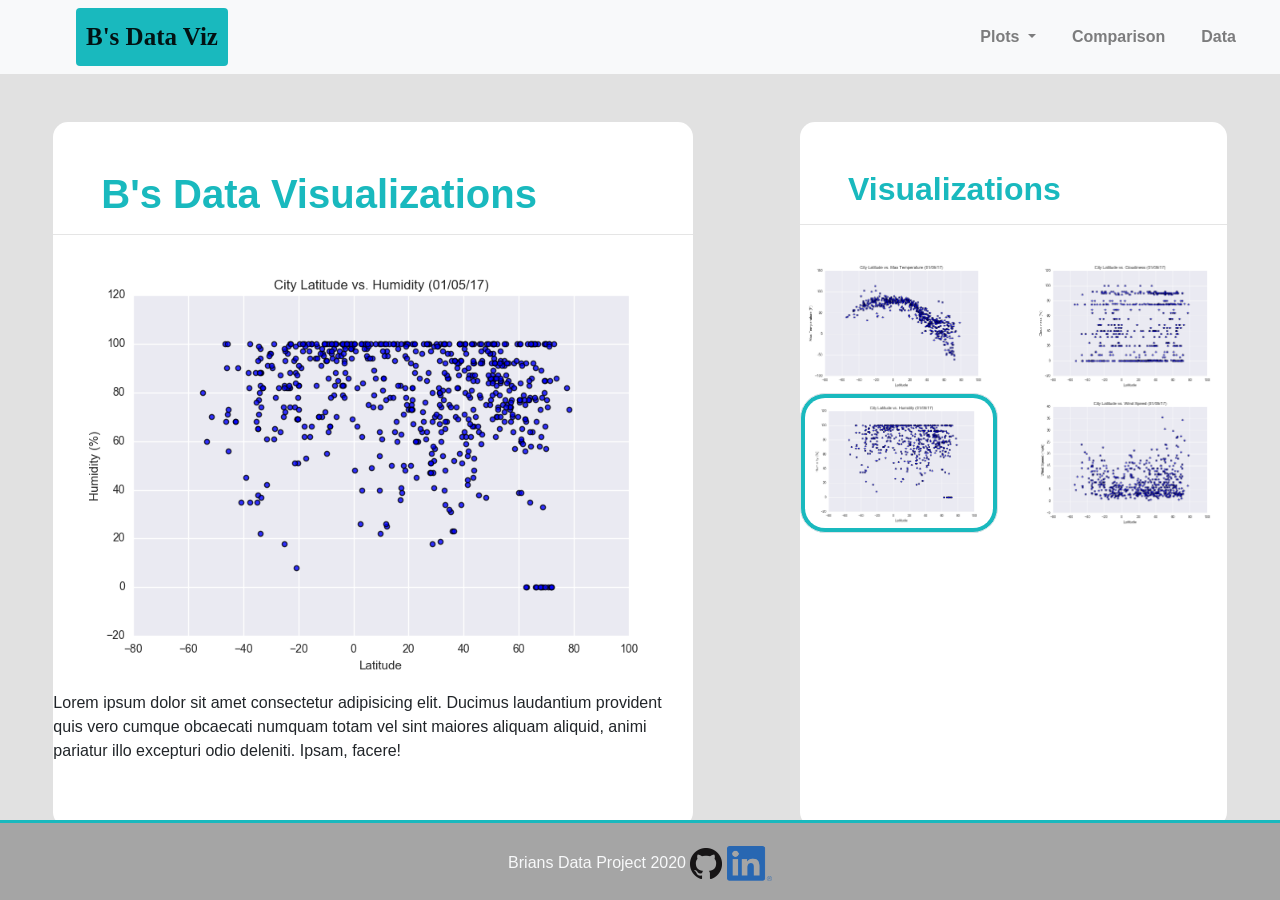
<file: WebVisualizations/humidity.html>
<!DOCTYPE html>
<html lang="en-us">

<head>

  <meta charsest=="utf-8">
  <meta name="viewport" content="width=device-width, initial-scale=1, shrink-to-fit=no">
  
  <!-- Bootstrap stylesheet-->
  <link rel="stylesheet" href="https://stackpath.bootstrapcdn.com/bootstrap/4.4.1/css/bootstrap.min.css" integrity="sha384-Vkoo8x4CGsO3+Hhxv8T/Q5PaXtkKtu6ug5TOeNV6gBiFeWPGFN9MuhOf23Q9Ifjh" crossorigin="anonymous">
  <link rel="stylesheet" href="style.css"> 
  
  <title>Brian's Data Visualization Page</title>
</head>

<body>
  <!--Nav Bar-->
  <nav class="navbar navbar-expand-lg navbar-light bg-light">
    <a class="navbar-brand rounded" href="index.html">B's Data Viz</a>
    
    <button class="navbar-toggler" type="button" data-toggle="collapse" data-target="#navbarNavDropdown" aria-controls="navbarNavDropdown" aria-expanded="false" aria-label="Toggle navigation">
      <span class="navbar-toggler-icon"></span>
    </button>
    
    <div class="collapse navbar-collapse" id="navbarNavDropdown">
      <ul class="navbar-nav ml-auto">
        <li class="nav-item dropdown">
          <a class="nav-link dropdown-toggle rounded-pill" href="#" id="navbarDropdownMenuLink" role="button" data-toggle="dropdown" aria-haspopup="true" aria-expanded="false">
            Plots
          </a>
          <div class="dropdown-menu" aria-labelledby="navbarDropdownMenuLink">
            <a class="dropdown-item" href="max_temp.html">Max Tempurature</a>
            <a class="dropdown-item" href="humidity.html">Humidity</a>
            <a class="dropdown-item" href="cloudines.html">Cloudiness</a>
            <a class="dropdown-item" href="windspeed.html">Windspeed</a>
          </div>
        </li>
        <li class="nav-item rounded-pill">
          <a class="nav-link" href="comparisons.html">Comparison</a>
        </li>
        <li class="nav-item rounded-pill">
          <a class="nav-link" href="data.html">Data</a>
        </li>
      </ul>
    </div>
  </nav>
  
  <!--Page Layout-->
  <div class="row no-gutters justify-content-around my-row">
    <div class="col-lg-6 py-5 mt-5 mx-5 my-col">
      <h1 class="text">B's Data Visualizations</h1>
      <hr>
      <img src="resources\assets\images\Fig2.png" class="img-fluid" alt="figure 2">
      <p>Lorem ipsum dolor sit amet consectetur adipisicing elit. Ducimus laudantium provident quis vero cumque obcaecati numquam totam vel sint maiores aliquam aliquid, animi pariatur illo excepturi odio deleniti. Ipsam, facere!</p>
    </div>
    <div class="col-lg-4 py-5 mt-5 mx-5 my-col">
      <h2 class="text">Visualizations</h2>
      <hr>
      <div class="row my-row">
        <div class="col-lg-6 my-col3 pt-3">
          <a href="max_temp.html"><img src="resources\assets\images\Fig1.png" class="img-fluid" alt="figure 1"></a> 
          <a href="humidity.html"><img src="resources\assets\images\Fig2.png" class="img-thumbnail active_pic" alt="figure 2"></a> 
        </div>
        <div class="col-lg-6 my-col4 pt-3">
          <a href="cloudines.html"><img src="resources\assets\images\Fig3.png" class="img-fluid" alt="figure 3"></a> 
          <a href="windspeed.html"><img src="resources\assets\images\Fig4.png" class="img-fluid" alt="figure 4"></a> 
        </div>
      </div>
    </div>
  </div>
  <footer class="footer">
    <div class="container">
      <div class="row foot-row">
        <div class="col copyright">
          Brians Data Project 2020  <a href="https://bperry555.github.io"><img src="resources\assets\images\GitHub-Mark-32px.png"></a>
          <a href="#"><img src="resources\assets\images\LI-In-Bug.png" alt="linked in profile, coming soon" height="35px" width="45px"></a>
        </div>
      </div>
    </div> 
  </footer>
  <script src="https://code.jquery.com/jquery-3.4.1.slim.min.js" integrity="sha384-J6qa4849blE2+poT4WnyKhv5vZF5SrPo0iEjwBvKU7imGFAV0wwj1yYfoRSJoZ+n" crossorigin="anonymous"></script>
  <script src="https://cdn.jsdelivr.net/npm/popper.js@1.16.0/dist/umd/popper.min.js" integrity="sha384-Q6E9RHvbIyZFJoft+2mJbHaEWldlvI9IOYy5n3zV9zzTtmI3UksdQRVvoxMfooAo" crossorigin="anonymous"></script>
  <script src="https://stackpath.bootstrapcdn.com/bootstrap/4.4.1/js/bootstrap.min.js" integrity="sha384-wfSDF2E50Y2D1uUdj0O3uMBJnjuUD4Ih7YwaYd1iqfktj0Uod8GCExl3Og8ifwB6" crossorigin="anonymous"></script>
</body>
</html>

<!--<img src="resources\assets\images\Fig1.png" alt="figure 1" width="200" height="125">-->
</file>
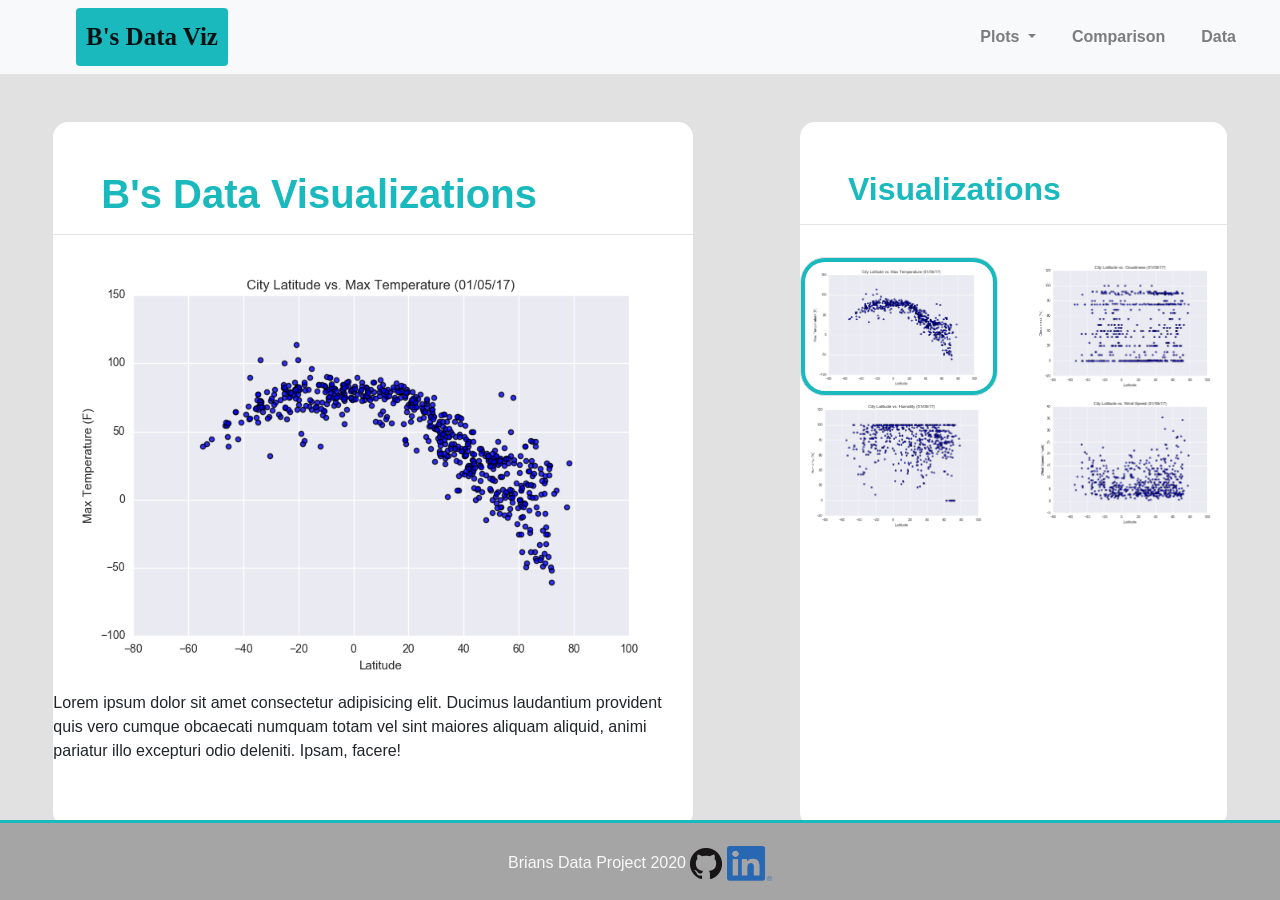
<file: WebVisualizations/max_temp.html>
<!DOCTYPE html>
<html lang="en-us">

<head>

  <meta charsest=="utf-8">
  <meta name="viewport" content="width=device-width, initial-scale=1, shrink-to-fit=no">
  
  <!-- Bootstrap stylesheet-->
  <link rel="stylesheet" href="https://stackpath.bootstrapcdn.com/bootstrap/4.4.1/css/bootstrap.min.css" integrity="sha384-Vkoo8x4CGsO3+Hhxv8T/Q5PaXtkKtu6ug5TOeNV6gBiFeWPGFN9MuhOf23Q9Ifjh" crossorigin="anonymous">
  <link rel="stylesheet" href="style.css"> 
  
  <title>Brian's Data Visualization Page</title>
</head>

<body>
  <!--Nav Bar-->
  <nav class="navbar navbar-expand-lg navbar-light bg-light">
    <a class="navbar-brand rounded" href="index.html">B's Data Viz</a>
    
    <button class="navbar-toggler" type="button" data-toggle="collapse" data-target="#navbarNavDropdown" aria-controls="navbarNavDropdown" aria-expanded="false" aria-label="Toggle navigation">
      <span class="navbar-toggler-icon"></span>
    </button>
    
    <div class="collapse navbar-collapse" id="navbarNavDropdown">
      <ul class="navbar-nav ml-auto">
        <li class="nav-item dropdown">
          <a class="nav-link dropdown-toggle rounded-pill" href="#" id="navbarDropdownMenuLink" role="button" data-toggle="dropdown" aria-haspopup="true" aria-expanded="false">
            Plots
          </a>
          <div class="dropdown-menu" aria-labelledby="navbarDropdownMenuLink">
            <a class="dropdown-item" href="max_temp.html">Max Tempurature</a>
            <a class="dropdown-item" href="humidity.html">Humidity</a>
            <a class="dropdown-item" href="cloudines.html">Cloudiness</a>
            <a class="dropdown-item" href="windspeed.html">Windspeed</a>
          </div>
        </li>
        <li class="nav-item">
          <a class="rounded-pill nav-link" href="comparisons.html">Comparison</a>
        </li>
        <li class="nav-item">
          <a class="rounded-pill nav-link" href="data.html">Data</a>
        </li>
      </ul>
    </div>
  </nav>
  
  <!--Page Layout-->
  <div class="row no-gutters justify-content-around my-row">
    <div class="col-lg-6 py-5 mt-5 mx-5 my-col">
      <h1 class="text">B's Data Visualizations</h1>
      <hr>
      <img src="resources\assets\images\Fig1.png" class="img-fluid" alt="figure 1">
      <p>Lorem ipsum dolor sit amet consectetur adipisicing elit. Ducimus laudantium provident quis vero cumque obcaecati numquam totam vel sint maiores aliquam aliquid, animi pariatur illo excepturi odio deleniti. Ipsam, facere!</p>
    </div>
    <div class="col-lg-4 py-5 mt-5 mx-5 my-col">
      <h2 class="text">Visualizations</h2>
      <hr>
      <div class="row my-row">
        <div class="col-lg-6 my-col3 pt-3">
          <a href="max_temp.html"><img src="resources\assets\images\Fig1.png" class="img-thumbnail active_pic" alt="figure 1"></a> 
          <a href="humidity.html"><img src="resources\assets\images\Fig2.png" class="img-fluid" alt="figure 2"></a>
        </div>
        <div class="col-lg-6 my-col4 pt-3">
          <a href="cloudines.html"><img src="resources\assets\images\Fig3.png" class="img-fluid" alt="figure 3"></a> 
          <a href="windspeed.html"><img src="resources\assets\images\Fig4.png" class="img-fluid" alt="figure 4"></a>
        </div>
      </div>
    </div>
  </div>
  <footer class="footer">
    <div class="container">
      <div class="row foot-row">
        <div class="col copyright">
          Brians Data Project 2020  <a href="https://bperry555.github.io"><img src="resources\assets\images\GitHub-Mark-32px.png"></a>
          <a href="#"><img src="resources\assets\images\LI-In-Bug.png" alt="linked in profile, coming soon" height="35px" width="45px"></a>
        </div>
      </div>
    </div> 
  </footer>
 
  <script src="https://code.jquery.com/jquery-3.4.1.slim.min.js" integrity="sha384-J6qa4849blE2+poT4WnyKhv5vZF5SrPo0iEjwBvKU7imGFAV0wwj1yYfoRSJoZ+n" crossorigin="anonymous"></script>
  <script src="https://cdn.jsdelivr.net/npm/popper.js@1.16.0/dist/umd/popper.min.js" integrity="sha384-Q6E9RHvbIyZFJoft+2mJbHaEWldlvI9IOYy5n3zV9zzTtmI3UksdQRVvoxMfooAo" crossorigin="anonymous"></script>
  <script src="https://stackpath.bootstrapcdn.com/bootstrap/4.4.1/js/bootstrap.min.js" integrity="sha384-wfSDF2E50Y2D1uUdj0O3uMBJnjuUD4Ih7YwaYd1iqfktj0Uod8GCExl3Og8ifwB6" crossorigin="anonymous"></script>
</body>
</html>

<!--<img src="resources\assets\images\Fig1.png" alt="figure 1" width="200" height="125">-->
</file>
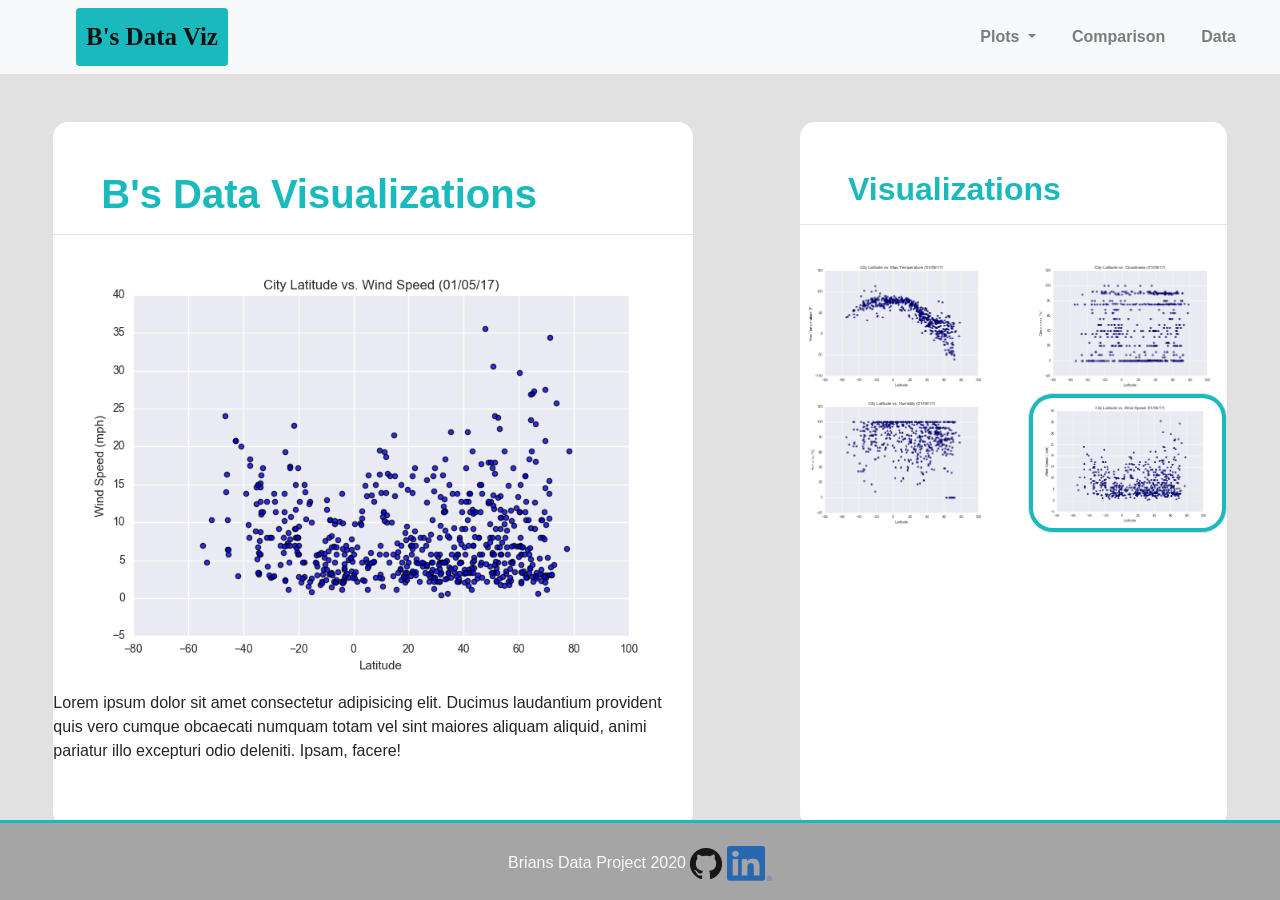
<file: WebVisualizations/windspeed.html>
<!DOCTYPE html>
<html lang="en-us">

<head>

  <meta charsest=="utf-8">
  <meta name="viewport" content="width=device-width, initial-scale=1, shrink-to-fit=no">
  
  <!-- Bootstrap stylesheet-->
  <link rel="stylesheet" href="https://stackpath.bootstrapcdn.com/bootstrap/4.4.1/css/bootstrap.min.css" integrity="sha384-Vkoo8x4CGsO3+Hhxv8T/Q5PaXtkKtu6ug5TOeNV6gBiFeWPGFN9MuhOf23Q9Ifjh" crossorigin="anonymous">
  <link rel="stylesheet" href="style.css"> 
  
  <title>Brian's Data Visualization Page</title>
</head>

<body>
  <!--Nav Bar-->
  <nav class="navbar navbar-expand-lg navbar-light bg-light">
    <a class="navbar-brand rounded" href="index.html">B's Data Viz</a>
    
    <button class="navbar-toggler" type="button" data-toggle="collapse" data-target="#navbarNavDropdown" aria-controls="navbarNavDropdown" aria-expanded="false" aria-label="Toggle navigation">
      <span class="navbar-toggler-icon"></span>
    </button>
    
    <div class="collapse navbar-collapse" id="navbarNavDropdown">
      <ul class="navbar-nav ml-auto">
        <li class="nav-item dropdown">
          <a class="nav-link dropdown-toggle rounded-pill" href="#" id="navbarDropdownMenuLink" role="button" data-toggle="dropdown" aria-haspopup="true" aria-expanded="false">
            Plots
          </a>
          <div class="dropdown-menu" aria-labelledby="navbarDropdownMenuLink">
            <a class="dropdown-item" href="max_temp.html">Max Tempurature</a>
            <a class="dropdown-item" href="humidity.html">Humidity</a>
            <a class="dropdown-item" href="cloudines.html">Cloudiness</a>
            <a class="dropdown-item" href="windspeed.html">Windspeed</a>
          </div>
        </li>
        <li class="nav-item">
          <a class="rounded-pill nav-link" href="comparisons.html">Comparison</a>
        </li>
        <li class="nav-item">
          <a class="rounded-pill nav-link" href="data.html">Data</a>
        </li>
      </ul>
    </div>
  </nav>
  
  <!--Page Layout-->
  <div class="row no-gutters justify-content-around my-row">
    <div class="col-lg-6 py-5 mt-5 mx-5 my-col">
      <h1 class="text">B's Data Visualizations</h1>
      <hr>
      <img src="resources\assets\images\Fig4.png" class="img-fluid" alt="figure 4">
      <p>Lorem ipsum dolor sit amet consectetur adipisicing elit. Ducimus laudantium provident quis vero cumque obcaecati numquam totam vel sint maiores aliquam aliquid, animi pariatur illo excepturi odio deleniti. Ipsam, facere!</p>
    </div>
    <div class="col-lg-4 py-5 mt-5 mx-5 my-col">
      <h2 class="text">Visualizations</h2>
      <hr>
      <div class="row my-row">
        <div class="col-lg-6 my-col3 pt-3">
          <a href="max_temp.html"><img src="resources\assets\images\Fig1.png" class="img-fluid" alt="figure 1"></a>
          <a href="humidity.html"><img src="resources\assets\images\Fig2.png" class="img-fluid" alt="figure 2"></a> 
        </div>
        <div class="col-lg-6 my-col4 pt-3">
          <a href="cloudines.html"><img src="resources\assets\images\Fig3.png" class="img-fluid" alt="figure 3"></a> 
          <a href="windspeed.html"><img src="resources\assets\images\Fig4.png" class="img-thumbnail active_pic" alt="figure 4"></a>
        </div>
      </div>
    </div>
  </div>
  <footer class="footer">
    <div class="container">
      <div class="row foot-row">
        <div class="col copyright">
          Brians Data Project 2020  <a href="https://bperry555.github.io"><img src="resources\assets\images\GitHub-Mark-32px.png"></a>
          <a href="#"><img src="resources\assets\images\LI-In-Bug.png" alt="linked in profile, coming soon" height="35px" width="45px"></a>
        </div>
      </div>
    </div> 
  </footer>
  
  <script src="https://code.jquery.com/jquery-3.4.1.slim.min.js" integrity="sha384-J6qa4849blE2+poT4WnyKhv5vZF5SrPo0iEjwBvKU7imGFAV0wwj1yYfoRSJoZ+n" crossorigin="anonymous"></script>
  <script src="https://cdn.jsdelivr.net/npm/popper.js@1.16.0/dist/umd/popper.min.js" integrity="sha384-Q6E9RHvbIyZFJoft+2mJbHaEWldlvI9IOYy5n3zV9zzTtmI3UksdQRVvoxMfooAo" crossorigin="anonymous"></script>
  <script src="https://stackpath.bootstrapcdn.com/bootstrap/4.4.1/js/bootstrap.min.js" integrity="sha384-wfSDF2E50Y2D1uUdj0O3uMBJnjuUD4Ih7YwaYd1iqfktj0Uod8GCExl3Og8ifwB6" crossorigin="anonymous"></script>
</body>
</html>

<!--<img src="resources\assets\images\Fig1.png" alt="figure 1" width="200" height="125">-->
</file>
<file: WebVisualizations/style.css>
/* General Page Styling */
body {
    background-color:rgb(225, 225, 225);
    margin-bottom: 60px;
}
html {
    position: relative;
    min-height: 100%;
}
.my-col {
    background-color: white;
    border-radius: 15px;
}
.text {
    background-color: white;
    color:rgb(25, 185, 190);
    font-weight: bold;
    padding-left: 3rem;
}
/* Navbar Styling*/
@media (max-width: 767.98px){
.navbar-custom {
    background-color: teal;
    color: black
    }
}
.navbar-custom {
    padding: 5px;
    border-bottom: 2px solid rgb(25, 185, 190);
    background-color: white;
}

.navbar-brand {
    background-color: rgb(25, 185, 190);
    color: white;
    margin-left: 60px;
    padding: 10px;
    font-size: 25px;
    font-family: Georgia, serif;
    font-weight: bold; 
}
a.navbar-brand:hover {
    color: rgb(25, 185, 190);
    background-color: white;
    border-color: rgb(25, 185, 190);
    border:2px solid rgb(25, 185, 190);;
}
a.nav-link {
    color: rgb(25,185,190);
    font-weight: bold;
    margin-right: 20px;
}
a.nav-link:hover {
    background-color: rgb(25, 185, 190);
    color: white;
}
a.dropdown-item:hover {
    color:white ;
    background-color: rgb(25, 185, 190);
}
a.dropdown-item:active {
    color: white;
    background-color: rgb(25, 185, 190);
}
.navbar-toggler {
    background-color: rgb(25, 185, 190);
    ;
}
/* Border On Selection */
.active_pic {
    border-radius: 25px;
    background-color: rgb(25, 185, 190);
}
/* Footer Styling */
.foot-text {
    font-size: 20px;
    padding: 10px;
    font-style: italic;
    font-weight: lighter;  
}
.footer {   
    position: absolute;   
    bottom: 0;   
    width: 100%;   
    height: 80px;
    line-height: 60px;
    background-color: rgb(165, 165, 165);
    color: #f8f9fa!important;
    margin: 0px;
    border-width: 2rem;
    border-top:3px solid rgb(25, 185, 190)
  }
.copyright {
    margin-top: 10px;
    float: inline-start;  
    text-align: center
}
</file>
